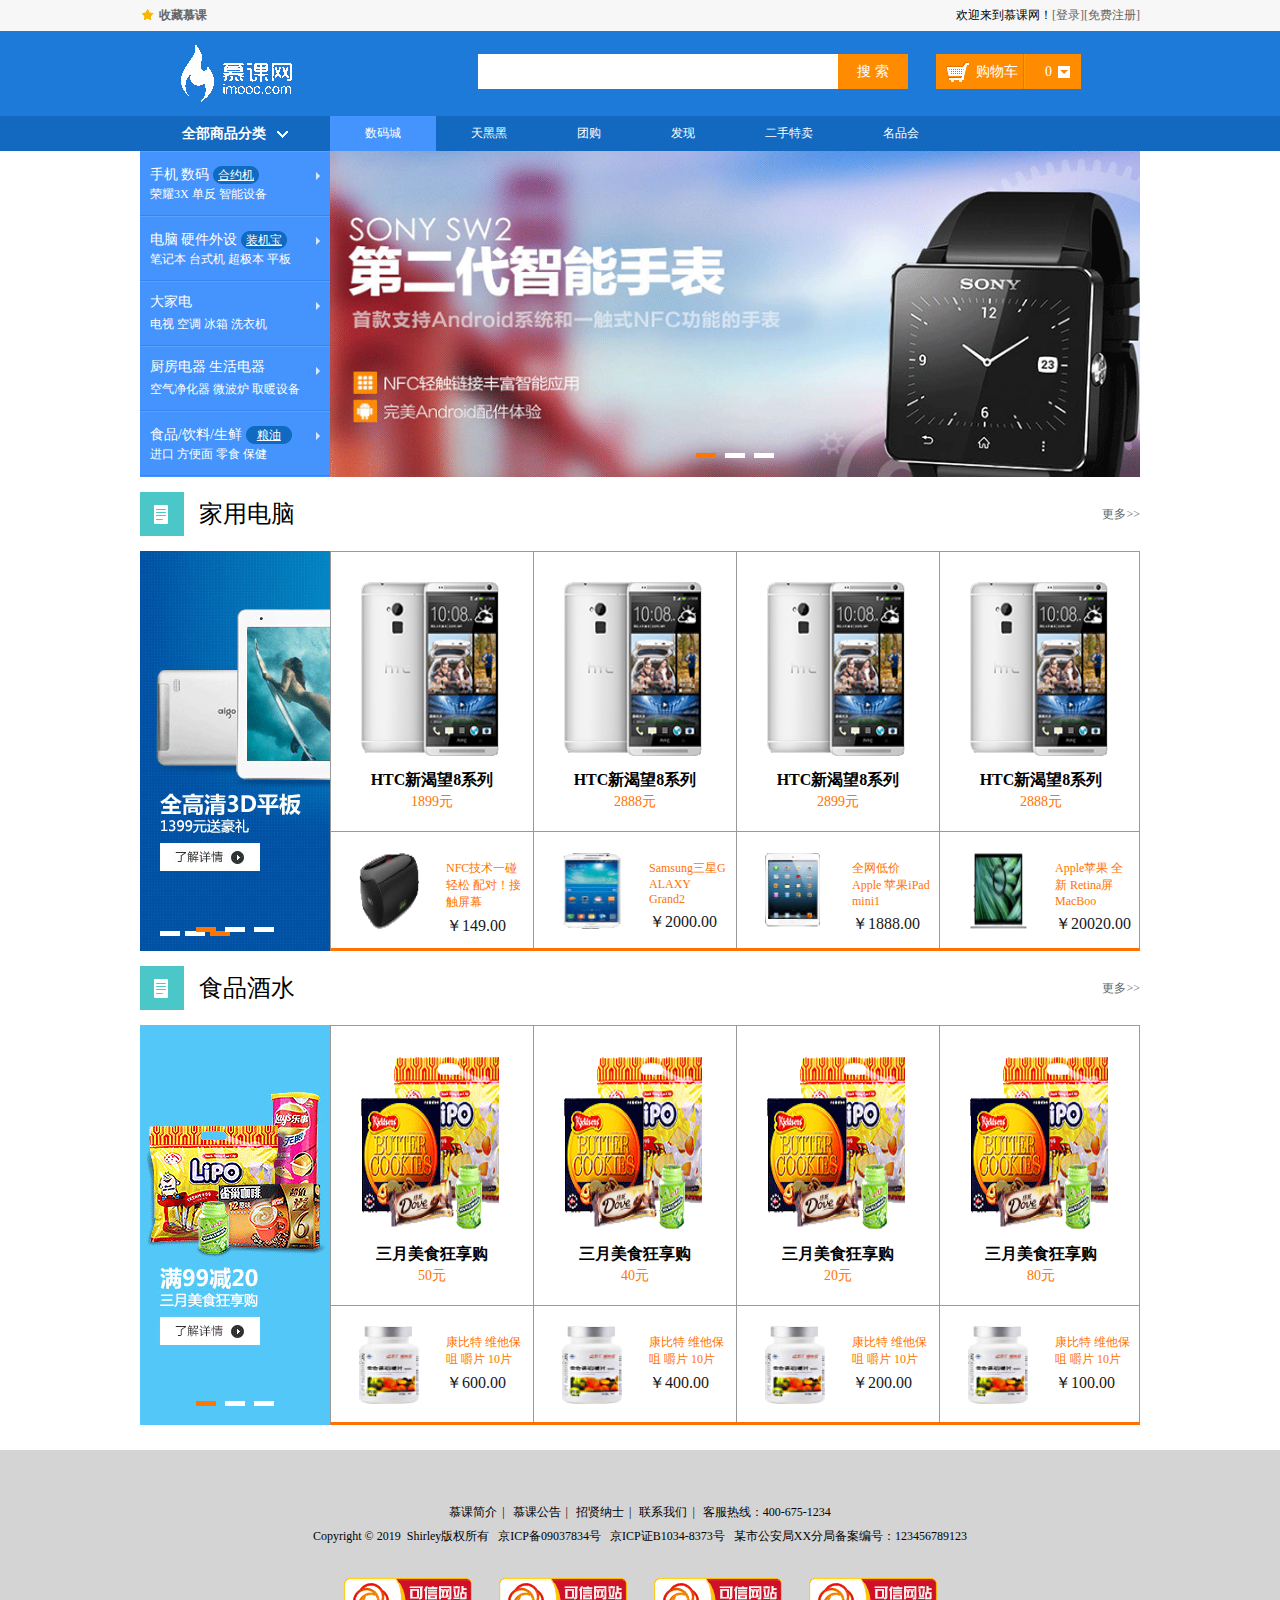
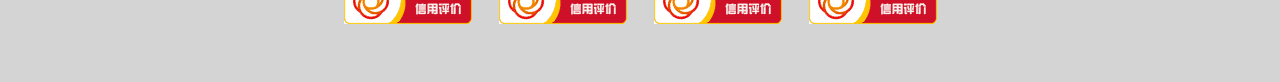
<file: index.html>
<!DOCTYPE html>
<html lang="en">
<head>
	<meta charset="UTF-8">
	<title>电商-首页</title>
	<link rel="stylesheet" type="text/css" href="css/base.css">
	<link rel="stylesheet" type="text/css" href="css/index.css">
	<!--[if IE 6]>
	<script type="text/javascript" src="js/ie6Fixpng.js"></script>
	<![endif]-->
	<script type="text/javascript" src="js/jquery-3.4.1.min.js"></script>
	<script type="text/javascript" src="js/active.js"></script>
	<script type="text/javascript" src="js/lunbo.js"></script>
</head>
<body>
<div class="headerBar">
	<div class="topBar">
		<div class="comWidth">
			<div class="leftArea">
				<a href="#" class="collection">收藏慕课</a>
			</div>
			<div class="rightArea">
				欢迎来到慕课网！<a href="denglu.html">[登录]</a><a href="zhuce.html">[免费注册]</a>
			</div>
		</div>
	</div>
	<div class="logoBar">
		<div class="comWidth">
			<div class="logo fl">
				<a href="#"><img src="images/logo.png" alt="慕课网"></a>
			</div>
			<div class="search_box fl">
				<input type="text" class="search_text fl">
				<input type="button" value="搜 索" class="search_btn fr">
			</div>
			<div class="shopCar fr">
				<a href="cart.html"><span class="shopText fl">购物车</span></a>
				<span class="shopNum fl">0</span>
			</div>
		</div>
	</div>
	<div class="navBox" id="navBox">
		<div class="comWidth">
			<!--一级-->
			<div class="shopClass fl">
				<h3>全部商品分类<i></i></h3>
				<!--二级-->
				<div class="shopClass_show show">
					<dl class="shopClass_item">
						<dt>
							<a href="#" class="b">手机</a>
							<a href="#" class="b">数码</a>
							<a href="#" class="aLink">合约机</a>
						</dt>
						<dd>
							<a href="#">荣耀3X</a> 
							<a href="#">单反</a> 
							<a href="#">智能设备</a>
						</dd>
							<!--三级-->
						<div class="shopClass_list hide">
							<div class="shopClass_cont">
								<dl class="shopList_item ">
									<dt>电脑整机</dt>
									<dd>
										<a href="#">笔记本</a>
										<a href="#">超极本</a>
										<a href="#">上网本</a>
										<a href="#">平板电脑</a>
										<a href="#">台式机</a>
									</dd>
								</dl>
								<dl class="shopList_item">
									<dt>装机配件</dt>
									<dd>
										<a href="#">CPU</a>
										<a href="#">硬盘</a>
										<a href="#">SSD固态硬盘</a>
										<a href="#">内存</a>
										<a href="#">显示</a>
										<a href="#">器智能显示器</a>
										<a href="#">主板</a>
										<a href="#">显卡</a>
										<a href="#">机箱</a>
										<a href="#">电源</a>
										<a href="#">散热器</a>
										<a href="#">刻录机/光驱</a>
										<a href="#">声卡</a>
										<a href="#">拓展卡</a>
										<a href="#">服务器配件</a>
										<a href="#">DIY小附件</a>
										<a href="#">装机/配件安装</a>
									</dd>
								</dl>
								<dl class="shopList_item">
									<dt>整机附件</dt>
									<dd>
										<a href="#">电脑包</a>
										<a href="#">电脑桌</a>
										<a href="#">电池</a>
										<a href="#">电源适配器</a>
										<a href="#">贴膜</a>
										<a href="#">清洁用品</a>
										<a href="#">笔记本散热器</a>
										<a href="#">USB拓展</a>
										<a href="#">平板配件</a>
										<a href="#">特色附件</a>
										<a href="#">插座网线/电话线</a>
										<a href="#">影音线材</a>
										<a href="#">电脑线材</a>
									</dd>
								</dl>
								<dl class="shopList_item">
									<dt>电脑外设</dt>
									<dd>
										<a href="#">鼠标</a>
										<a href="#">键盘</a>
										<a href="#">游戏外设</a>
										<a href="#">移动硬盘</a>
										<a href="#">摄像头</a>
										<a href="#">高清播放器</a>
										<a href="#">外置盒</a>
										<a href="#">移动硬盘包</a>
										<a href="#">手写板/绘图板</a>
									</dd>
								</dl>
								<dl class="shopList_item">
									<dt>网络设备</dt>
									<dd>
										<a href="#">路由器</a>
										<a href="#">网卡</a>
										<a href="#">3G无线上网</a>
										<a href="#">交换机</a>
										<a href="#">网络存储</a>
										<a href="#">布线工具</a>
										<a href="#">网络配件</a>
										<a href="#">正版软件</a>
									</dd>
								</dl>
								<dl class="shopList_item">
									<dt>音频设备</dt>
									<dd>
										<a href="#">音箱</a>
										<a href="#">耳机/耳麦</a>
										<a href="#">麦克风</a>
										<a href="#">声卡</a>
										<a href="#">音频附件</a>
										<a href="#">录音笔</a>
									</dd>
								</dl>
								<div class="shopList_links">
									<a href="#">电脑整机频道<span></span></a>
									<a href="#">硬件/外设频道<span></span></a>
								</div>
							</div>
						</div>
					</dl>
					<dl class="shopClass_item">
						<dt>
							<a href="#" class="b">电脑</a>
							<a href="#" class="b">硬件外设</a>
							<a href="#" class="aLink">装机宝</a>
						</dt>
						<dd>
							<a href="#">笔记本</a> 
							<a href="#">台式机</a> 
							<a href="#">超极本</a>
							<a href="#">平板</a>
						</dd>
					</dl>
					<dl class="shopClass_item">
						<dt>
							<a href="#" class="b">大家电</a>
						</dt>
						<dd>
							<a href="#">电视</a> 
							<a href="#">空调</a> 
							<a href="#">冰箱</a>
							<a href="#">洗衣机</a>
						</dd>
					</dl>
					<dl class="shopClass_item">
						<dt>
							<a href="#" class="b">厨房电器</a>
							<a href="#" class="b">生活电器</a>
						</dt>
						<dd>
							<a href="#">空气净化器</a> 
							<a href="#">微波炉</a> 
							<a href="#">取暖设备</a>
						</dd>
					</dl>
					<dl class="shopClass_item">
						<dt>
							<a href="#" class="b">食品/饮料/生鲜</a>
							<a href="#" class="aLink">粮油</a>
						</dt>
						<dd>
							<a href="#">进口</a> 
							<a href="#">方便面</a> 
							<a href="#">零食</a>
							<a href="#">保健</a>
						</dd>
					</dl>
				</div>				
			</div>
			<ul class="nav fl" id="nav">
				<li><a href="classification.html" class="navtypeList active">数码城</a></li>
				<li><a href="#" class="navtypeList">天黑黑</a></li>
				<li><a href="#" class="navtypeList">团购</a></li>
				<li><a href="#" class="navtypeList">发现</a></li>
				<li><a href="#" class="navtypeList">二手特卖</a></li>
				<li><a href="#" class="navtypeList">名品会</a></li>
			</ul>
		</div>
	</div>
</div>
<div class="banner comWidth clearfix">
	<div class="banner_bar banner_big" id="container">
	    <ul id="list" class="imgBox" style="left:0px;">
	    	<li><a href="introduce.html"><img src="images/banner3.png" alt="3"></a></li>
			<li><a href="introduce.html"><img src="images/banner1.png" alt="1"></a></li>
			<li><a href="introduce.html"><img src="images/banner2.jpg" alt="2"></a></li>
			<li><a href="introduce.html"><img src="images/banner3.png" alt="3"></a></li>
			<li><a href="introduce.html"><img src="images/banner1.png" alt="3"></a></li>
	    </ul>
	    <div id="buttons" class="imgNum">
	        <span index="1" class="on"></span>
	        <span index="2"></span>
	        <span index="3"></span>
	    </div>
	    <a href="javascript:;" id="prev" class="arrow">&lt;</a>
	    <a href="javascript:;" id="next" class="arrow">&gt;</a>
	</div>
</div>
<div class="shopTit comWidth">
	<span class="icon"></span>
	<h3>家用电脑</h3>
	<a href="#" class="more">更多&gt;&gt;</a>
</div>
<div class="shopList comWidth clearfix">
	<div class="leftArea">
		<div class="banner_bar banner_sm ">
			<ul class="imgBox">
				<li><a href="#"><img src="images/ad1.png" alt="ad"></a></li>
				<li><a href="#"><img src="images/ad2.png" alt="ad"></a></li>
			</ul>
			<div class="imgNum">
				<span index="1" class="on"></span>
				<span index="2"></span>
				<span index="3"></span>
			</div>
		</div>
	</div>
	<div class="rightArea">
		<div class="shopList_top clearfix">
			<div class="shop_item">
				<div class="shop_img">
					<a href="introduce.html"><img src="images/product01.png" alt=""></a>
				</div>
				<h3>HTC新渴望8系列</h3>
				<p>1899元</p>
			</div>
			<div class="shop_item">
				<div class="shop_img">
					<a href="introduce.html"><img src="images/product01.png" alt=""></a>
				</div>
				<h3>HTC新渴望8系列</h3>
				<p>2888元</p>
			</div>
			<div class="shop_item">
				<div class="shop_img">
					<a href="introduce.html"><img src="images/product01.png" alt=""></a>
				</div>
				<h3>HTC新渴望8系列</h3>
				<p>2899元</p>
			</div>
			<div class="shop_item">
				<div class="shop_img">
					<a href="introduce.html"><img src="images/product01.png" alt=""></a>
				</div>
				<h3>HTC新渴望8系列</h3>
				<p>2888元</p>
			</div>
		</div>
		<div class="shopList_sm clearfix">
			<div class="shopItem_sm">
				<div class="shopItem_smImg">
					<a href="introduce.html"><img src="images/product02.png" alt=""></a>
				</div>
				<div class="shopItem_text">
					<p>NFC技术一碰轻松 配对！接触屏幕</p>
					<h3>￥149.00</h3>
				</div>
			</div>
			<div class="shopItem_sm">
				<div class="shopItem_smImg">
					<a href="introduce.html"><img src="images/product03.png" alt=""></a>
				</div>
				<div class="shopItem_text">
					<p>Samsung三星G ALAXY Grand2</p>
					<h3>￥2000.00</h3>
				</div>
			</div>
			<div class="shopItem_sm">
				<div class="shopItem_smImg">
					<a href="introduce.html"><img src="images/product04.png" alt=""></a>
				</div>
				<div class="shopItem_text">
					<p>全网低价 Apple 苹果iPad mini1</p>
					<h3>￥1888.00</h3>
				</div>
			</div>
			<div class="shopItem_sm">
				<div class="shopItem_smImg">
					<a href="introduce.html"><img src="images/product05.png" alt=""></a>
				</div>
				<div class="shopItem_text">
					<p>Apple苹果 全新 Retina屏MacBoo</p>
					<h3>￥20020.00</h3>
				</div>
			</div>
		</div>
	</div>
</div>
<div class="shopTit comWidth">
	<span class="icon"></span>
	<h3>食品酒水</h3>
	<a href="#" class="more">更多&gt;&gt;</a>
</div>
<div class="shopList comWidth clearfix">
	<div class="leftArea">
		<div class="banner_bar banner_sm ">
			<ul class="imgBox">
				<li><a href="introduce.html"><img src="images/ad2.png" alt="ad"></a></li>
				<li><a href="#"><img src="images/ad1.png" alt="ad"></a></li>
			</ul>
			<div class="imgNum">
				<span index="1" class="on"></span>
				<span index="2"></span>
				<span index="3"></span>
			</div>
		</div>
	</div>
	<div class="rightArea">
		<div class="shopList_top clearfix">
			<div class="shop_item">
				<div class="shop_img">
					<a href="#"><img src="images/product06.png" alt=""></a>
				</div>
				<h3>三月美食狂享购</h3>
				<p>50元</p>
			</div>
			<div class="shop_item">
				<div class="shop_img">
					<a href="#"><img src="images/product06.png" alt=""></a>
				</div>
				<h3>三月美食狂享购</h3>
				<p>40元</p>
			</div>
			<div class="shop_item">
				<div class="shop_img">
					<a href="#"><img src="images/product06.png" alt=""></a>
				</div>
				<h3>三月美食狂享购</h3>
				<p>20元</p>
			</div>
			<div class="shop_item">
				<div class="shop_img">
					<a href="#"><img src="images/product06.png" alt=""></a>
				</div>
				<h3>三月美食狂享购</h3>
				<p>80元</p>
			</div>
		</div>
		<div class="shopList_sm clearfix">
			<div class="shopItem_sm">
				<div class="shopItem_smImg">
					<a href="#"><img src="images/product07.png" alt=""></a>
				</div>
				<div class="shopItem_text">
					<p>康比特 维他保咀 嚼片 10片</p>
					<h3>￥600.00</h3>
				</div>
			</div>
			<div class="shopItem_sm">
				<div class="shopItem_smImg">
					<a href="#"><img src="images/product07.png" alt=""></a>
				</div>
				<div class="shopItem_text">
					<p>康比特 维他保咀 嚼片 10片</p>
					<h3>￥400.00</h3>
				</div>
			</div>
			<div class="shopItem_sm">
				<div class="shopItem_smImg">
					<a href="#"><img src="images/product07.png" alt=""></a>
				</div>
				<div class="shopItem_text">
					<p>康比特 维他保咀 嚼片 10片</p>
					<h3>￥200.00</h3>
				</div>
			</div>
			<div class="shopItem_sm">
				<div class="shopItem_smImg">
					<a href="#"><img src="images/product07.png" alt=""></a>
				</div>
				<div class="shopItem_text">
					<p>康比特 维他保咀 嚼片 10片</p>
					<h3>￥100.00</h3>
				</div>
			</div>
		</div>
	</div>
</div>
<div class="hr_25"></div>
<div class="footer">
	<p>
		<a href="#">慕课简介</a><i>|</i>
		<a href="#">慕课公告</a><i>|</i>
		<a href="#">招贤纳士</a><i>|</i>
		<a href="#">联系我们</a><i>|</i>
		<a href="#">客服热线：400-675-1234</a>
	</p>
	<p>Copyright © 2019 &nbsp;Shirley版权所有 &nbsp;&nbsp;京ICP备09037834号 &nbsp;&nbsp;京ICP证B1034-8373号 &nbsp;&nbsp;某市公安局XX分局备案编号：123456789123</p>
	<p class="web">
		<a href="#"><img src="images/ad3.png" alt="logo"></a>
		<a href="#"><img src="images/ad3.png" alt="logo"></a>
		<a href="#"><img src="images/ad3.png" alt="logo"></a>
		<a href="#"><img src="images/ad3.png" alt="logo"></a>
	</p>
</div>
</body>
</html>
</file>
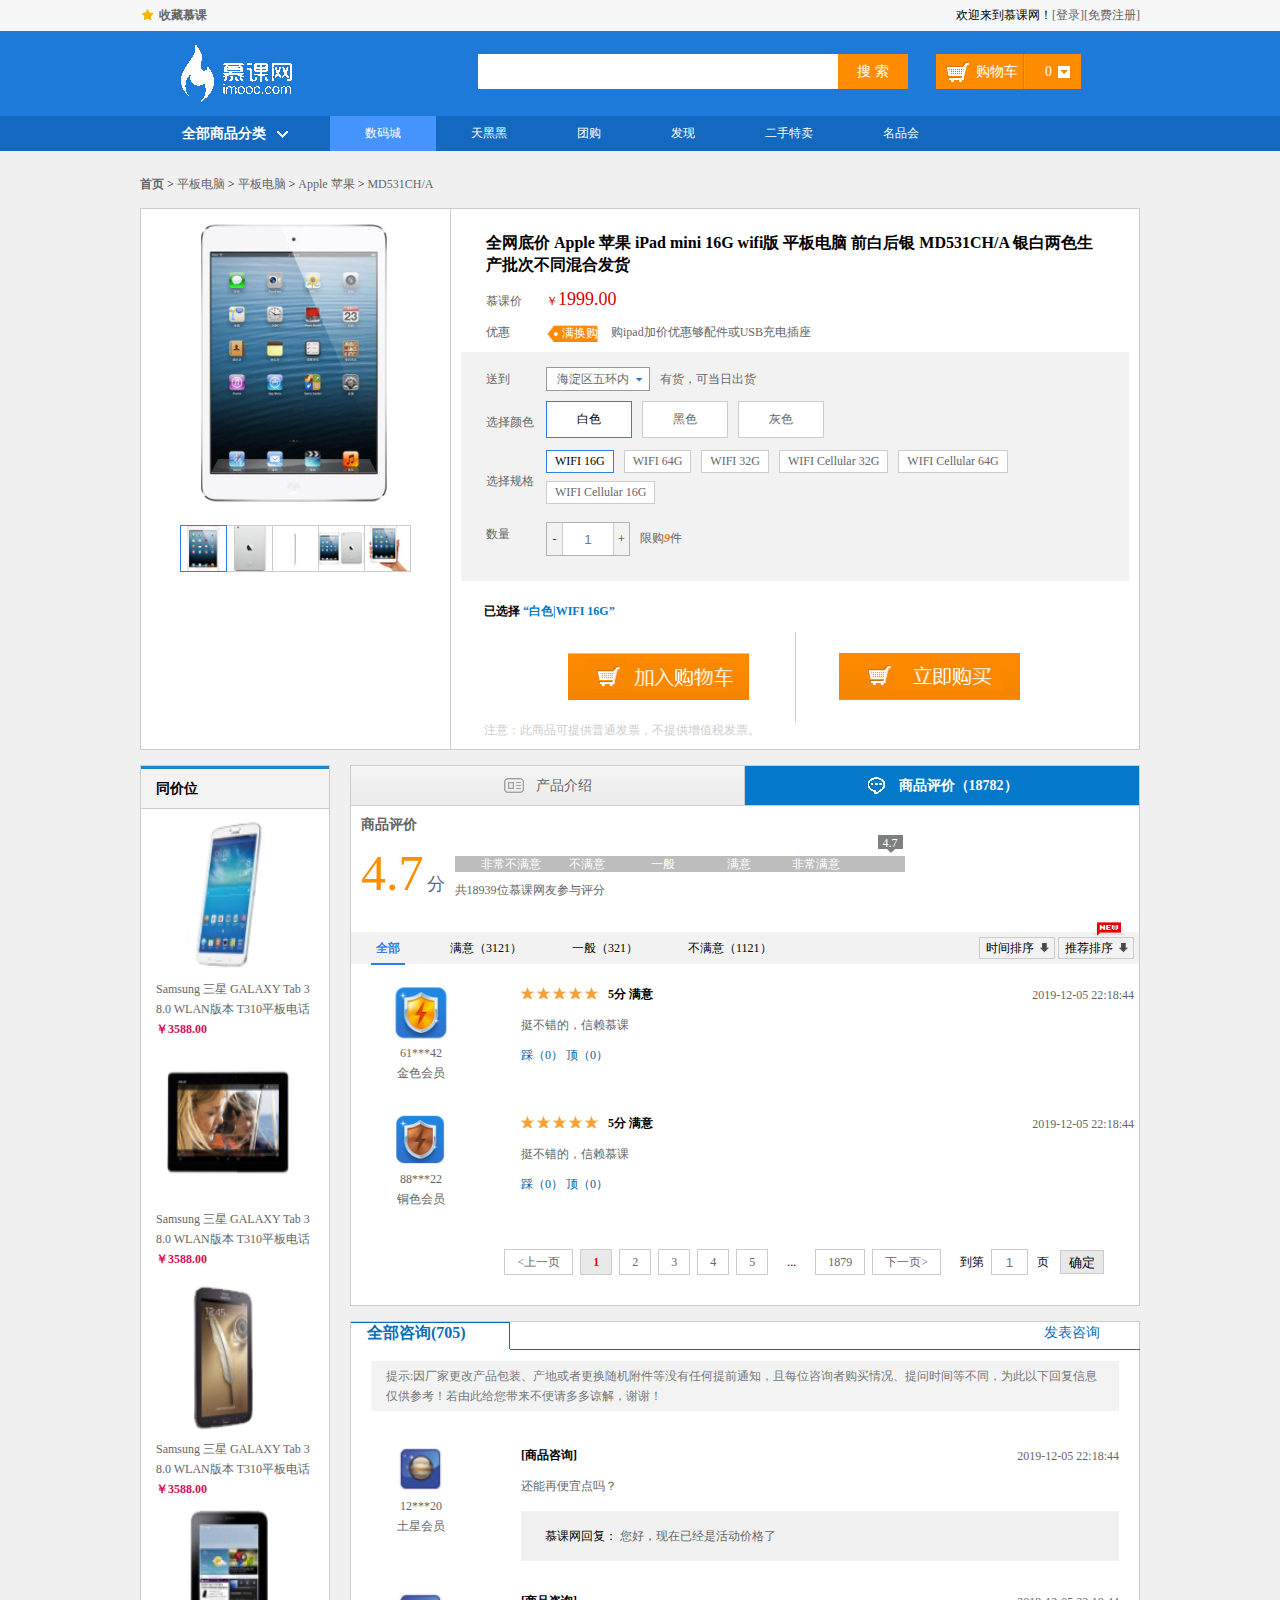
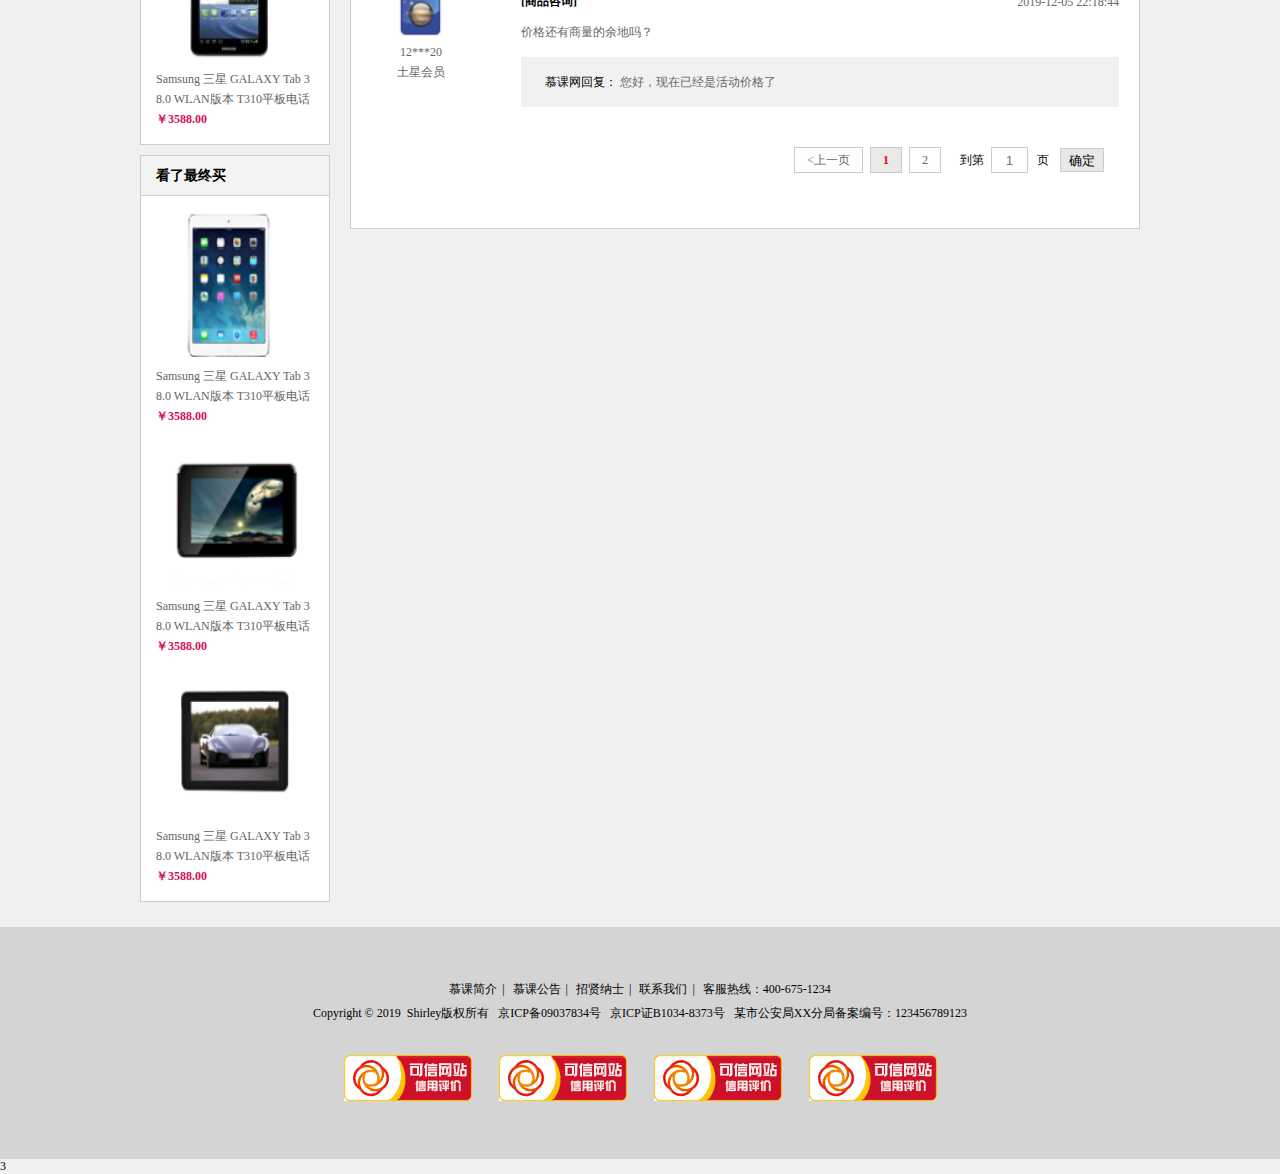
<file: avaluate.html>
<!DOCTYPE html>
<html lang="en">
<head>
	<meta charset="UTF-8">
	<title>电商-商品评价</title>
	<link rel="stylesheet" type="text/css" href="css/base.css">
	<link rel="stylesheet" type="text/css" href="css/index.css">
	<!--[if IE 6]>
	<script type="text/javascript" src="js/ie6Fixpng.js"></script>
	<![endif]-->
	<script type="text/javascript" src="js/jquery-3.4.1.min.js"></script>
	<script type="text/javascript" src="js/active.js"></script>
</head>
<body class="grey">
<div class="headerBar">
	<div class="topBar">
		<div class="comWidth">
			<div class="leftArea">
				<a href="#" class="collection">收藏慕课</a>
			</div>
			<div class="rightArea">
				欢迎来到慕课网！<a href="denglu.html">[登录]</a><a href="zhuce.html">[免费注册]</a>
			</div>
		</div>
	</div>
	<div class="logoBar">
		<div class="comWidth">
			<div class="logo fl">
				<a href="#"><img src="images/logo.png" alt="慕课网"></a>
			</div>
			<div class="search_box fl">
				<input type="text" class="search_text fl">
				<input type="button" value="搜 索" class="search_btn fr">
			</div>
			<div class="shopCar fr">
				<span class="shopText fl">购物车</span>
				<span class="shopNum fl">0</span>
			</div>
		</div>
	</div>
	<div class="navBox" id="navBox">
		<div class="comWidth">
			<!--一级-->
			<div class="shopClass fl">
				<h3>全部商品分类<i></i></h3>
				<!--二级-->
				<div class="shopClass_show hide">
					<dl class="shopClass_item">
						<dt>
							<a href="#" class="b">手机</a>
							<a href="#" class="b">数码</a>
							<a href="#" class="aLink">合约机</a>
						</dt>
						<dd>
							<a href="#">荣耀3X</a> 
							<a href="#">单反</a> 
							<a href="#">智能设备</a>
						</dd>
							<!--三级-->
						<div class="shopClass_list hide">
							<div class="shopClass_cont">
								<dl class="shopList_item ">
									<dt>电脑整机</dt>
									<dd>
										<a href="#">笔记本</a>
										<a href="#">超极本</a>
										<a href="#">上网本</a>
										<a href="#">平板电脑</a>
										<a href="#">台式机</a>
									</dd>
								</dl>
								<dl class="shopList_item">
									<dt>装机配件</dt>
									<dd>
										<a href="#">CPU</a>
										<a href="#">硬盘</a>
										<a href="#">SSD固态硬盘</a>
										<a href="#">内存</a>
										<a href="#">显示</a>
										<a href="#">器智能显示器</a>
										<a href="#">主板</a>
										<a href="#">显卡</a>
										<a href="#">机箱</a>
										<a href="#">电源</a>
										<a href="#">散热器</a>
										<a href="#">刻录机/光驱</a>
										<a href="#">声卡</a>
										<a href="#">拓展卡</a>
										<a href="#">服务器配件</a>
										<a href="#">DIY小附件</a>
										<a href="#">装机/配件安装</a>
									</dd>
								</dl>
								<dl class="shopList_item">
									<dt>整机附件</dt>
									<dd>
										<a href="#">电脑包</a>
										<a href="#">电脑桌</a>
										<a href="#">电池</a>
										<a href="#">电源适配器</a>
										<a href="#">贴膜</a>
										<a href="#">清洁用品</a>
										<a href="#">笔记本散热器</a>
										<a href="#">USB拓展</a>
										<a href="#">平板配件</a>
										<a href="#">特色附件</a>
										<a href="#">插座网线/电话线</a>
										<a href="#">影音线材</a>
										<a href="#">电脑线材</a>
									</dd>
								</dl>
								<dl class="shopList_item">
									<dt>电脑外设</dt>
									<dd>
										<a href="#">鼠标</a>
										<a href="#">键盘</a>
										<a href="#">游戏外设</a>
										<a href="#">移动硬盘</a>
										<a href="#">摄像头</a>
										<a href="#">高清播放器</a>
										<a href="#">外置盒</a>
										<a href="#">移动硬盘包</a>
										<a href="#">手写板/绘图板</a>
									</dd>
								</dl>
								<dl class="shopList_item">
									<dt>网络设备</dt>
									<dd>
										<a href="#">路由器</a>
										<a href="#">网卡</a>
										<a href="#">3G无线上网</a>
										<a href="#">交换机</a>
										<a href="#">网络存储</a>
										<a href="#">布线工具</a>
										<a href="#">网络配件</a>
										<a href="#">正版软件</a>
									</dd>
								</dl>
								<dl class="shopList_item">
									<dt>音频设备</dt>
									<dd>
										<a href="#">音箱</a>
										<a href="#">耳机/耳麦</a>
										<a href="#">麦克风</a>
										<a href="#">声卡</a>
										<a href="#">音频附件</a>
										<a href="#">录音笔</a>
									</dd>
								</dl>
								<div class="shopList_links">
									<a href="#">电脑整机频道<span></span></a>
									<a href="#">硬件/外设频道<span></span></a>
								</div>
							</div>
						</div>
					</dl>
					<dl class="shopClass_item">
						<dt>
							<a href="#" class="b">电脑</a>
							<a href="#" class="b">硬件外设</a>
							<a href="#" class="aLink">装机宝</a>
						</dt>
						<dd>
							<a href="#">笔记本</a> 
							<a href="#">台式机</a> 
							<a href="#">超极本</a>
							<a href="#">平板</a>
						</dd>
					</dl>
					<dl class="shopClass_item">
						<dt>
							<a href="#" class="b">大家电</a>
						</dt>
						<dd>
							<a href="#">电视</a> 
							<a href="#">空调</a> 
							<a href="#">冰箱</a>
							<a href="#">洗衣机</a>
						</dd>
					</dl>
					<dl class="shopClass_item">
						<dt>
							<a href="#" class="b">厨房电器</a>
							<a href="#" class="b">生活电器</a>
						</dt>
						<dd>
							<a href="#">空气净化器</a> 
							<a href="#">微波炉</a> 
							<a href="#">取暖设备</a>
						</dd>
					</dl>
					<dl class="shopClass_item">
						<dt>
							<a href="#" class="b">食品/饮料/生鲜</a>
							<a href="#" class="aLink">粮油</a>
						</dt>
						<dd>
							<a href="#">进口</a> 
							<a href="#">方便面</a> 
							<a href="#">零食</a>
							<a href="#">保健</a>
						</dd>
					</dl>
				</div>				
			</div>
			<ul class="nav fl" id="nav">
				<li><a href="classification.html" class="navtypeList active">数码城</a></li>
				<li><a href="#" class="navtypeList">天黑黑</a></li>
				<li><a href="#" class="navtypeList">团购</a></li>
				<li><a href="#" class="navtypeList">发现</a></li>
				<li><a href="#" class="navtypeList">二手特卖</a></li>
				<li><a href="#" class="navtypeList">名品会</a></li>
			</ul>
		</div>
	</div>
</div>
<div class="userPosition comWidth">
	<strong><a href="#">首页</a></strong>
	<span>&nbsp;&gt;&nbsp;</span>
	<a href="#">平板电脑</a>
	<span>&nbsp;&gt;&nbsp;</span>
	<a href="#">平板电脑</a>
	<span>&nbsp;&gt;&nbsp;</span>
	<a href="#">Apple 苹果</a>
	<span>&nbsp;&gt;&nbsp;</span>
	<a href="#">MD531CH/A</a>
</div>
<div class="description_info comWidth">
	<div class="description clearfix">
		<div class="leftArea">
			<div class="description_imgs">
				<div class="big">
					<img src="images/product35.png" alt="">
				</div>
				<ul class="des_smimg clearfix">
					<li><a href="#"><img src="images/product36.png" class="active" alt=""></a></li>
					<li><a href="#"><img src="images/product37.png" alt=""></a></li>
					<li><a href="#"><img src="images/product38.png" alt=""></a></li>
					<li><a href="#"><img src="images/product39.png" alt=""></a></li>
					<li><a href="#"><img src="images/product40.png" alt=""></a></li>
				</ul>
			</div>
		</div>
		<div class="rightArea">
			<div class="des_content">
				<h3 class="des_content_tit">全网底价 Apple 苹果 iPad mini 16G wifi版 平板电脑 前白后银 MD531CH/A 银白两色生 产批次不同混合发货</h3>
				<div class="dl clearfix">
					<div class="dt">慕课价</div>
					<div class="dd"><span class="des_money"><em>￥</em>1999.00</span></div>
				</div>
				<div class="dl clearfix">
					<div class="dt">优惠</div>
					<div class="dd"><span class="hg"><i class="hg_icon">满换购</i>购ipad加价优惠够配件或USB充电插座</span></div>
				</div>
				<div class="des_position">
					<div class="dl clearfix">
						<div class="dt">送到</div>
						<div class="dd clearfix">
							<div class="select">
								<h3>海淀区五环内</h3>
								<span></span>
								<ul class="show_select">
									<li>一环</li>
									<li>二环</li>
									<li>三环</li>
									<li>四环</li>
									<li>五环</li>
								</ul>
							</div>
							<span class="theGoods">有货，可当日出货</span>
						</div>
					</div>
					<div class="dl clearfix">
						<div class="dt colorSelect">选择颜色</div>
						<div class="dd clearfix">
							<div class="des_item des_item_active">白色</div>
							<div class="des_item">黑色</div>
							<div class="des_item">灰色</div>
						</div>
					</div>
					<div class="dl clearfix">
						<div class="dt des_select_more colorSelect">选择规格</div>
						<div class="dd clearfix">
							<div class="des_item des_item_sm des_item_active">WIFI 16G</div>
							<div class="des_item des_item_sm">WIFI 64G</div>
							<div class="des_item des_item_sm">WIFI 32G</div>
							<div class="des_item des_item_sm">WIFI Cellular 32G</div>
							<div class="des_item des_item_sm">WIFI Cellular 64G</div>
							<div class="des_item des_item_sm">WIFI Cellular 16G</div>
						</div>
					</div>
					<div class="dl clearfix">
						<div class="dt des_item_nmber">数量</div>
						<div class="dd clearfix">
							<div class="des_number">
								<div class="reduction">
									-	
								</div>
								<div class="des_input">
									<input type="text" placeholder="1">
								</div>
								<div class="plus">
										+
								</div>
							</div>
							<span class="xg">限购<em>9</em>件</span>
						</div>
					</div>
				</div>
				<div class="des_select">
					已选择
					<span>“白色|WIFI 16G”</span>
				</div>
				<div class="shop_buy">
					<a href="cart.html" class="shopping_btn"></a>
					<span class="line"></span>
					<a href="cart.html" class="buy_btn"></a>
				</div>
				<div class="notes">
					注意：此商品可提供普通发票，不提供增值税发票。
				</div>
			</div>
		</div>
	</div>
</div>
<div class="hr_15"></div>
<div class="des_info comWidth clearfix">
	<div class="leftArea">
		<div class="recommend">
			<h3 class="tit bluetit">同价位</h3>
			<div class="item">
				<div class="item_cont">
					<div class="img_item">
						<a href="#"><img src="images/product41.png" alt=""></a>
					</div>
					<p><a href="#">Samsung 三星 GALAXY Tab 3 8.0 WLAN版本 T310平板电话</a></p>
					<p class="money">￥3588.00</p>
				</div>
			</div>
			<div class="item">
				<div class="item_cont">
					<div class="img_item">
						<a href="#"><img src="images/product42.png" alt=""></a>
					</div>
					<p><a href="#">Samsung 三星 GALAXY Tab 3 8.0 WLAN版本 T310平板电话</a></p>
					<p class="money">￥3588.00</p>
				</div>
			</div>
			<div class="item">
				<div class="item_cont">
					<div class="img_item">
						<a href="#"><img src="images/product43.png" alt=""></a>
					</div>
					<p><a href="#">Samsung 三星 GALAXY Tab 3 8.0 WLAN版本 T310平板电话</a></p>
					<p class="money">￥3588.00</p>
				</div>
			</div>
			<div class="item">
				<div class="item_cont">
					<div class="img_item">
						<a href="#"><img src="images/product44.png" alt=""></a>
					</div>
					<p><a href="#">Samsung 三星 GALAXY Tab 3 8.0 WLAN版本 T310平板电话</a></p>
					<p class="money">￥3588.00</p>
				</div>
			</div>
		</div>
		<div class="recommend recommend_top">
			<h3 class="tit">看了最终买</h3>
			<div class="item">
				<div class="item_cont">
					<div class="img_item">
						<a href="#"><img src="images/product45.png" alt=""></a>
					</div>
					<p><a href="#">Samsung 三星 GALAXY Tab 3 8.0 WLAN版本 T310平板电话</a></p>
					<p class="money">￥3588.00</p>
				</div>
			</div>
			<div class="item">
				<div class="item_cont">
					<div class="img_item">
						<a href="#"><img src="images/product46.png" alt=""></a>
					</div>
					<p><a href="#">Samsung 三星 GALAXY Tab 3 8.0 WLAN版本 T310平板电话</a></p>
					<p class="money">￥3588.00</p>
				</div>
			</div>
			<div class="item">
				<div class="item_cont">
					<div class="img_item">
						<a href="#"><img src="images/product47.png" alt=""></a>
					</div>
					<p><a href="#">Samsung 三星 GALAXY Tab 3 8.0 WLAN版本 T310平板电话</a></p>
					<p class="money">￥3588.00</p>
				</div>
			</div>
		</div>
	</div>
	<div class="rightArea">
		<div class="des_infoContent">
			<ul class="des_tit">
				<a href="introduce.html"><li><span class="des_tit_introduce">产品介绍</span></li></a>
				<a href="avaluate.html"><li class="active"><span class="des_tit_evaluate">商品评价（18782）</span></li>	</a>		
			</ul>	
		</div>	
		<div class="des_infoContent des_infoContent_avaluate">
			<h3 class="shopDes_tit">商品评价</h3>
			<div class="score_box clearfix">
				<div class="score">
					<span>4.7</span>
					<em>分</em>
				</div>
				<div class="score_speed">
					<ul class="score_speed_text">
						<li class="speed_01">非常不满意</li>
						<li class="speed_02">不满意</li>
						<li class="speed_03">一般</li>
						<li class="speed_04">满意</li>
						<li class="speed_05">非常满意</li>
					</ul>
					<div class="score_num">
						4.7<i></i>
					</div>
					<p>共18939位慕课网友参与评分</p>
				</div>
			</div>
			<div class="review_tab">
				<ul class="review fl">
					<li><a class="review_active" href="#">全部</a></li>
					<li><a href="#">满意（3121）</a></li>
					<li><a href="#">一般（321）</a></li>
					<li><a href="#">不满意（1121）</a></li>
				</ul>
				<div class="review_sort fr">
					<a href="#" class="review_time">时间排序</a>
					<a href="#" class="review_reco">推荐排序</a>
					<span></span>
				</div>
			</div>
			<div class="review_listBox">
				<div class="review_list clearfix">
					<div class="review_userHead fl">
						<div class="review_user">
							<img src="images/head1.png" alt="">
							<p>61***42</p>
							<p>金色会员</p>
						</div>
					</div>
					<div class="review_cont">
						<div class="review_t clearfix">
							<div class="starsBox fl">
								<span class="stars"></span>
								<span class="stars"></span>
								<span class="stars"></span>
								<span class="stars"></span>
								<span class="stars"></span>
							</div>
							<span class="stars_text fl">5分 满意</span>
							<span class="stars_time fr">2019-12-05 22:18:44</span>
						</div>
						<p>挺不错的，信赖慕课</p>
						<p>
							<a class="cai" href="#">踩（0）</a>
							<a class="ding" href="#">顶（0）</a>
						</p>
					</div>
				</div>
				<div class="review_list clearfix">
					<div class="review_userHead fl">
						<div class="review_user">
							<img src="images/head2.png" alt="">
							<p>88***22</p>
							<p>铜色会员</p>
						</div>
					</div>
					<div class="review_cont">
						<div class="review_t clearfix">
							<div class="starsBox fl">
								<span class="stars"></span>
								<span class="stars"></span>
								<span class="stars"></span>
								<span class="stars"></span>
								<span class="stars"></span>
							</div>
							<span class="stars_text fl">5分 满意</span>
							<span class="stars_time fr">2019-12-05 22:18:44</span>
						</div>
						<p>挺不错的，信赖慕课</p>
						<p>
							<a class="cai" href="#">踩（0）</a>
							<a class="ding" href="#">顶（0）</a>
						</p>
					</div>
				</div>	
			</div>
			<div class="page pageFirst">
				<a href="#">&lt上一页</a>
				<a class="pageFirst_on" href="#">1</a>
				<a href="#">2</a>
				<a href="#">3</a>
				<a href="#">4</a>
				<a href="#">5</a>
				<span class="shenlue">...</span>
				<a href="#">1879</a>
				<a href="#">下一页&gt</a>
				<span class="morePage">到第</span>
				<input class="pageNum" type="text" placeholder="1">
				<span class="pageYe">页</span>
				<input class="pageButton" type="button" value="确定">
			</div>
		</div>
		<div class="hr_15"></div>
		<div class="des_infoContent clearfix">
			<div class="shopDesNav_title clearfix">
				<h3 class="shopDes_title fl">全部咨询(705)</h3>
				<h4 class="shopeDes_titleOut fr"><span>发表咨询</span></h4>
			</div>
			<div class="shopDesBanner"><span>提示:因厂家更改产品包装、产地或者更换随机附件等没有任何提前通知，且每位咨询者购买情况、提问时间等不同，为此以下回复信息仅供参考！若由此给您带来不便请多多谅解，谢谢！</span></div>
			<div class="review_listBox">
				<div class="review_list clearfix">
					<div class="review_userHead fl">
						<div class="review_user">
							<img src="images/head3.png" alt="">
							<p>12***20</p>
							<p>土星会员</p>
						</div>
					</div>
					<div class="review_cont">
						<div class="review_t clearfix">
							<span class="stars_text stars-info fl">[商品咨询]</span>
							<span class="stars_time stars-info-time fr">2019-12-05 22:18:44</span>
						</div>
						<p>还能再便宜点吗？</p>
						<p class="review_huiFu">
							<span>慕课网回复：</span>
							您好，现在已经是活动价格了
						</p>
					</div>
				</div>
				<div class="review_list clearfix">
					<div class="review_userHead fl">
						<div class="review_user">
							<img src="images/head3.png" alt="">
							<p>12***20</p>
							<p>土星会员</p>
						</div>
					</div>
					<div class="review_cont">
						<div class="review_t clearfix">
							<span class="stars_text stars-info fl">[商品咨询]</span>
							<span class="stars_time stars-info-time fr">2019-12-05 22:18:44</span>
						</div>
						<p>价格还有商量的余地吗？</p>
						<p class="review_huiFu">
							<span>慕课网回复：</span>
							您好，现在已经是活动价格了
						</p>
					</div>
				</div>
			</div>
			<div class="page pageFirst">
				<a href="#">&lt上一页</a>
				<a class="pageFirst_on" href="#">1</a>
				<a href="#">2</a>
				<span class="morePage">到第</span>
				<input class="pageNum" type="text" placeholder="1">
				<span class="pageYe">页</span>
				<input class="pageButton" type="button" value="确定">
			</div>
			<div class="hr_25"></div>
		</div>
	</div>
</div>
<div class="hr_25"></div>
<div class="footer">
	<p>
		<a href="#">慕课简介</a><i>|</i>
		<a href="#">慕课公告</a><i>|</i>
		<a href="#">招贤纳士</a><i>|</i>
		<a href="#">联系我们</a><i>|</i>
		<a href="#">客服热线：400-675-1234</a>
	</p>
	<p>Copyright © 2019 &nbsp;Shirley版权所有 &nbsp;&nbsp;京ICP备09037834号 &nbsp;&nbsp;京ICP证B1034-8373号 &nbsp;&nbsp;某市公安局XX分局备案编号：123456789123</p>
	<p class="web">
		<a href="#"><img src="images/ad3.png" alt="logo"></a>
		<a href="#"><img src="images/ad3.png" alt="logo"></a>
		<a href="#"><img src="images/ad3.png" alt="logo"></a>
		<a href="#"><img src="images/ad3.png" alt="logo"></a>
	</p>
</div>
</body>
</html>	3
</file>
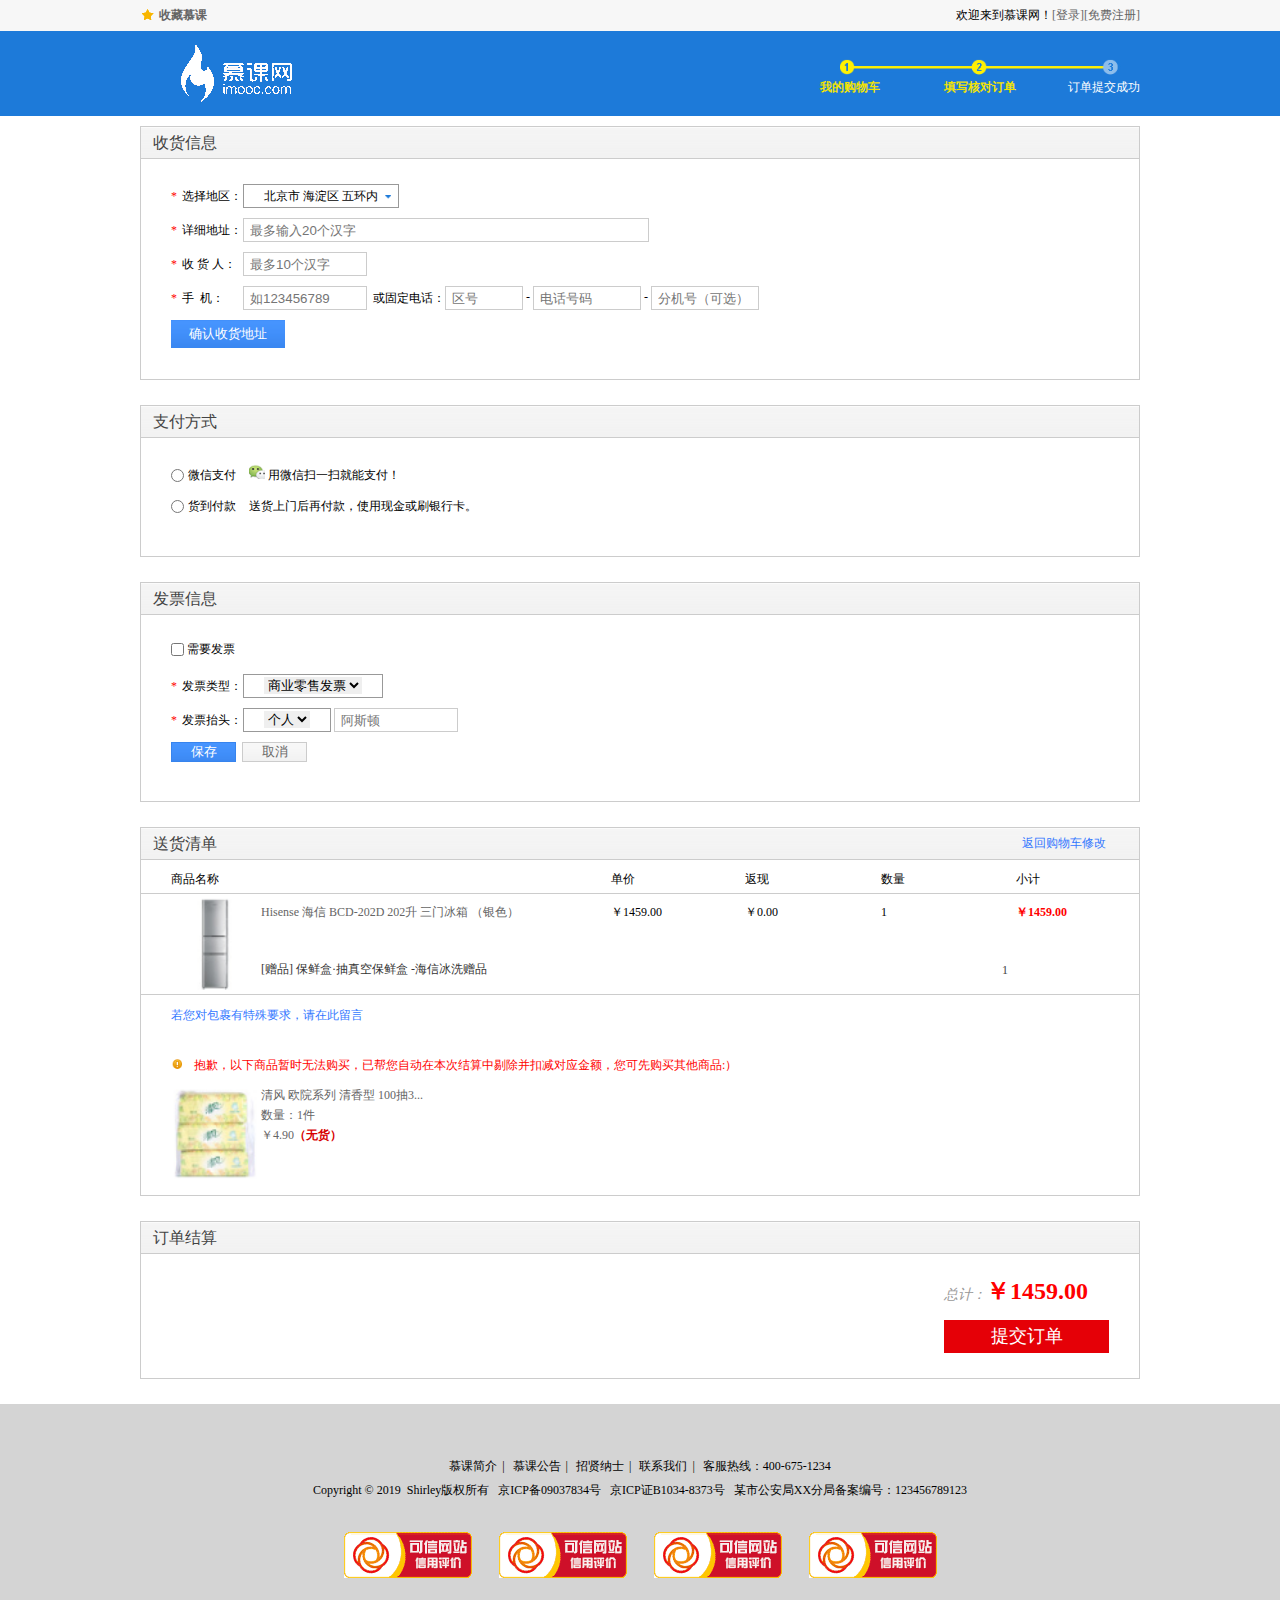
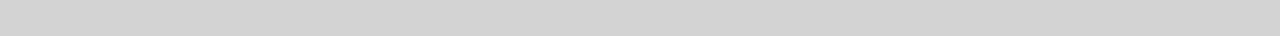
<file: cart.html>
<!DOCTYPE html>
<html lang="en">
<head>
	<meta charset="UTF-8">
	<title>电商-购物车</title>
	<link rel="stylesheet" type="text/css" href="css/base.css">
	<link rel="stylesheet" type="text/css" href="css/index.css">
	<!--[if IE 6]>
	<script type="text/javascript" src="js/ie6Fixpng.js"></script>
	<![endif]-->
	<script type="text/javascript" src="js/jquery-3.4.1.min.js"></script>
	<script type="text/javascript" src="js/active.js"></script>
	<script type="text/javascript" src="js/xialakuang.js"></script>
</head>
<body>
<div class="headerBar">
	<div class="topBar">
		<div class="comWidth">
			<div class="leftArea">
				<a href="#" class="collection">收藏慕课</a>
			</div>
			<div class="rightArea">
				欢迎来到慕课网！<a href="denglu.html">[登录]</a><a href="zhuce.html">[免费注册]</a>
			</div>
		</div>
	</div>
	<div class="logoBar">
		<div class="comWidth">
			<div class="logo fl">
				<a href="#"><img src="images/logo.png" alt="慕课网"></a>
			</div>
			<div class="stepBox fr">
				<div class="step">
					<ul class="step_text">
						<li class="s01 step_text_active">我的购物车</li>
						<li class="s02 step_text_active">填写核对订单</li>
						<li class="s03">订单提交成功</li>
					</ul>
				</div>
			</div>
		</div>
	</div>
</div>
<div class="shoppingCart comWidth">
	<div class="shopping_item">
		<h3 class="shopping_tit">收货信息</h3>
		<div class="shopping_cont padding_shop">
			<ul class="shopping_list">
				<li><span class="shopping_list_text"><em>*</em>选择地区：</span>
					<div class="select">
						<h3>北京市 海淀区 五环内</h3><span></span>
						<ul class="show_select">
							<li>一环</li>
							<li>二环</li>
							<li>三环</li>
							<li>四环</li>
							<li>五环</li>
						</ul>
					</div>
				</li>
				<li><span class="shopping_list_text"><em>*</em>详细地址：</span><input type="text" placeholder="最多输入20个汉字" class="input input_b"></li>
				<li><span class="shopping_list_text"><em>*</em>收 货 人：</span><input type="text" placeholder="最多10个汉字" class="input"></li>
				<li><span class="shopping_list_text"><em>*</em>手&nbsp;&nbsp;机：</span><input type="text" placeholder="如123456789" class="input">
				<span class="cart_tel">&nbsp;或固定电话：</span><input type="text" placeholder="区号" class="input input_s"><span class="jian">-</span><input type="text" placeholder="电话号码" class="input input_s2"><span class="jian">-</span><input type="text" placeholder="分机号（可选）" class="input input_s2">
				</li>
				<li><input type="button" value="确认收货地址" class="affirm"></li>
			</ul>	
		</div>	
	</div>
	<div class="hr_25"></div>
	<div class="shopping_item">
		<h3 class="shopping_tit">支付方式</h3>
		<div class="shopping_cont padding_shop">
			<ul class="shopping_list">
				<li><input type="radio" class="radio" id="r1"><label for="r1">微信支付</label>
				<p class="shopping_list_tubiao"></p>
				用微信扫一扫就能支付！
				</li>
				<li><input type="radio" class="radio" id="r2"><label for="r2">货到付款</label>
				<p class="shopping_list_wenzi"></p>送货上门后再付款，使用现金或刷银行卡。
				</li>
			</ul>	
		</div>	
	</div>
	<div class="hr_25"></div>
	<div class="shopping_item">
		<h3 class="shopping_tit">发票信息</h3>
		<div class="shopping_cont padding_shop">
			<ul class="shopping_list">
				<li><input type="checkbox" id="r3" class="checked"><label for="r3">需要发票</label></li>
				<li><span class="shopping_list_text"><em>*</em>发票类型：</span>
					<div class="select">
						<form action="" method="get">
						    <select name="jumpMenu" id="jumpMenu" onchange="MM_jumpMenu('parent',this,0)">
							    <option value="zhuce.html">商业零售发票</option>
							    <option value="zhuce.html">目前没时间做</option>
							    <option value="zhuce.html">零售发票页</option>
							    <option value="zhuce.html">所以就先跳</option>
							    <option value="zhuce.html">转到注册页</option>
							    <option value="zhuce.html">by Shirley</option>
						    </select>
						</form>
					</div>
				</li>
				<li><span class="shopping_list_text"><em>*</em>发票抬头：</span>
					<div class="select">
						<form action="" method="get">
						    <select name="jumpMenu" id="jumpMenu" onchange="MM_jumpMenu('parent',this,0)">
							    <option value="denglu.html">个人</option>
							    <option value="denglu.html">同理</option>
							    <option value="denglu.html">跳转</option>
							    <option value="zhuce.html">登录</option>
							    <option value="zhuce.html">页面</option>
						    </select>
						</form>
					</div>
					&nbsp;<input type="text" placeholder="阿斯顿" class="input">
				</li>
				<li><input type="button" value="保存" class="affirm_on">
				&nbsp;<input type="button" value="取消" class="affirm_off">
				</li>
			</ul>	
		</div>	
	</div>
	<div class="hr_25"></div>
	<div class="shopping_item">
		<h3 class="shopping_tit">送货清单<a href="#" class="backCar">返回购物车修改</a></h3>
		<div class="shopping_cont pb_10">
			<div class="cart_inner">
				<div class="cart_head clearfix">
					<div class="cart_item t_name">商品名称</div>
					<div class="cart_item t_price">单价</div>
					<div class="cart_item t_return">返现</div>
					<div class="cart_item t_num">数量</div>
					<div class="cart_item t_subtotal">小计</div>
				</div>
				<div class="cart_cont clearfix">
					<div class="cart_item t_name">
						<div class="cart_shopInfo clearfix">
							<img src="images/product48.png" alt="">
							<div class="cart_shopInfo_cont">
								<p class="cart_link"><a href="#">Hisense 海信 BCD-202D 202升 三门冰箱 （银色）</a></p>
								<p class="cart_info">[赠品] 保鲜盒·抽真空保鲜盒 -海信冰洗赠品</p>
								<p class="cart_info_num">1</p>
							</div>
						</div>
					</div>
					<div class="cart_item t_price">￥1459.00</div>
					<div class="cart_item t_return">￥0.00</div>
					<div class="cart_item t_num">1</div>
					<div class="cart_item t_subtotal t_red">￥1459.00</div>
				</div>
				<div class="cart_message"><a href="#">若您对包裹有特殊要求，请在此留言</a></div>
				<div class="cart_prompt"><i class="cart_prompt_icon"></i>抱歉，以下商品暂时无法购买，已帮您自动在本次结算中剔除并扣减对应金额，您可先购买其他商品:）</div>
				<div class="cart_cont cart_no_bor clearfix">
					<div class="cart_item t_name">
						<div class="cart_shopInfo clearfix">
							<img src="images/product49.png" alt="">
							<div class="cart_shopInfo_cont">
								<p class="cart_link_info"><a href="#">清风 欧院系列 清香型 100抽3...<br/>数量：1件<br/>￥4.90<span>（无货）</span></a></p>
								
							</div>
						</div>
					</div>
				</div>
			</div>
		</div>	
	</div>
	<div class="hr_25"></div>
	<div class="shopping_item">
		<h3 class="shopping_tit">订单结算</h3>
		<div class="shopping_cont padding_shop clearfix">
			<div class="cart_count fr">
				<div class="cart_rmb">
					<i>总计：</i><span>￥1459.00</span>
				</div>
				<div class="cart_btnBox">
					<input type="button" value="提交订单" class="cart_btn">
				</div>
			</div>
		</div>	
	</div>
</div>
<div class="hr_25"></div>
<div class="footer">
	<p>
		<a href="#">慕课简介</a><i>|</i>
		<a href="#">慕课公告</a><i>|</i>
		<a href="#">招贤纳士</a><i>|</i>
		<a href="#">联系我们</a><i>|</i>
		<a href="#">客服热线：400-675-1234</a>
	</p>
	<p>Copyright © 2019 &nbsp;Shirley版权所有 &nbsp;&nbsp;京ICP备09037834号 &nbsp;&nbsp;京ICP证B1034-8373号 &nbsp;&nbsp;某市公安局XX分局备案编号：123456789123</p>
	<p class="web">
		<a href="#"><img src="images/ad3.png" alt="logo"></a>
		<a href="#"><img src="images/ad3.png" alt="logo"></a>
		<a href="#"><img src="images/ad3.png" alt="logo"></a>
		<a href="#"><img src="images/ad3.png" alt="logo"></a>
	</p>
</div>
</body>
</html>
</file>
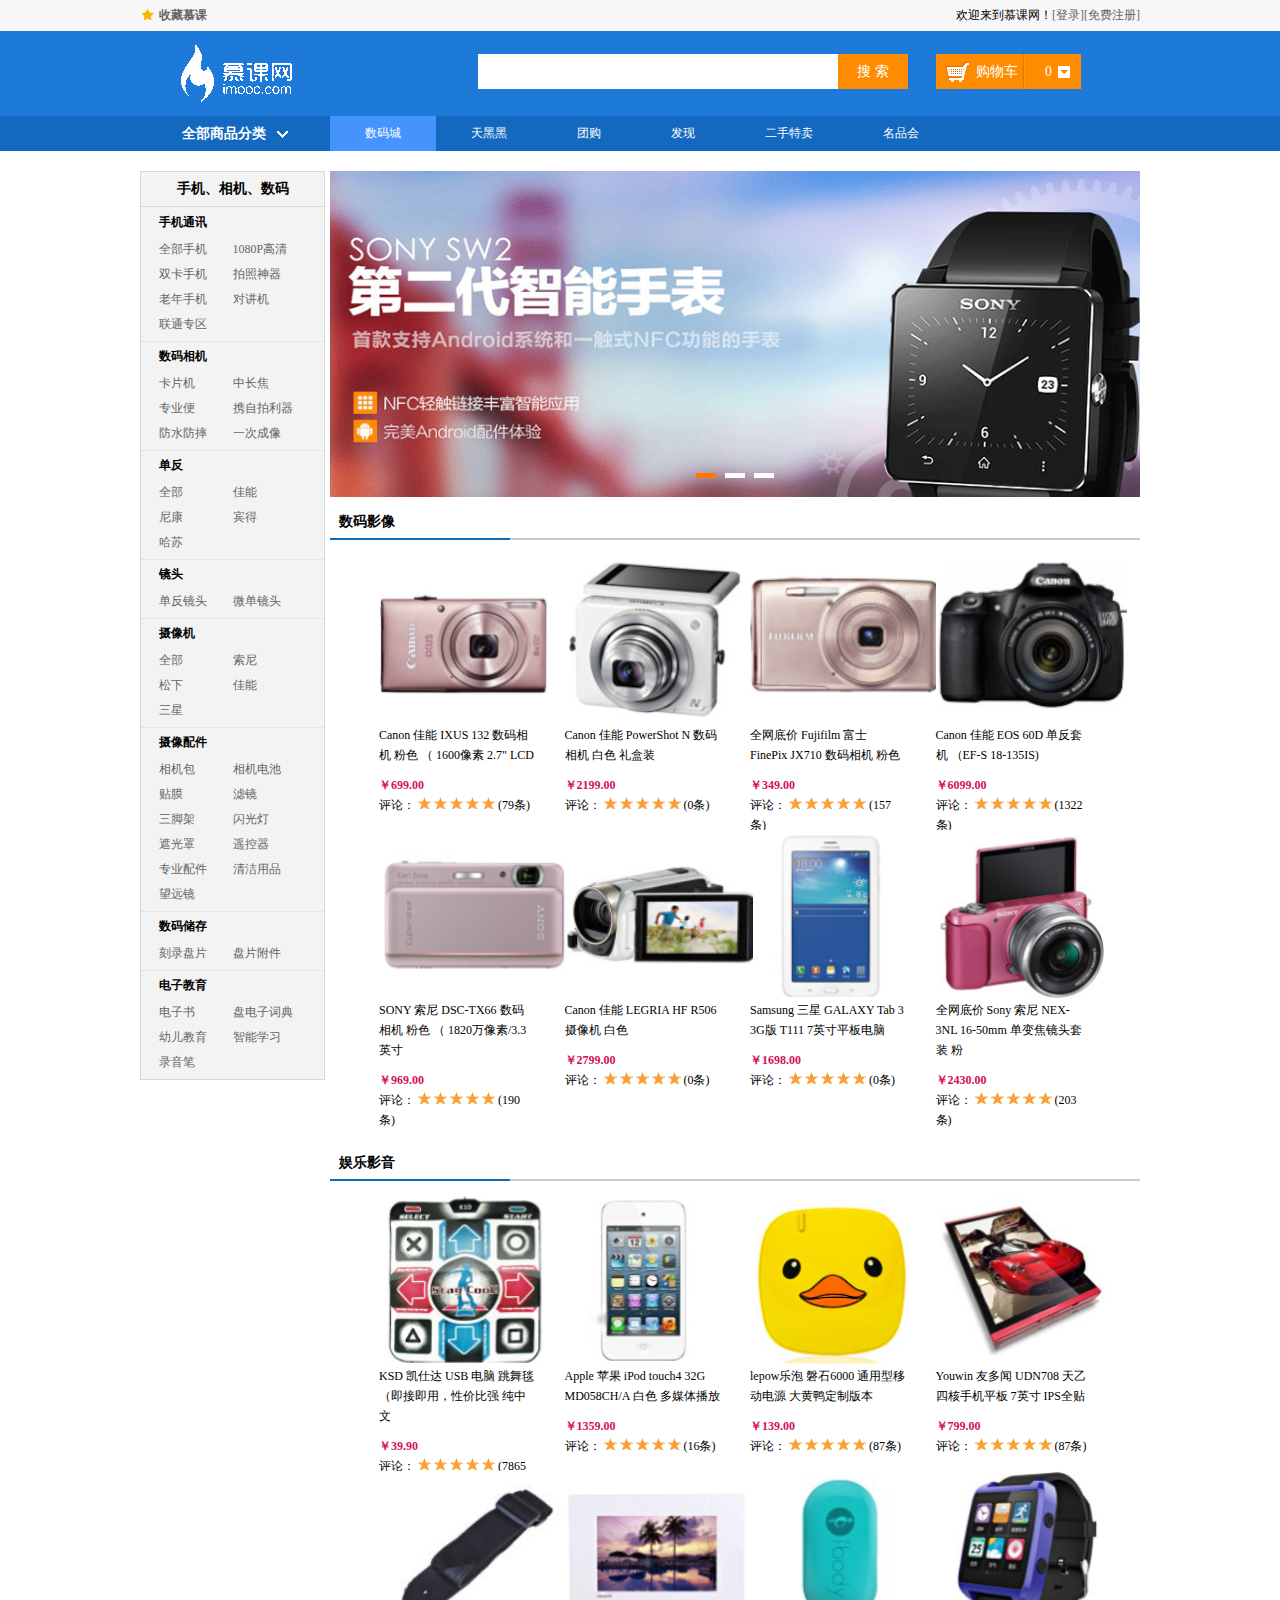
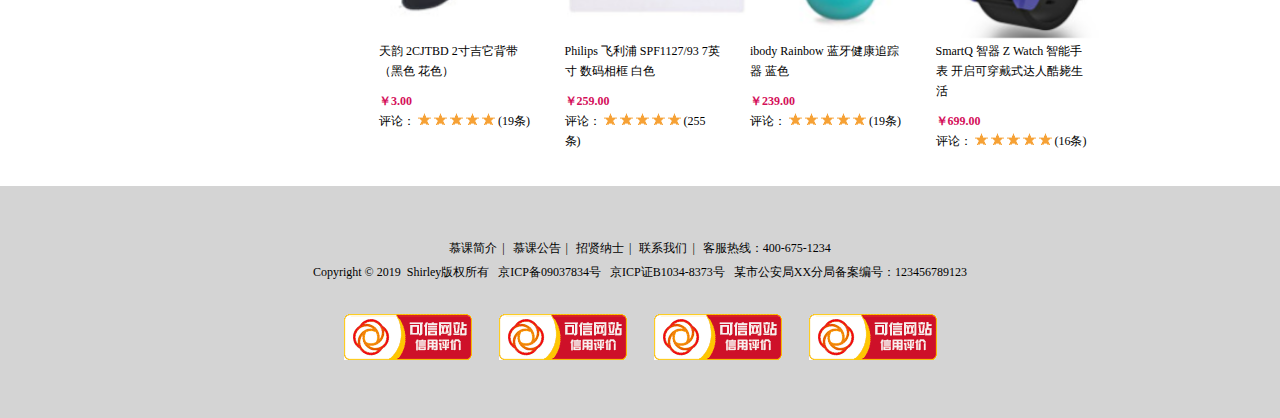
<file: classification.html>
<!DOCTYPE html>
<html lang="en">
<head>
	<meta charset="UTF-8">
	<title>电商-产品分类</title>
	<link rel="stylesheet" type="text/css" href="css/base.css">
	<link rel="stylesheet" type="text/css" href="css/index.css">
	<!--[if IE 6]>
	<script type="text/javascript" src="js/ie6Fixpng.js"></script>
	<![endif]-->
	<script type="text/javascript" src="js/jquery-3.4.1.min.js"></script>
	<script type="text/javascript" src="js/active.js"></script>
	<script type="text/javascript" src="js/lunbo.js"></script>
</head>
<body>
<div class="headerBar">
	<div class="topBar">
		<div class="comWidth">
			<div class="leftArea">
				<a href="#" class="collection">收藏慕课</a>
			</div>
			<div class="rightArea">
				欢迎来到慕课网！<a href="denglu.html">[登录]</a><a href="zhuce.html">[免费注册]</a>
			</div>
		</div>
	</div>
	<div class="logoBar">
		<div class="comWidth">
			<div class="logo fl">
				<a href="#"><img src="images/logo.png" alt="慕课网"></a>
			</div>
			<div class="search_box fl">
				<input type="text" class="search_text fl">
				<input type="button" value="搜 索" class="search_btn fr">
			</div>
			<div class="shopCar fr">
				<span class="shopText fl">购物车</span>
				<span class="shopNum fl">0</span>
			</div>
		</div>
	</div>
	<div class="navBox" id="navBox">
		<div class="comWidth">
			<!--一级-->
			<div class="shopClass fl">
				<h3>全部商品分类<i></i></h3>
				<!--二级-->
				<div class="shopClass_show hide">
					<dl class="shopClass_item">
						<dt>
							<a href="#" class="b">手机</a>
							<a href="#" class="b">数码</a>
							<a href="#" class="aLink">合约机</a>
						</dt>
						<dd>
							<a href="#">荣耀3X</a> 
							<a href="#">单反</a> 
							<a href="#">智能设备</a>
						</dd>
							<!--三级-->
						<div class="shopClass_list hide">
							<div class="shopClass_cont">
								<dl class="shopList_item ">
									<dt>电脑整机</dt>
									<dd>
										<a href="#">笔记本</a>
										<a href="#">超极本</a>
										<a href="#">上网本</a>
										<a href="#">平板电脑</a>
										<a href="#">台式机</a>
									</dd>
								</dl>
								<dl class="shopList_item">
									<dt>装机配件</dt>
									<dd>
										<a href="#">CPU</a>
										<a href="#">硬盘</a>
										<a href="#">SSD固态硬盘</a>
										<a href="#">内存</a>
										<a href="#">显示</a>
										<a href="#">器智能显示器</a>
										<a href="#">主板</a>
										<a href="#">显卡</a>
										<a href="#">机箱</a>
										<a href="#">电源</a>
										<a href="#">散热器</a>
										<a href="#">刻录机/光驱</a>
										<a href="#">声卡</a>
										<a href="#">拓展卡</a>
										<a href="#">服务器配件</a>
										<a href="#">DIY小附件</a>
										<a href="#">装机/配件安装</a>
									</dd>
								</dl>
								<dl class="shopList_item">
									<dt>整机附件</dt>
									<dd>
										<a href="#">电脑包</a>
										<a href="#">电脑桌</a>
										<a href="#">电池</a>
										<a href="#">电源适配器</a>
										<a href="#">贴膜</a>
										<a href="#">清洁用品</a>
										<a href="#">笔记本散热器</a>
										<a href="#">USB拓展</a>
										<a href="#">平板配件</a>
										<a href="#">特色附件</a>
										<a href="#">插座网线/电话线</a>
										<a href="#">影音线材</a>
										<a href="#">电脑线材</a>
									</dd>
								</dl>
								<dl class="shopList_item">
									<dt>电脑外设</dt>
									<dd>
										<a href="#">鼠标</a>
										<a href="#">键盘</a>
										<a href="#">游戏外设</a>
										<a href="#">移动硬盘</a>
										<a href="#">摄像头</a>
										<a href="#">高清播放器</a>
										<a href="#">外置盒</a>
										<a href="#">移动硬盘包</a>
										<a href="#">手写板/绘图板</a>
									</dd>
								</dl>
								<dl class="shopList_item">
									<dt>网络设备</dt>
									<dd>
										<a href="#">路由器</a>
										<a href="#">网卡</a>
										<a href="#">3G无线上网</a>
										<a href="#">交换机</a>
										<a href="#">网络存储</a>
										<a href="#">布线工具</a>
										<a href="#">网络配件</a>
										<a href="#">正版软件</a>
									</dd>
								</dl>
								<dl class="shopList_item">
									<dt>音频设备</dt>
									<dd>
										<a href="#">音箱</a>
										<a href="#">耳机/耳麦</a>
										<a href="#">麦克风</a>
										<a href="#">声卡</a>
										<a href="#">音频附件</a>
										<a href="#">录音笔</a>
									</dd>
								</dl>
								<div class="shopList_links">
									<a href="#">电脑整机频道<span></span></a>
									<a href="#">硬件/外设频道<span></span></a>
								</div>
							</div>
						</div>
					</dl>
					<dl class="shopClass_item">
						<dt>
							<a href="#" class="b">电脑</a>
							<a href="#" class="b">硬件外设</a>
							<a href="#" class="aLink">装机宝</a>
						</dt>
						<dd>
							<a href="#">笔记本</a> 
							<a href="#">台式机</a> 
							<a href="#">超极本</a>
							<a href="#">平板</a>
						</dd>
					</dl>
					<dl class="shopClass_item">
						<dt>
							<a href="#" class="b">大家电</a>
						</dt>
						<dd>
							<a href="#">电视</a> 
							<a href="#">空调</a> 
							<a href="#">冰箱</a>
							<a href="#">洗衣机</a>
						</dd>
					</dl>
					<dl class="shopClass_item">
						<dt>
							<a href="#" class="b">厨房电器</a>
							<a href="#" class="b">生活电器</a>
						</dt>
						<dd>
							<a href="#">空气净化器</a> 
							<a href="#">微波炉</a> 
							<a href="#">取暖设备</a>
						</dd>
					</dl>
					<dl class="shopClass_item">
						<dt>
							<a href="#" class="b">食品/饮料/生鲜</a>
							<a href="#" class="aLink">粮油</a>
						</dt>
						<dd>
							<a href="#">进口</a> 
							<a href="#">方便面</a> 
							<a href="#">零食</a>
							<a href="#">保健</a>
						</dd>
					</dl>
				</div>				
			</div>
			<ul class="nav fl" id="nav">
				<li><a href="classification.html" class="navtypeList active">数码城</a></li>
				<li><a href="#" class="navtypeList">天黑黑</a></li>
				<li><a href="#" class="navtypeList">团购</a></li>
				<li><a href="#" class="navtypeList">发现</a></li>
				<li><a href="#" class="navtypeList">二手特卖</a></li>
				<li><a href="#" class="navtypeList">名品会</a></li>
			</ul>
		</div>
	</div>
</div>
<div class="comWidth clearfix classification">
	<div class="leftArea">
		<div class="leftNav">
			<h3 class="nav_title">手机、相机、数码</h3>
			<div class="nav_cont">
				<h3>手机通讯</h3>
				<ul class="navCont_list clearfix">
					<li><a href="sieve.html">全部手机</a></li>
					<li><a href="#">1080P高清</a></li>
					<li><a href="#">双卡手机</a></li>
					<li><a href="#">拍照神器</a></li>
					<li><a href="#">老年手机</a></li>
					<li><a href="#">对讲机</a></li>
					<li><a href="#">联通专区</a></li>
				</ul>
			</div>
			<div class="nav_cont">
				<h3>数码相机</h3>
				<ul class="navCont_list clearfix">
					<li><a href="#">卡片机</a></li>
					<li><a href="#">中长焦</a></li>
					<li><a href="#">专业便</a></li>
					<li><a href="#">携自拍利器</a></li>
					<li><a href="#">防水防摔</a></li>
					<li><a href="#">一次成像</a></li>
				</ul>
			</div>
			<div class="nav_cont">
				<h3>单反</h3>
				<ul class="navCont_list clearfix">
					<li><a href="#">全部</a></li>
					<li><a href="#">佳能</a></li>
					<li><a href="#">尼康</a></li>
					<li><a href="#">宾得</a></li>
					<li><a href="#">哈苏</a></li>
				</ul>
			</div>
			<div class="nav_cont">
				<h3>镜头</h3>
				<ul class="navCont_list clearfix">
					<li><a href="#">单反镜头</a></li>
					<li><a href="#">微单镜头</a></li>
				</ul>
			</div>
			<div class="nav_cont">
				<h3>摄像机</h3>
				<ul class="navCont_list clearfix">
					<li><a href="#">全部</a></li>
					<li><a href="#">索尼</a></li>
					<li><a href="#">松下</a></li>
					<li><a href="#">佳能</a></li>
					<li><a href="#">三星</a></li>
				</ul>
			</div>
			<div class="nav_cont">
				<h3>摄像配件</h3>
				<ul class="navCont_list clearfix">
					<li><a href="#">相机包</a></li>
					<li><a href="#">相机电池</a></li>
					<li><a href="#">贴膜</a></li>
					<li><a href="#">滤镜</a></li>
					<li><a href="#">三脚架</a></li>
					<li><a href="#">闪光灯</a></li>
					<li><a href="#">遮光罩</a></li>
					<li><a href="#">遥控器</a></li>
					<li><a href="#">专业配件</a></li>
					<li><a href="#">清洁用品</a></li>
					<li><a href="#">望远镜</a></li>
				</ul>
			</div>
			<div class="nav_cont">
				<h3>数码储存</h3>
				<ul class="navCont_list clearfix">
					<li><a href="#">刻录盘片</a></li>
					<li><a href="#">盘片附件</a></li>
				</ul>
			</div>
			<div class="nav_cont">
				<h3>电子教育</h3>
				<ul class="navCont_list clearfix">
					<li><a href="#">电子书</a></li>
					<li><a href="#">盘电子词典</a></li>
					<li><a href="#">幼儿教育</a></li>
					<li><a href="#">智能学习</a></li>
					<li><a href="#">录音笔</a></li>
				</ul>
			</div>
		</div>
	</div>
	<div class="rightArea">
		<div class="banner_bar banner_big" id="container">
		    <ul id="list" class="imgBox" style="left:0px;">
		    	<li><a href="introduce.html"><img src="images/banner3.png" alt="3"></a></li>
				<li><a href="introduce.html"><img src="images/banner1.png" alt="1"></a></li>
				<li><a href="introduce.html"><img src="images/banner2.jpg" alt="2"></a></li>
				<li><a href="introduce.html"><img src="images/banner3.png" alt="3"></a></li>
				<li><a href="introduce.html"><img src="images/banner1.png" alt="3"></a></li>
		    </ul>
		    <div id="buttons" class="imgNum">
		        <span index="1" class="on"></span>
		        <span index="2"></span>
		        <span index="3"></span>
		    </div>
		    <a href="javascript:;" id="prev" class="arrow">&lt;</a>
		    <a href="javascript:;" id="next" class="arrow">&gt;</a>
		</div>
		<div class="hr_7"></div>
		<div class="classification_title">
			<h3>数码影像</h3>
		</div>
		<div class="classification_list clearfix">
			<div class="item">
				<div class="item_cont">
					<div class="img_item">
						<a href="#"><img src="images/product08.png" alt=""></a>
					</div>
					<p>Canon 佳能 IXUS 132 数码相机 粉色 （ 1600像素 2.7" LCD</p>
					<p class="money">￥699.00</p>
					<p>评论：
						<span class="stars"></span>
						<span class="stars"></span>
						<span class="stars"></span>
						<span class="stars"></span>
						<span class="stars"></span>
					(79条)</p>
				</div>
			</div>
			<div class="item">
				<div class="item_cont">
					<div class="img_item">
						<a href="#"><img src="images/product09.png" alt=""></a>
					</div>
					<p>Canon 佳能 PowerShot N 数码相机 白色 礼盒装</p>
					<p class="money">￥2199.00</p>
					<p>评论：
						<span class="stars"></span>
						<span class="stars"></span>
						<span class="stars"></span>
						<span class="stars"></span>
						<span class="stars"></span>
					(0条)</p>
				</div>
			</div>
			<div class="item">
				<div class="item_cont">
					<div class="img_item">
						<a href="#"><img src="images/product10.png" alt=""></a>
					</div>
					<p>全网底价 Fujifilm 富士 FinePix JX710 数码相机 粉色</p>
					<p class="money">￥349.00</p>
					<p>评论：
						<span class="stars"></span>
						<span class="stars"></span>
						<span class="stars"></span>
						<span class="stars"></span>
						<span class="stars"></span>
					(157条)</p>
				</div>
			</div>
			<div class="item">
				<div class="item_cont">
					<div class="img_item">
						<a href="#"><img src="images/product11.png" alt=""></a>
					</div>
					<p>Canon 佳能 EOS 60D 单反套机 （EF-S 18-135IS)</p>
					<p class="money">￥6099.00</p>
					<p>评论：
						<span class="stars"></span>
						<span class="stars"></span>
						<span class="stars"></span>
						<span class="stars"></span>
						<span class="stars"></span>
					(1322条)</p>
				</div>
			</div>
			<div class="item">
				<div class="item_cont">
					<div class="img_item">
						<a href="#"><img src="images/product12.png" alt=""></a>
					</div>
					<p>SONY 索尼 DSC-TX66 数码相机 粉色 （ 1820万像素/3.3英寸</p>
					<p class="money">￥969.00</p>
					<p>评论：
						<span class="stars"></span>
						<span class="stars"></span>
						<span class="stars"></span>
						<span class="stars"></span>
						<span class="stars"></span>
					(190条)</p>
				</div>
			</div>
			<div class="item">
				<div class="item_cont">
					<div class="img_item">
						<a href="#"><img src="images/product13.png" alt=""></a>
					</div>
					<p>Canon 佳能 LEGRIA HF R506 摄像机 白色</p>
					<p class="money">￥2799.00</p>
					<p>评论：
						<span class="stars"></span>
						<span class="stars"></span>
						<span class="stars"></span>
						<span class="stars"></span>
						<span class="stars"></span>
					(0条)</p>
				</div>
			</div>
			<div class="item">
				<div class="item_cont">
					<div class="img_item">
						<a href="#"><img src="images/product14.png" alt=""></a>
					</div>
					<p>Samsung 三星 GALAXY Tab 3 3G版 T111 7英寸平板电脑</p>
					<p class="money">￥1698.00</p>
					<p>评论：
						<span class="stars"></span>
						<span class="stars"></span>
						<span class="stars"></span>
						<span class="stars"></span>
						<span class="stars"></span>
					(0条)</p>
				</div>
			</div>
			<div class="item">
				<div class="item_cont">
					<div class="img_item">
						<a href="#"><img src="images/product15.png" alt=""></a>
					</div>
					<p>全网底价 Sony 索尼 NEX-3NL 16-50mm 单变焦镜头套装 粉</p>
					<p class="money">￥2430.00</p>
					<p>评论：
						<span class="stars"></span>
						<span class="stars"></span>
						<span class="stars"></span>
						<span class="stars"></span>
						<span class="stars"></span>
					(203条)</p>
				</div>
			</div>
		</div>
		<div class="hr_25"></div>
		<div class="classification_title">
			<h3>娱乐影音</h3>
		</div>
		<div class="classification_list clearfix">
			<div class="item">
				<div class="item_cont">
					<div class="img_item">
						<a href="#"><img src="images/product16.png" alt=""></a>
					</div>
					<p>KSD 凯仕达 USB 电脑 跳舞毯（即接即用，性价比强 纯中文</p>
					<p class="money">￥39.90</p>
					<p>评论：
						<span class="stars"></span>
						<span class="stars"></span>
						<span class="stars"></span>
						<span class="stars"></span>
						<span class="stars"></span>
					(7865条)</p>
				</div>
			</div>
			<div class="item">
				<div class="item_cont">
					<div class="img_item">
						<a href="#"><img src="images/product17.png" alt=""></a>
					</div>
					<p>Apple 苹果 iPod touch4 32G MD058CH/A 白色 多媒体播放</p>
					<p class="money">￥1359.00</p>
					<p>评论：
						<span class="stars"></span>
						<span class="stars"></span>
						<span class="stars"></span>
						<span class="stars"></span>
						<span class="stars"></span>
					(16条)</p>
				</div>
			</div>
			<div class="item">
				<div class="item_cont">
					<div class="img_item">
						<a href="#"><img src="images/product18.png" alt=""></a>
					</div>
					<p>lepow乐泡 磐石6000 通用型移动电源 大黄鸭定制版本</p>
					<p class="money">￥139.00</p>
					<p>评论：
						<span class="stars"></span>
						<span class="stars"></span>
						<span class="stars"></span>
						<span class="stars"></span>
						<span class="stars"></span>
					(87条)</p>
				</div>
			</div>
			<div class="item">
				<div class="item_cont">
					<div class="img_item">
						<a href="#"><img src="images/product19.png" alt=""></a>
					</div>
					<p>Youwin 友多闻 UDN708 天乙四核手机平板 7英寸 IPS全贴</p>
					<p class="money">￥799.00</p>
					<p>评论：
						<span class="stars"></span>
						<span class="stars"></span>
						<span class="stars"></span>
						<span class="stars"></span>
						<span class="stars"></span>
					(87条)</p>
				</div>
			</div>
			<div class="item">
				<div class="item_cont">
					<div class="img_item">
						<a href="#"><img src="images/product20.png" alt=""></a>
					</div>
					<p>天韵 2CJTBD 2寸吉它背带（黑色 花色）</p>
					<p class="money">￥3.00</p>
					<p>评论：
						<span class="stars"></span>
						<span class="stars"></span>
						<span class="stars"></span>
						<span class="stars"></span>
						<span class="stars"></span>
					(19条)</p>
				</div>
			</div>
			<div class="item">
				<div class="item_cont">
					<div class="img_item">
						<a href="#"><img src="images/product21.png" alt=""></a>
					</div>
					<p>Philips 飞利浦 SPF1127/93 7英寸 数码相框 白色</p>
					<p class="money">￥259.00</p>
					<p>评论：
						<span class="stars"></span>
						<span class="stars"></span>
						<span class="stars"></span>
						<span class="stars"></span>
						<span class="stars"></span>
					(255条)</p>
				</div>
			</div>
			<div class="item">
				<div class="item_cont">
					<div class="img_item">
						<a href="#"><img src="images/product22.png" alt=""></a>
					</div>
					<p>ibody Rainbow 蓝牙健康追踪器 蓝色</p>
					<p class="money">￥239.00</p>
					<p>评论：
						<span class="stars"></span>
						<span class="stars"></span>
						<span class="stars"></span>
						<span class="stars"></span>
						<span class="stars"></span>
					(19条)</p>
				</div>
			</div>
			<div class="item">
				<div class="item_cont">
					<div class="img_item">
						<a href="#"><img src="images/product23.png" alt=""></a>
					</div>
					<p>SmartQ 智器 Z Watch 智能手表 开启可穿戴式达人酷毙生活</p>
					<p class="money">￥699.00</p>
					<p>评论：
						<span class="stars"></span>
						<span class="stars"></span>
						<span class="stars"></span>
						<span class="stars"></span>
						<span class="stars"></span>
					(16条)</p>
				</div>
			</div>
		</div>
	</div>
</div>
<div class="hr_25"></div>
<div class="footer">
	<p>
		<a href="#">慕课简介</a><i>|</i>
		<a href="#">慕课公告</a><i>|</i>
		<a href="#">招贤纳士</a><i>|</i>
		<a href="#">联系我们</a><i>|</i>
		<a href="#">客服热线：400-675-1234</a>
	</p>
	<p>Copyright © 2019 &nbsp;Shirley版权所有 &nbsp;&nbsp;京ICP备09037834号 &nbsp;&nbsp;京ICP证B1034-8373号 &nbsp;&nbsp;某市公安局XX分局备案编号：123456789123</p>
	<p class="web">
		<a href="#"><img src="images/ad3.png" alt="logo"></a>
		<a href="#"><img src="images/ad3.png" alt="logo"></a>
		<a href="#"><img src="images/ad3.png" alt="logo"></a>
		<a href="#"><img src="images/ad3.png" alt="logo"></a>
	</p>
</div>
</body>
</html>
</file>
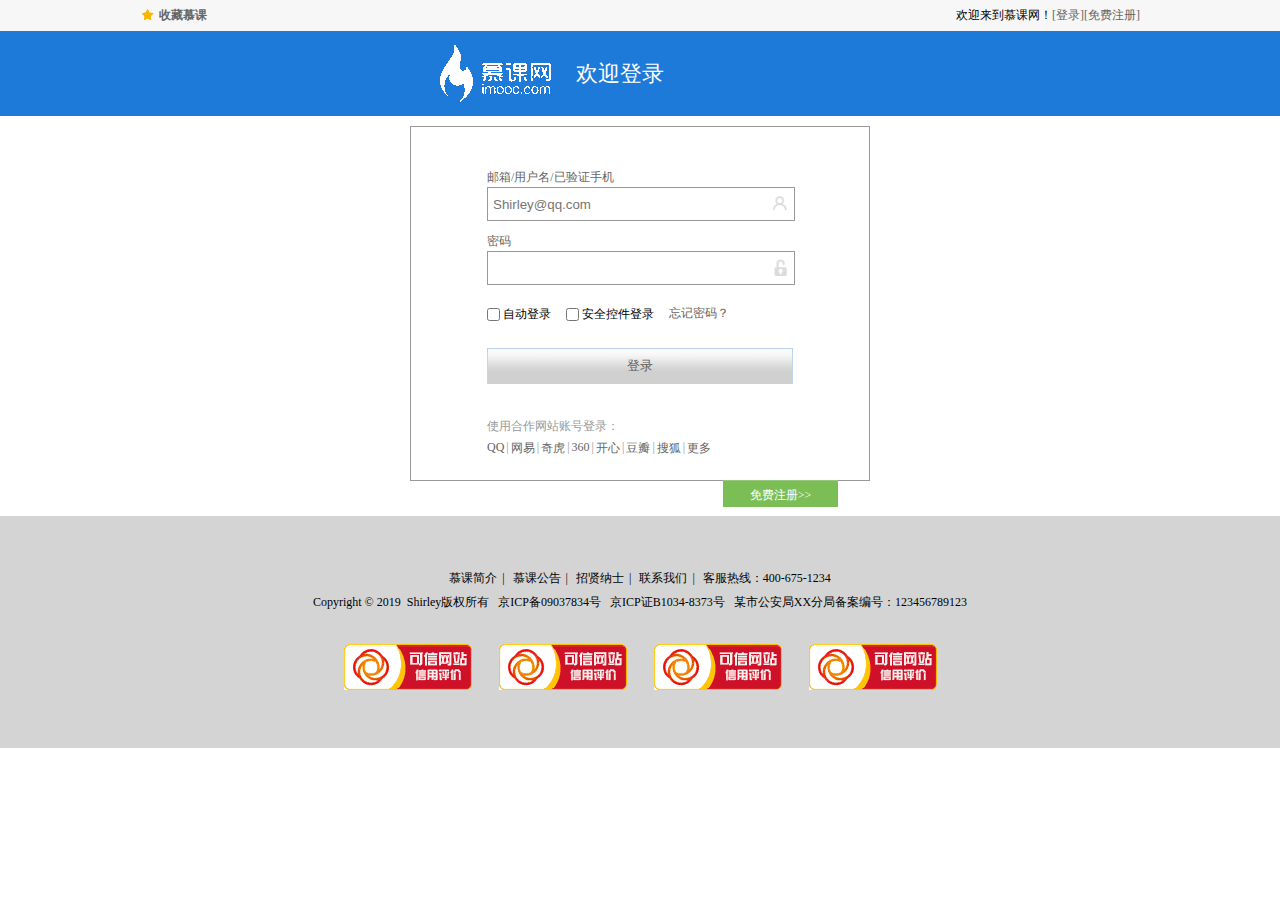
<file: denglu.html>
<!DOCTYPE html>
<html lang="en">
<head>
	<meta charset="UTF-8">
	<title>电商-登录</title>
	<link rel="stylesheet" type="text/css" href="css/base.css">
	<link rel="stylesheet" type="text/css" href="css/index.css">
	<!--[if IE 6]>
	<script type="text/javascript" src="js/ie6Fixpng.js"></script>
	<![endif]-->
	<script type="text/javascript" src="js/jquery-3.4.1.min.js"></script>
	<script type="text/javascript" src="js/active.js"></script>
</head>
<body>
<div class="headerBar">
	<div class="topBar">
		<div class="comWidth">
			<div class="leftArea">
				<a href="#" class="collection">收藏慕课</a>
			</div>
			<div class="rightArea">
				欢迎来到慕课网！<a href="denglu.html">[登录]</a><a href="zhuce.html">[免费注册]</a>
			</div>
		</div>
	</div>
	<div class="logoBar login_logo">
		<div class="comWidth">
			<div class="logo fl">
				<a href="#"><img src="images/logo.png" alt="慕课网"></a>
			</div>
			<h3 class="welcome_title">欢迎登录</h3>
		</div>
	</div>
</div>
<div class="loginBox">
	<div class="login_cont">	
		<ul class="login clearfix">
			<li class="l_tit">邮箱/用户名/已验证手机</li>
			<li class="mb_10"><input type="text" class="login_input user_icon" placeholder="Shirley@qq.com"></li>
			<li class="l_tit">密码</li>
			<li class="mb_10"><input type="text" class="login_input user_lock"></li>
			<li class="autoLogin"><input type="checkbox" id="a1" class="checked"><label for="a1">自动登录</label></li>
			<li class="autoLogin"><input type="checkbox" id="a1" class="checked"><label for="a1">安全控件登录</label></li>
			<a class="forgetkey" href="#">忘记密码？</a>
			<li><a href="index.html"><input type="button" value="登录" class="login_btn"></a></li>
		</ul>
		<div class="login_partners">
			<p>使用合作网站账号登录：</p>
			<ul class="login_list">
				<li><a href="#">QQ</a></li>
				<li><span>|</span></li>
				<li><a href="#">网易</a></li>
				<li><span>|</span></li>
				<li><a href="#">奇虎</a></li>
				<li><span>|</span></li>
				<li><a href="#">360</a></li>
				<li><span>|</span></li>
				<li><a href="#">开心</a></li>
				<li><span>|</span></li>
				<li><a href="#">豆瓣</a></li>
				<li><span>|</span></li>
				<li><a href="#">搜狐</a></li>
				<li><span>|</span></li>
				<li><a href="#">更多</a></li>
			</ul>
		</div>
	</div>
	<a href="zhuce.html" class="reg_link">免费注册&gt;&gt;</a>
</div>

<div class="hr_25"></div>
<div class="footer">
	<p>
		<a href="#">慕课简介</a><i>|</i>
		<a href="#">慕课公告</a><i>|</i>
		<a href="#">招贤纳士</a><i>|</i>
		<a href="#">联系我们</a><i>|</i>
		<a href="#">客服热线：400-675-1234</a>
	</p>
	<p>Copyright © 2019 &nbsp;Shirley版权所有 &nbsp;&nbsp;京ICP备09037834号 &nbsp;&nbsp;京ICP证B1034-8373号 &nbsp;&nbsp;某市公安局XX分局备案编号：123456789123</p>
	<p class="web">
		<a href="#"><img src="images/ad3.png" alt="logo"></a>
		<a href="#"><img src="images/ad3.png" alt="logo"></a>
		<a href="#"><img src="images/ad3.png" alt="logo"></a>
		<a href="#"><img src="images/ad3.png" alt="logo"></a>
	</p>
</div>
</body>
</html>
</file>
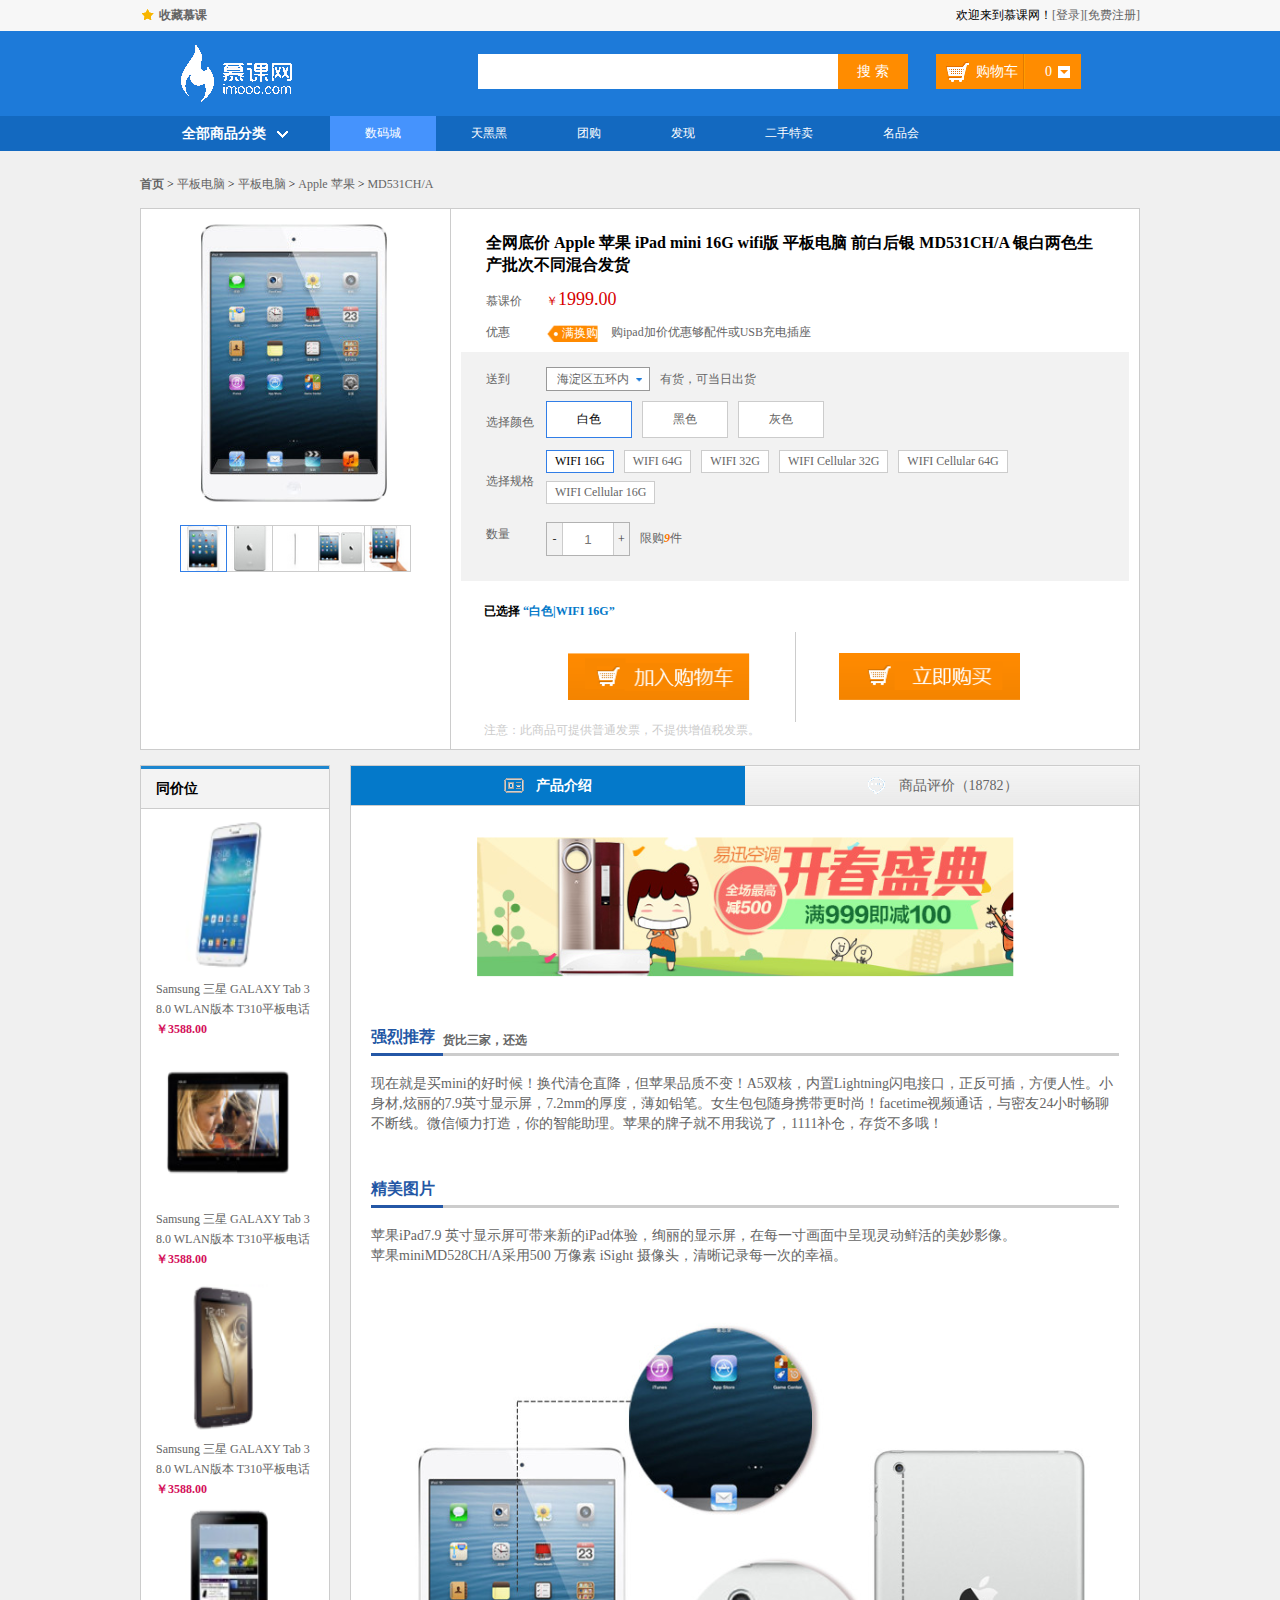
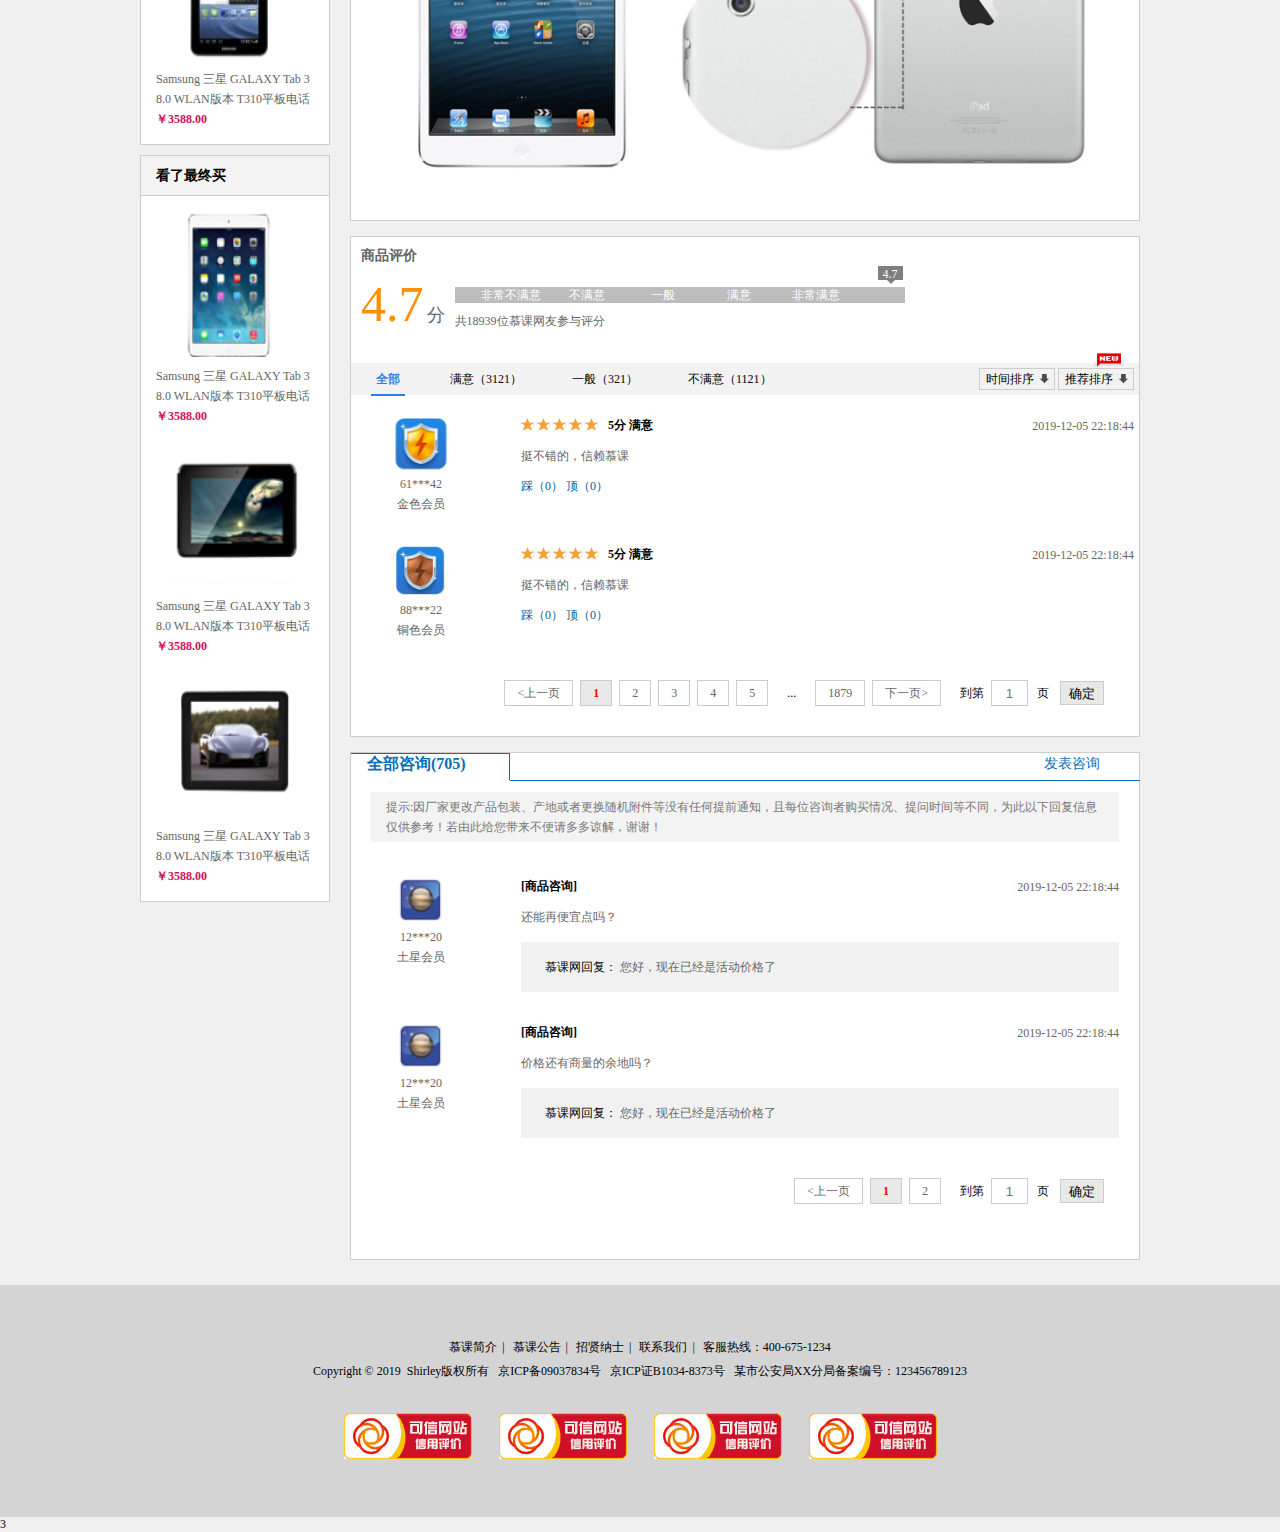
<file: introduce.html>
<!DOCTYPE html>
<html lang="en">
<head>
	<meta charset="UTF-8">
	<title>电商-商品介绍</title>
	<link rel="stylesheet" type="text/css" href="css/base.css">
	<link rel="stylesheet" type="text/css" href="css/index.css">
	<!--[if IE 6]>
	<script type="text/javascript" src="js/ie6Fixpng.js"></script>
	<![endif]-->
	<script type="text/javascript" src="js/jquery-3.4.1.min.js"></script>
	<script type="text/javascript" src="js/active.js"></script>
</head>
<body class="grey">
<div class="headerBar">
	<div class="topBar">
		<div class="comWidth">
			<div class="leftArea">
				<a href="#" class="collection">收藏慕课</a>
			</div>
			<div class="rightArea">
				欢迎来到慕课网！<a href="denglu.html">[登录]</a><a href="zhuce.html">[免费注册]</a>
			</div>
		</div>
	</div>
	<div class="logoBar">
		<div class="comWidth">
			<div class="logo fl">
				<a href="#"><img src="images/logo.png" alt="慕课网"></a>
			</div>
			<div class="search_box fl">
				<input type="text" class="search_text fl">
				<input type="button" value="搜 索" class="search_btn fr">
			</div>
			<div class="shopCar fr">
				<span class="shopText fl">购物车</span>
				<span class="shopNum fl">0</span>
			</div>
		</div>
	</div>
	<div class="navBox" id="navBox">
		<div class="comWidth">
			<!--一级-->
			<div class="shopClass fl">
				<h3>全部商品分类<i></i></h3>
				<!--二级-->
				<div class="shopClass_show hide">
					<dl class="shopClass_item">
						<dt>
							<a href="#" class="b">手机</a>
							<a href="#" class="b">数码</a>
							<a href="#" class="aLink">合约机</a>
						</dt>
						<dd>
							<a href="#">荣耀3X</a> 
							<a href="#">单反</a> 
							<a href="#">智能设备</a>
						</dd>
							<!--三级-->
						<div class="shopClass_list hide">
							<div class="shopClass_cont">
								<dl class="shopList_item ">
									<dt>电脑整机</dt>
									<dd>
										<a href="#">笔记本</a>
										<a href="#">超极本</a>
										<a href="#">上网本</a>
										<a href="#">平板电脑</a>
										<a href="#">台式机</a>
									</dd>
								</dl>
								<dl class="shopList_item">
									<dt>装机配件</dt>
									<dd>
										<a href="#">CPU</a>
										<a href="#">硬盘</a>
										<a href="#">SSD固态硬盘</a>
										<a href="#">内存</a>
										<a href="#">显示</a>
										<a href="#">器智能显示器</a>
										<a href="#">主板</a>
										<a href="#">显卡</a>
										<a href="#">机箱</a>
										<a href="#">电源</a>
										<a href="#">散热器</a>
										<a href="#">刻录机/光驱</a>
										<a href="#">声卡</a>
										<a href="#">拓展卡</a>
										<a href="#">服务器配件</a>
										<a href="#">DIY小附件</a>
										<a href="#">装机/配件安装</a>
									</dd>
								</dl>
								<dl class="shopList_item">
									<dt>整机附件</dt>
									<dd>
										<a href="#">电脑包</a>
										<a href="#">电脑桌</a>
										<a href="#">电池</a>
										<a href="#">电源适配器</a>
										<a href="#">贴膜</a>
										<a href="#">清洁用品</a>
										<a href="#">笔记本散热器</a>
										<a href="#">USB拓展</a>
										<a href="#">平板配件</a>
										<a href="#">特色附件</a>
										<a href="#">插座网线/电话线</a>
										<a href="#">影音线材</a>
										<a href="#">电脑线材</a>
									</dd>
								</dl>
								<dl class="shopList_item">
									<dt>电脑外设</dt>
									<dd>
										<a href="#">鼠标</a>
										<a href="#">键盘</a>
										<a href="#">游戏外设</a>
										<a href="#">移动硬盘</a>
										<a href="#">摄像头</a>
										<a href="#">高清播放器</a>
										<a href="#">外置盒</a>
										<a href="#">移动硬盘包</a>
										<a href="#">手写板/绘图板</a>
									</dd>
								</dl>
								<dl class="shopList_item">
									<dt>网络设备</dt>
									<dd>
										<a href="#">路由器</a>
										<a href="#">网卡</a>
										<a href="#">3G无线上网</a>
										<a href="#">交换机</a>
										<a href="#">网络存储</a>
										<a href="#">布线工具</a>
										<a href="#">网络配件</a>
										<a href="#">正版软件</a>
									</dd>
								</dl>
								<dl class="shopList_item">
									<dt>音频设备</dt>
									<dd>
										<a href="#">音箱</a>
										<a href="#">耳机/耳麦</a>
										<a href="#">麦克风</a>
										<a href="#">声卡</a>
										<a href="#">音频附件</a>
										<a href="#">录音笔</a>
									</dd>
								</dl>
								<div class="shopList_links">
									<a href="#">电脑整机频道<span></span></a>
									<a href="#">硬件/外设频道<span></span></a>
								</div>
							</div>
						</div>
					</dl>
					<dl class="shopClass_item">
						<dt>
							<a href="#" class="b">电脑</a>
							<a href="#" class="b">硬件外设</a>
							<a href="#" class="aLink">装机宝</a>
						</dt>
						<dd>
							<a href="#">笔记本</a> 
							<a href="#">台式机</a> 
							<a href="#">超极本</a>
							<a href="#">平板</a>
						</dd>
					</dl>
					<dl class="shopClass_item">
						<dt>
							<a href="#" class="b">大家电</a>
						</dt>
						<dd>
							<a href="#">电视</a> 
							<a href="#">空调</a> 
							<a href="#">冰箱</a>
							<a href="#">洗衣机</a>
						</dd>
					</dl>
					<dl class="shopClass_item">
						<dt>
							<a href="#" class="b">厨房电器</a>
							<a href="#" class="b">生活电器</a>
						</dt>
						<dd>
							<a href="#">空气净化器</a> 
							<a href="#">微波炉</a> 
							<a href="#">取暖设备</a>
						</dd>
					</dl>
					<dl class="shopClass_item">
						<dt>
							<a href="#" class="b">食品/饮料/生鲜</a>
							<a href="#" class="aLink">粮油</a>
						</dt>
						<dd>
							<a href="#">进口</a> 
							<a href="#">方便面</a> 
							<a href="#">零食</a>
							<a href="#">保健</a>
						</dd>
					</dl>
				</div>				
			</div>
			<ul class="nav fl" id="nav">
				<li><a href="classification.html" class="navtypeList active">数码城</a></li>
				<li><a href="#" class="navtypeList">天黑黑</a></li>
				<li><a href="#" class="navtypeList">团购</a></li>
				<li><a href="#" class="navtypeList">发现</a></li>
				<li><a href="#" class="navtypeList">二手特卖</a></li>
				<li><a href="#" class="navtypeList">名品会</a></li>
			</ul>
		</div>
	</div>
</div>
<div class="userPosition comWidth">
	<strong><a href="#">首页</a></strong>
	<span>&nbsp;&gt;&nbsp;</span>
	<a href="#">平板电脑</a>
	<span>&nbsp;&gt;&nbsp;</span>
	<a href="#">平板电脑</a>
	<span>&nbsp;&gt;&nbsp;</span>
	<a href="#">Apple 苹果</a>
	<span>&nbsp;&gt;&nbsp;</span>
	<a href="#">MD531CH/A</a>
</div>
<div class="description_info comWidth">
	<div class="description clearfix">
		<div class="leftArea">
			<div class="description_imgs">
				<div class="big">
					<img src="images/product35.png" alt="">
				</div>
				<ul class="des_smimg clearfix">
					<li><a href="#"><img src="images/product36.png" class="active" alt=""></a></li>
					<li><a href="#"><img src="images/product37.png" alt=""></a></li>
					<li><a href="#"><img src="images/product38.png" alt=""></a></li>
					<li><a href="#"><img src="images/product39.png" alt=""></a></li>
					<li><a href="#"><img src="images/product40.png" alt=""></a></li>
				</ul>
			</div>
		</div>
		<div class="rightArea">
			<div class="des_content">
				<h3 class="des_content_tit">全网底价 Apple 苹果 iPad mini 16G wifi版 平板电脑 前白后银 MD531CH/A 银白两色生 产批次不同混合发货</h3>
				<div class="dl clearfix">
					<div class="dt">慕课价</div>
					<div class="dd"><span class="des_money"><em>￥</em>1999.00</span></div>
				</div>
				<div class="dl clearfix">
					<div class="dt">优惠</div>
					<div class="dd"><span class="hg"><i class="hg_icon">满换购</i>购ipad加价优惠够配件或USB充电插座</span></div>
				</div>
				<div class="des_position">
					<div class="dl clearfix">
						<div class="dt">送到</div>
						<div class="dd clearfix">
							<div class="select">
								<h3>海淀区五环内</h3>
								<span></span>
								<ul class="show_select">
									<li>一环</li>
									<li>二环</li>
									<li>三环</li>
									<li>四环</li>
									<li>五环</li>
								</ul>
							</div>
							<span class="theGoods">有货，可当日出货</span>
						</div>
					</div>
					<div class="dl clearfix">
						<div class="dt colorSelect">选择颜色</div>
						<div class="dd clearfix">
							<div class="des_item des_item_active">白色</div>
							<div class="des_item">黑色</div>
							<div class="des_item">灰色</div>
						</div>
					</div>
					<div class="dl clearfix">
						<div class="dt des_select_more colorSelect">选择规格</div>
						<div class="dd clearfix">
							<div class="des_item des_item_sm des_item_active">WIFI 16G</div>
							<div class="des_item des_item_sm">WIFI 64G</div>
							<div class="des_item des_item_sm">WIFI 32G</div>
							<div class="des_item des_item_sm">WIFI Cellular 32G</div>
							<div class="des_item des_item_sm">WIFI Cellular 64G</div>
							<div class="des_item des_item_sm">WIFI Cellular 16G</div>
						</div>
					</div>
					<div class="dl clearfix">
						<div class="dt des_item_nmber">数量</div>
						<div class="dd clearfix">
							<div class="des_number">
								<div class="reduction">
									-	
								</div>
								<div class="des_input">
									<input type="text" placeholder="1">
								</div>
								<div class="plus">
										+
								</div>
							</div>
							<span class="xg">限购<em>9</em>件</span>
						</div>
					</div>
				</div>
				<div class="des_select">
					已选择
					<span>“白色|WIFI 16G”</span>
				</div>
				<div class="shop_buy">
					<a href="cart.html" class="shopping_btn"></a>
					<span class="line"></span>
					<a href="cart.html" class="buy_btn"></a>
				</div>
				<div class="notes">
					注意：此商品可提供普通发票，不提供增值税发票。
				</div>
			</div>
		</div>
	</div>
</div>
<div class="hr_15"></div>
<div class="des_info comWidth clearfix">
	<div class="leftArea">
		<div class="recommend">
			<h3 class="tit bluetit">同价位</h3>
			<div class="item">
				<div class="item_cont">
					<div class="img_item">
						<a href="#"><img src="images/product41.png" alt=""></a>
					</div>
					<p><a href="#">Samsung 三星 GALAXY Tab 3 8.0 WLAN版本 T310平板电话</a></p>
					<p class="money">￥3588.00</p>
				</div>
			</div>
			<div class="item">
				<div class="item_cont">
					<div class="img_item">
						<a href="#"><img src="images/product42.png" alt=""></a>
					</div>
					<p><a href="#">Samsung 三星 GALAXY Tab 3 8.0 WLAN版本 T310平板电话</a></p>
					<p class="money">￥3588.00</p>
				</div>
			</div>
			<div class="item">
				<div class="item_cont">
					<div class="img_item">
						<a href="#"><img src="images/product43.png" alt=""></a>
					</div>
					<p><a href="#">Samsung 三星 GALAXY Tab 3 8.0 WLAN版本 T310平板电话</a></p>
					<p class="money">￥3588.00</p>
				</div>
			</div>
			<div class="item">
				<div class="item_cont">
					<div class="img_item">
						<a href="#"><img src="images/product44.png" alt=""></a>
					</div>
					<p><a href="#">Samsung 三星 GALAXY Tab 3 8.0 WLAN版本 T310平板电话</a></p>
					<p class="money">￥3588.00</p>
				</div>
			</div>
		</div>
		<div class="recommend recommend_top">
			<h3 class="tit">看了最终买</h3>
			<div class="item">
				<div class="item_cont">
					<div class="img_item">
						<a href="#"><img src="images/product45.png" alt=""></a>
					</div>
					<p><a href="#">Samsung 三星 GALAXY Tab 3 8.0 WLAN版本 T310平板电话</a></p>
					<p class="money">￥3588.00</p>
				</div>
			</div>
			<div class="item">
				<div class="item_cont">
					<div class="img_item">
						<a href="#"><img src="images/product46.png" alt=""></a>
					</div>
					<p><a href="#">Samsung 三星 GALAXY Tab 3 8.0 WLAN版本 T310平板电话</a></p>
					<p class="money">￥3588.00</p>
				</div>
			</div>
			<div class="item">
				<div class="item_cont">
					<div class="img_item">
						<a href="#"><img src="images/product47.png" alt=""></a>
					</div>
					<p><a href="#">Samsung 三星 GALAXY Tab 3 8.0 WLAN版本 T310平板电话</a></p>
					<p class="money">￥3588.00</p>
				</div>
			</div>
		</div>
	</div>
	<div class="rightArea">
		<div class="des_infoContent">
			<ul class="des_tit">
				<a href="introduce.html"><li class="active"><span class="des_tit_introduce">产品介绍</span></li></a>
				<a href="avaluate.html"><li><span class="des_tit_evaluate">商品评价（18782）</span></li></a>	
			</ul>
			<div class="ad">
				<a href="#"><img src="images/ad4.png" alt=""></a>
			</div>
			<div class="info_main">
				<div class="info_tit">
					<h3>强烈推荐</h3>
					<h4>货比三家，还选</h4>
				</div>
				<p>现在就是买mini的好时候！换代清仓直降，但苹果品质不变！A5双核，内置Lightning闪电接口，正反可插，方便人性。小身材,炫丽的7.9英寸显示屏，7.2mm的厚度，薄如铅笔。女生包包随身携带更时尚！facetime视频通话，与密友24小时畅聊不断线。微信倾力打造，你的智能助理。苹果的牌子就不用我说了，1111补仓，存货不多哦！</p>
				<div class="hr_45"></div>
				<div class="info_tit">
					<h3>精美图片</h3>
				</div>
				<p>苹果iPad7.9 英寸显示屏可带来新的iPad体验，绚丽的显示屏，在每一寸画面中呈现灵动鲜活的美妙影像。 </p>
				<p>苹果miniMD528CH/A采用500 万像素 iSight 摄像头，清晰记录每一次的幸福。</p>
				<div class="hr_45"></div>
				<img class="info_tit_ad" src="images/ad5.png" alt="">
			</div>
		</div>	
		<div class="hr_15"></div>
		<div class="des_infoContent">
			<h3 class="shopDes_tit">商品评价</h3>
			<div class="score_box clearfix">
				<div class="score">
					<span>4.7</span>
					<em>分</em>
				</div>
				<div class="score_speed">
					<ul class="score_speed_text">
						<li class="speed_01">非常不满意</li>
						<li class="speed_02">不满意</li>
						<li class="speed_03">一般</li>
						<li class="speed_04">满意</li>
						<li class="speed_05">非常满意</li>
					</ul>
					<div class="score_num">
						4.7<i></i>
					</div>
					<p>共18939位慕课网友参与评分</p>
				</div>
			</div>
			<div class="review_tab">
				<ul class="review fl">
					<li><a class="review_active" href="#">全部</a></li>
					<li><a href="#">满意（3121）</a></li>
					<li><a href="#">一般（321）</a></li>
					<li><a href="#">不满意（1121）</a></li>
				</ul>
				<div class="review_sort fr">
					<a href="#" class="review_time">时间排序</a>
					<a href="#" class="review_reco">推荐排序</a>
					<span></span>
				</div>
			</div>
			<div class="review_listBox">
				<div class="review_list clearfix">
					<div class="review_userHead fl">
						<div class="review_user">
							<img src="images/head1.png" alt="">
							<p>61***42</p>
							<p>金色会员</p>
						</div>
					</div>
					<div class="review_cont">
						<div class="review_t clearfix">
							<div class="starsBox fl">
								<span class="stars"></span>
								<span class="stars"></span>
								<span class="stars"></span>
								<span class="stars"></span>
								<span class="stars"></span>
							</div>
							<span class="stars_text fl">5分 满意</span>
							<span class="stars_time fr">2019-12-05 22:18:44</span>
						</div>
						<p>挺不错的，信赖慕课</p>
						<p>
							<a class="cai" href="#">踩（0）</a>
							<a class="ding" href="#">顶（0）</a>
						</p>
					</div>
				</div>
				<div class="review_list clearfix">
					<div class="review_userHead fl">
						<div class="review_user">
							<img src="images/head2.png" alt="">
							<p>88***22</p>
							<p>铜色会员</p>
						</div>
					</div>
					<div class="review_cont">
						<div class="review_t clearfix">
							<div class="starsBox fl">
								<span class="stars"></span>
								<span class="stars"></span>
								<span class="stars"></span>
								<span class="stars"></span>
								<span class="stars"></span>
							</div>
							<span class="stars_text fl">5分 满意</span>
							<span class="stars_time fr">2019-12-05 22:18:44</span>
						</div>
						<p>挺不错的，信赖慕课</p>
						<p>
							<a class="cai" href="#">踩（0）</a>
							<a class="ding" href="#">顶（0）</a>
						</p>
					</div>
				</div>	
			</div>
			<div class="page pageFirst">
				<a href="#">&lt上一页</a>
				<a class="pageFirst_on" href="#">1</a>
				<a href="#">2</a>
				<a href="#">3</a>
				<a href="#">4</a>
				<a href="#">5</a>
				<span class="shenlue">...</span>
				<a href="#">1879</a>
				<a href="#">下一页&gt</a>
				<span class="morePage">到第</span>
				<input class="pageNum" type="text" placeholder="1">
				<span class="pageYe">页</span>
				<input class="pageButton" type="button" value="确定">
			</div>
		</div>
		<div class="hr_15"></div>
		<div class="des_infoContent clearfix">
			<div class="shopDesNav_title clearfix">
				<h3 class="shopDes_title fl">全部咨询(705)</h3>
				<h4 class="shopeDes_titleOut fr"><span>发表咨询</span></h4>
			</div>
			<div class="shopDesBanner"><span>提示:因厂家更改产品包装、产地或者更换随机附件等没有任何提前通知，且每位咨询者购买情况、提问时间等不同，为此以下回复信息仅供参考！若由此给您带来不便请多多谅解，谢谢！</span></div>
			<div class="review_listBox">
				<div class="review_list clearfix">
					<div class="review_userHead fl">
						<div class="review_user">
							<img src="images/head3.png" alt="">
							<p>12***20</p>
							<p>土星会员</p>
						</div>
					</div>
					<div class="review_cont">
						<div class="review_t clearfix">
							<span class="stars_text stars-info fl">[商品咨询]</span>
							<span class="stars_time stars-info-time fr">2019-12-05 22:18:44</span>
						</div>
						<p>还能再便宜点吗？</p>
						<p class="review_huiFu">
							<span>慕课网回复：</span>
							您好，现在已经是活动价格了
						</p>
					</div>
				</div>
				<div class="review_list clearfix">
					<div class="review_userHead fl">
						<div class="review_user">
							<img src="images/head3.png" alt="">
							<p>12***20</p>
							<p>土星会员</p>
						</div>
					</div>
					<div class="review_cont">
						<div class="review_t clearfix">
							<span class="stars_text stars-info fl">[商品咨询]</span>
							<span class="stars_time stars-info-time fr">2019-12-05 22:18:44</span>
						</div>
						<p>价格还有商量的余地吗？</p>
						<p class="review_huiFu">
							<span>慕课网回复：</span>
							您好，现在已经是活动价格了
						</p>
					</div>
				</div>
			</div>
			<div class="page pageFirst">
				<a href="#">&lt上一页</a>
				<a class="pageFirst_on" href="#">1</a>
				<a href="#">2</a>
				<span class="morePage">到第</span>
				<input class="pageNum" type="text" placeholder="1">
				<span class="pageYe">页</span>
				<input class="pageButton" type="button" value="确定">
			</div>
			<div class="hr_25"></div>
		</div>
	</div>
</div>
<div class="hr_25"></div>
<div class="footer">
	<p>
		<a href="#">慕课简介</a><i>|</i>
		<a href="#">慕课公告</a><i>|</i>
		<a href="#">招贤纳士</a><i>|</i>
		<a href="#">联系我们</a><i>|</i>
		<a href="#">客服热线：400-675-1234</a>
	</p>
	<p>Copyright © 2019 &nbsp;Shirley版权所有 &nbsp;&nbsp;京ICP备09037834号 &nbsp;&nbsp;京ICP证B1034-8373号 &nbsp;&nbsp;某市公安局XX分局备案编号：123456789123</p>
	<p class="web">
		<a href="#"><img src="images/ad3.png" alt="logo"></a>
		<a href="#"><img src="images/ad3.png" alt="logo"></a>
		<a href="#"><img src="images/ad3.png" alt="logo"></a>
		<a href="#"><img src="images/ad3.png" alt="logo"></a>
	</p>
</div>
</body>
</html>	3
</file>
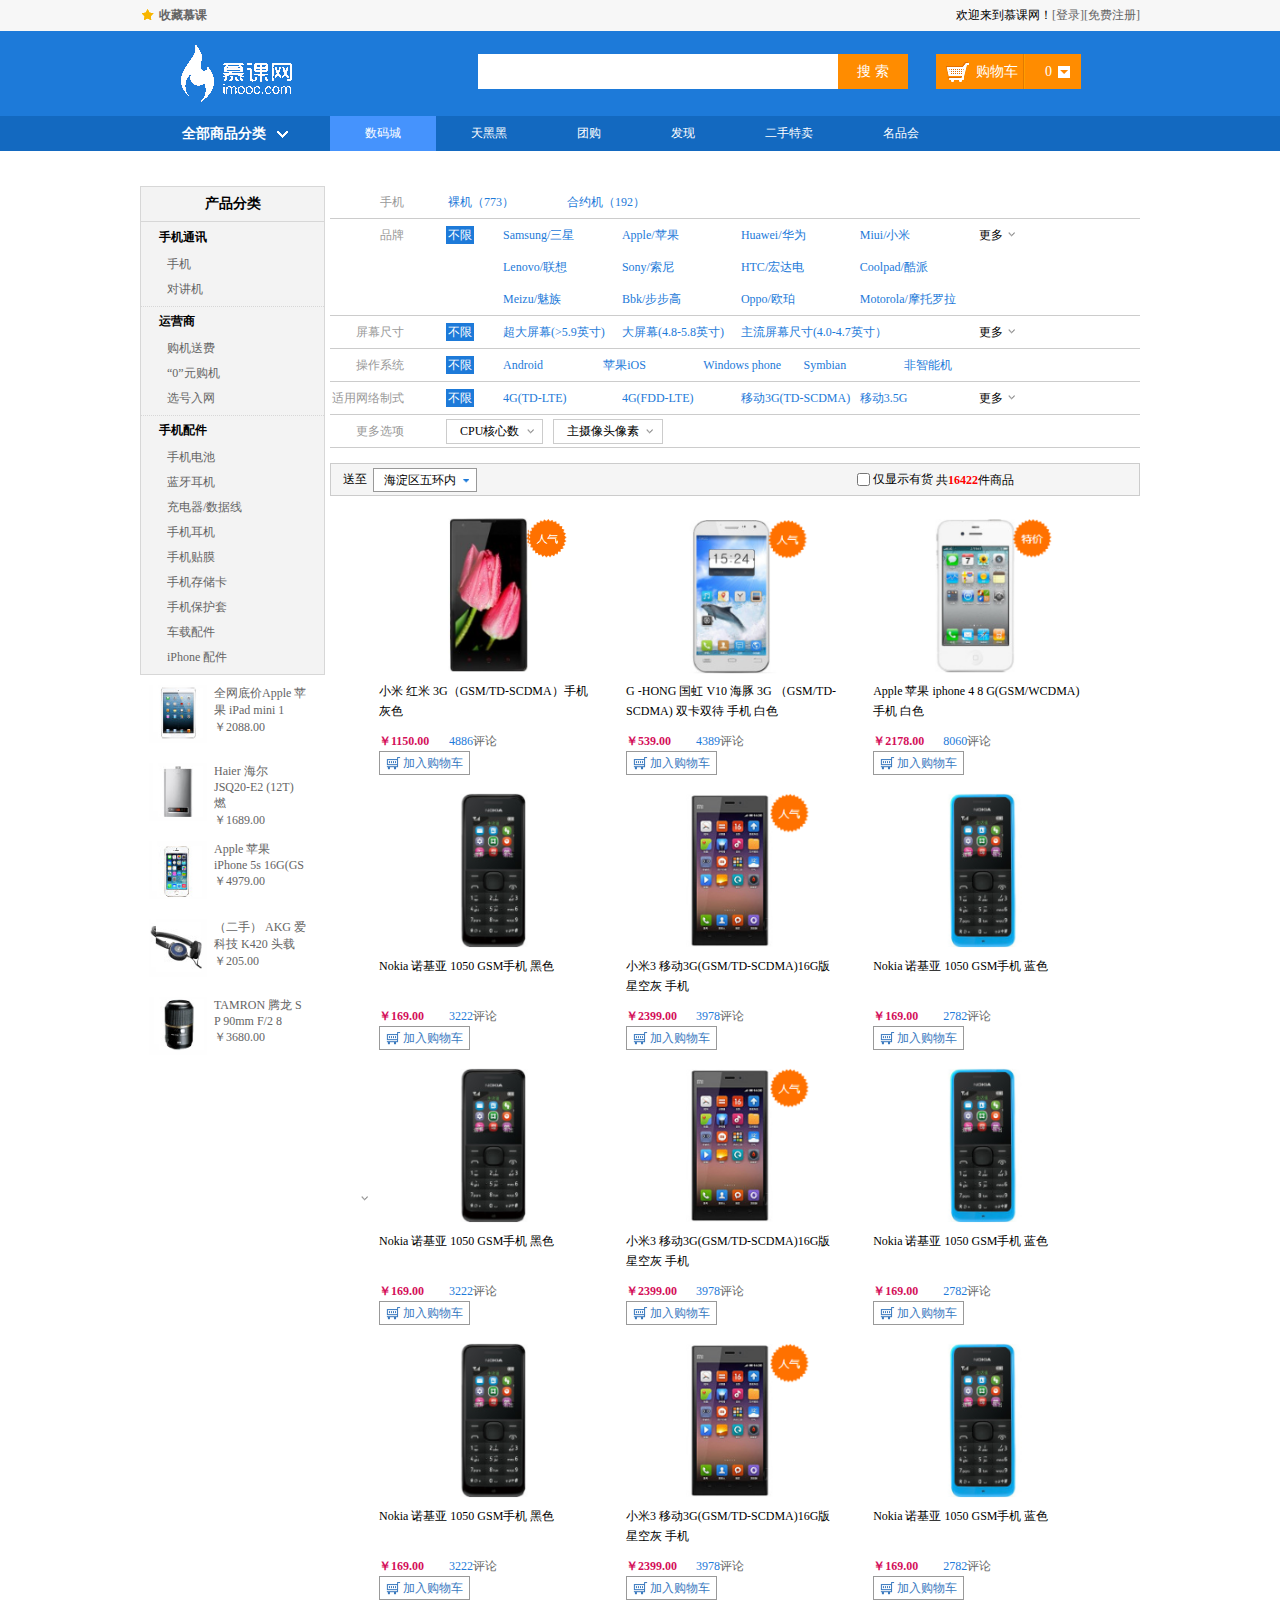
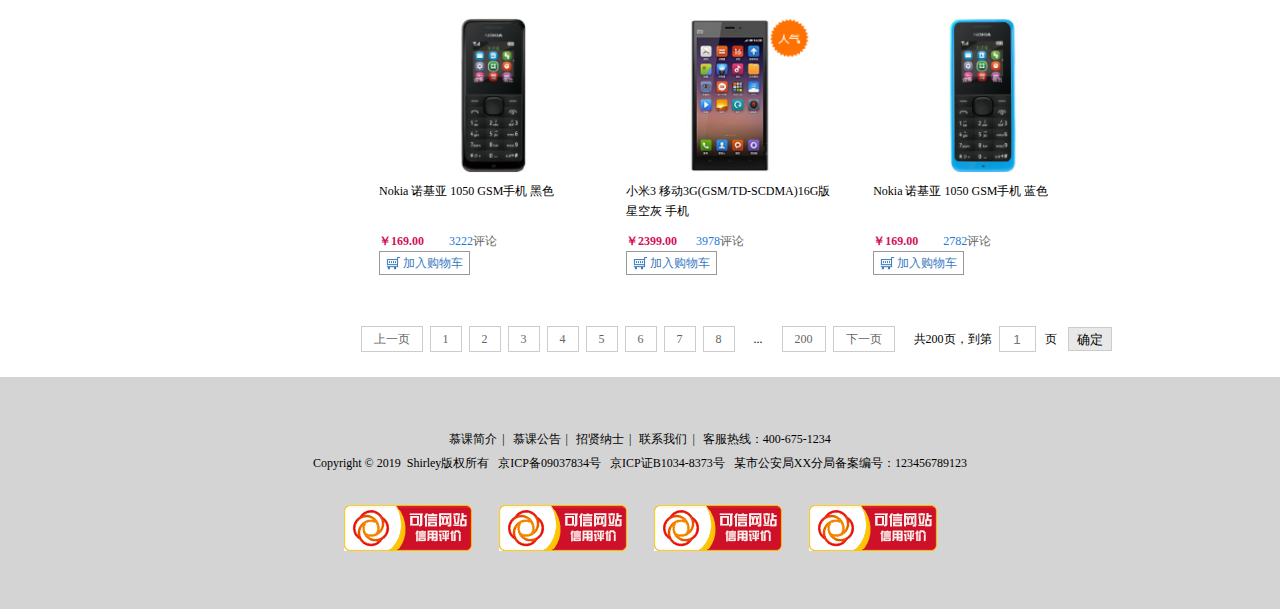
<file: sieve.html>
<!DOCTYPE html>
<html lang="en">
<head>
	<meta charset="UTF-8">
	<title>电商-产品筛选</title>
	<link rel="stylesheet" type="text/css" href="css/base.css">
	<link rel="stylesheet" type="text/css" href="css/index.css">
	<!--[if IE 6]>
	<script type="text/javascript" src="js/ie6Fixpng.js"></script>
	<![endif]-->
	<script type="text/javascript" src="js/jquery-3.4.1.min.js"></script>
	<script type="text/javascript" src="js/active.js"></script>
</head>
<body>
<div class="headerBar">
	<div class="topBar">
		<div class="comWidth">
			<div class="leftArea">
				<a href="#" class="collection">收藏慕课</a>
			</div>
			<div class="rightArea">
				欢迎来到慕课网！<a href="denglu.html">[登录]</a><a href="zhuce.html">[免费注册]</a>
			</div>
		</div>
	</div>
	<div class="logoBar">
		<div class="comWidth">
			<div class="logo fl">
				<a href="#"><img src="images/logo.png" alt="慕课网"></a>
			</div>
			<div class="search_box fl">
				<input type="text" class="search_text fl">
				<input type="button" value="搜 索" class="search_btn fr">
			</div>
			<div class="shopCar fr">
				<span class="shopText fl">购物车</span>
				<span class="shopNum fl">0</span>
			</div>
		</div>
	</div>
	<div class="navBox" id="navBox">
		<div class="comWidth">
			<!--一级-->
			<div class="shopClass fl">
				<h3>全部商品分类<i></i></h3>
				<!--二级-->
				<div class="shopClass_show hide">
					<dl class="shopClass_item">
						<dt>
							<a href="#" class="b">手机</a>
							<a href="#" class="b">数码</a>
							<a href="#" class="aLink">合约机</a>
						</dt>
						<dd>
							<a href="#">荣耀3X</a> 
							<a href="#">单反</a> 
							<a href="#">智能设备</a>
						</dd>
							<!--三级-->
						<div class="shopClass_list hide">
							<div class="shopClass_cont">
								<dl class="shopList_item ">
									<dt>电脑整机</dt>
									<dd>
										<a href="#">笔记本</a>
										<a href="#">超极本</a>
										<a href="#">上网本</a>
										<a href="#">平板电脑</a>
										<a href="#">台式机</a>
									</dd>
								</dl>
								<dl class="shopList_item">
									<dt>装机配件</dt>
									<dd>
										<a href="#">CPU</a>
										<a href="#">硬盘</a>
										<a href="#">SSD固态硬盘</a>
										<a href="#">内存</a>
										<a href="#">显示</a>
										<a href="#">器智能显示器</a>
										<a href="#">主板</a>
										<a href="#">显卡</a>
										<a href="#">机箱</a>
										<a href="#">电源</a>
										<a href="#">散热器</a>
										<a href="#">刻录机/光驱</a>
										<a href="#">声卡</a>
										<a href="#">拓展卡</a>
										<a href="#">服务器配件</a>
										<a href="#">DIY小附件</a>
										<a href="#">装机/配件安装</a>
									</dd>
								</dl>
								<dl class="shopList_item">
									<dt>整机附件</dt>
									<dd>
										<a href="#">电脑包</a>
										<a href="#">电脑桌</a>
										<a href="#">电池</a>
										<a href="#">电源适配器</a>
										<a href="#">贴膜</a>
										<a href="#">清洁用品</a>
										<a href="#">笔记本散热器</a>
										<a href="#">USB拓展</a>
										<a href="#">平板配件</a>
										<a href="#">特色附件</a>
										<a href="#">插座网线/电话线</a>
										<a href="#">影音线材</a>
										<a href="#">电脑线材</a>
									</dd>
								</dl>
								<dl class="shopList_item">
									<dt>电脑外设</dt>
									<dd>
										<a href="#">鼠标</a>
										<a href="#">键盘</a>
										<a href="#">游戏外设</a>
										<a href="#">移动硬盘</a>
										<a href="#">摄像头</a>
										<a href="#">高清播放器</a>
										<a href="#">外置盒</a>
										<a href="#">移动硬盘包</a>
										<a href="#">手写板/绘图板</a>
									</dd>
								</dl>
								<dl class="shopList_item">
									<dt>网络设备</dt>
									<dd>
										<a href="#">路由器</a>
										<a href="#">网卡</a>
										<a href="#">3G无线上网</a>
										<a href="#">交换机</a>
										<a href="#">网络存储</a>
										<a href="#">布线工具</a>
										<a href="#">网络配件</a>
										<a href="#">正版软件</a>
									</dd>
								</dl>
								<dl class="shopList_item">
									<dt>音频设备</dt>
									<dd>
										<a href="#">音箱</a>
										<a href="#">耳机/耳麦</a>
										<a href="#">麦克风</a>
										<a href="#">声卡</a>
										<a href="#">音频附件</a>
										<a href="#">录音笔</a>
									</dd>
								</dl>
								<div class="shopList_links">
									<a href="#">电脑整机频道<span></span></a>
									<a href="#">硬件/外设频道<span></span></a>
								</div>
							</div>
						</div>
					</dl>
					<dl class="shopClass_item">
						<dt>
							<a href="#" class="b">电脑</a>
							<a href="#" class="b">硬件外设</a>
							<a href="#" class="aLink">装机宝</a>
						</dt>
						<dd>
							<a href="#">笔记本</a> 
							<a href="#">台式机</a> 
							<a href="#">超极本</a>
							<a href="#">平板</a>
						</dd>
					</dl>
					<dl class="shopClass_item">
						<dt>
							<a href="#" class="b">大家电</a>
						</dt>
						<dd>
							<a href="#">电视</a> 
							<a href="#">空调</a> 
							<a href="#">冰箱</a>
							<a href="#">洗衣机</a>
						</dd>
					</dl>
					<dl class="shopClass_item">
						<dt>
							<a href="#" class="b">厨房电器</a>
							<a href="#" class="b">生活电器</a>
						</dt>
						<dd>
							<a href="#">空气净化器</a> 
							<a href="#">微波炉</a> 
							<a href="#">取暖设备</a>
						</dd>
					</dl>
					<dl class="shopClass_item">
						<dt>
							<a href="#" class="b">食品/饮料/生鲜</a>
							<a href="#" class="aLink">粮油</a>
						</dt>
						<dd>
							<a href="#">进口</a> 
							<a href="#">方便面</a> 
							<a href="#">零食</a>
							<a href="#">保健</a>
						</dd>
					</dl>
				</div>				
			</div>
			<ul class="nav fl" id="nav">
				<li><a href="classification.html" class="navtypeList active">数码城</a></li>
				<li><a href="#" class="navtypeList">天黑黑</a></li>
				<li><a href="#" class="navtypeList">团购</a></li>
				<li><a href="#" class="navtypeList">发现</a></li>
				<li><a href="#" class="navtypeList">二手特卖</a></li>
				<li><a href="#" class="navtypeList">名品会</a></li>
			</ul>
		</div>
	</div>
</div>
<div class="hr_15"></div>
<div class="comWidth clearfix classification">
	<div class="leftArea">
		<div class="leftNav vertical">
			<h3 class="nav_title">产品分类</h3>
			<div class="nav_cont">
				<h3>手机通讯</h3>
				<ul class="navCont_list clearfix">
					<li><a href="#">手机</a></li>
					<li><a href="#">对讲机</a></li>
				</ul>
			</div>
			<div class="nav_cont">
				<h3>运营商</h3>
				<ul class="navCont_list clearfix">
					<li><a href="#">购机送费</a></li>
					<li><a href="#">“0”元购机</a></li>
					<li><a href="#">选号入网</a></li>
				</ul>
			</div>
			<div class="nav_cont">
				<h3>手机配件</h3>
				<ul class="navCont_list clearfix">
					<li><a href="#">手机电池</a></li>
					<li><a href="#">蓝牙耳机</a></li>
					<li><a href="#">充电器/数据线</a></li>
					<li><a href="#">手机耳机</a></li>
					<li><a href="#">手机贴膜</a></li>
					<li><a href="#">手机存储卡</a></li>
					<li><a href="#">手机保护套</a></li>
					<li><a href="#">车载配件</a></li>
					<li><a href="#">iPhone 配件</a></li>
				</ul>
			</div>
		</div>	
		<div class="leftNav_list">
			<ul class="leftNav_listImg clearfix">
				<img src="images/product24.png" alt="">
				<li class="leftNav_listText"><a href="#">全网底价Apple 苹果 iPad mini 1<p>￥2088.00</p></a></li>
			</ul>
			<ul class="leftNav_listImg clearfix">
				<img src="images/product25.png" alt="">
				<li class="leftNav_listText"><a href="#">Haier 海尔 JSQ20-E2 (12T) 燃<p>￥1689.00</p></a></li>
			</ul>
			<ul class="leftNav_listImg clearfix">
				<img src="images/product26.png" alt="">
				<li class="leftNav_listText"><a href="#">Apple 苹果 iPhone 5s 16G(GS<p>￥4979.00</p></a></li>
			</ul>
			<ul class="leftNav_listImg clearfix">
				<img src="images/product27.png" alt="">
				<li class="leftNav_listText"><a href="#">（二手） AKG 爱科技 K420 头载<p>￥205.00</p></a></li>
			</ul>
			<ul class="leftNav_listImg clearfix">
				<img src="images/product28.png" alt="">
				<li class="leftNav_listText"><a href="#">TAMRON 腾龙 S P 90mm F/2 8<p>￥3680.00</p></a></li>
			</ul>
		</div>	
	</div>
	<div class="rightArea">
		<div class="screening_box">
			<dl class="screening clearfix">
				<dt>手机</dt>
				<dd class="screening_list">
					<ul class="clearfix">
						<li class="screening_list_lithree"><a href="#">裸机（773）</a></li>
						<li class="screening_list_lithree"><a href="#">合约机（192）</a></li>
					</ul>
				</dd>
			</dl>
			<dl class="screening clearfix">
				<dt>品牌</dt>
				<dd class="limit"><a class="active" href="#">不限</a></dd>
				<dd class="screening_list">
					<ul class="clearfix">
						<li><a href="#">Samsung/三星</a></li>
						<li><a href="#">Apple/苹果</a></li>
						<li><a href="#">Huawei/华为</a></li>
						<li><a href="#">Miui/小米</a></li>
						<li class="screening_list_more"><a href="#">更多</a></li>
						<li><a href="#">Lenovo/联想</a></li>
						<li><a href="#">Sony/索尼</a></li>
						<li><a href="#">HTC/宏达电</a></li>
						<li><a href="#">Coolpad/酷派</a></li>
						<li><a href="#"></a></li>
						<li><a href="#">Meizu/魅族</a></li>
						<li><a href="#">Bbk/步步高</a></li>
						<li><a href="#">Oppo/欧珀</a></li>
						<li><a href="#">Motorola/摩托罗拉</a></li>
					</ul>
				</dd>
			</dl>
			<dl class="screening clearfix">
				<dt>屏幕尺寸</dt>
				<dd class="limit"><a class="active" href="#">不限</a></dd>
				<dd class="screening_list">
					<ul class="clearfix">
						<li><a href="#">超大屏幕(>5.9英寸)</a></li>
						<li><a href="#">大屏幕(4.8-5.8英寸)</a></li>
						<li class="screening_list_lione"><a  href="#">主流屏幕尺寸(4.0-4.7英寸）</a></li>
						<li class="screening_list_more"><a href="#">更多</a></li>
					</ul>
				</dd>
			</dl>
			<dl class="screening clearfix">
				<dt>操作系统</dt>
				<dd class="limit"><a class="active" href="#">不限</a></dd>
				<dd class="screening_list">
					<ul class="clearfix">
						<li class="screening_list_litwo"><a href="#">Android</a></li>
						<li class="screening_list_litwo"><a href="#">苹果iOS</a></li>
						<li class="screening_list_litwo"><a href="#">Windows phone</a></li>
						<li class="screening_list_litwo"><a href="#">Symbian</a></li>
						<li class="screening_list_litwo"><a href="#">非智能机</a></li>
					</ul>
				</dd>
			</dl>
			<dl class="screening clearfix">
				<dt>适用网络制式</dt>
				<dd class="limit"><a class="active" href="#">不限</a></dd>
				<dd class="screening_list">
					<ul class="clearfix">
						<li><a href="#">4G(TD-LTE)</a></li>
						<li><a href="#">4G(FDD-LTE)</a></li>
						<li><a href="#">移动3G(TD-SCDMA)</a></li>
						<li><a href="#">移动3.5G</a></li>
						<li class="screening_list_more"><a href="#">更多</a></li>
					</ul>
				</dd>
			</dl>
			<dl class="screening clearfix">
				<dt>更多选项</dt>
				<dd class="screening-list">
					<div class="screen_more">
						<a href="#">CPU核心数</a>
					</div>
					<div class="screen_more">
						<a href="#">主摄像头像素</a>
					</div>
				</dd>
			</dl>
		</div>
		<div class="hr_15"></div>
		<div class="addInfo">
			<div class="address">
				<span class="add_text">送至</span>
				<div class="select">
					<h3>海淀区五环内</h3><span></span>
					<ul class="show_select">
						<li>一环</li>
						<li>二环</li>
						<li>三环</li>
						<li>四环</li>
						<li>五环</li>
					</ul>
				</div>
				<div class="fr screen_text">
					<span class="check">
						<input type="checkbox" id="check">
						<label for="check">仅显示有货</label>
					</span>
					<span class="shop_number">
						共<em>16422</em>件商品
					</span>
				</div>
			</div>
		</div>
		<div class="classification_list screening_list_more clearfix">
			<div class="item">
				<div class="item_cont">
					<div class="img_item">
						<a href="introduce.html"><img src="images/product29.png" alt=""></a>
					</div>
					<p>小米 红米 3G（GSM/TD-SCDMA）手机 灰色</p>
					<p class="moneys">￥1150.00</p>
					<p class="pinglun"><span>4886</span>评论</p>
					<p class="addCar_text"><a href="cart.html" class="addCar">加入购物车</a></p>
				</div>
				<div class="hot"></div>
			</div>
			<div class="item">
				<div class="item_cont">
					<div class="img_item">
						<a href="introduce.html"><img src="images/product30.png" alt=""></a>
					</div>
					<p>G -HONG 国虹 V10 海豚 3G （GSM/TD-SCDMA) 双卡双待 手机 白色</p>
					<p class="moneys">￥539.00</p>
					<p class="pinglun"><span>4389</span>评论</p>
					<p class="addCar_text"><a href="cart.html" class="addCar">加入购物车</a></p>
				</div>
			</div>
			<div class="item">
				<div class="item_cont">
					<div class="img_item">
						<a href="introduce.html"><img src="images/product31.png" alt=""></a>
					</div>
					<p>Apple 苹果 iphone 4 8 G(GSM/WCDMA)手机 白色</p>
					<p class="moneys">￥2178.00</p>
					<p class="pinglun"><span>8060</span>评论</p>
					<p class="addCar_text"><a href="cart.html" class="addCar">加入购物车</a></p>
				</div>
			</div>
			<div class="item">
				<div class="item_cont">
					<div class="img_item">
						<a href="introduce.html"><img src="images/product32.png" alt=""></a>
					</div>
					<p class="bottommove">Nokia 诺基亚 1050 GSM手机 黑色</p>
					<p class="moneys">￥169.00</p>
					<p class="pinglun"><span>3222</span>评论</p>
					<p class="addCar_text"><a href="cart.html" class="addCar">加入购物车</a></p>
				</div>
			</div>
			<div class="item">
				<div class="item_cont">
					<div class="img_item">
						<a href="introduce.html"><img src="images/product33.png" alt=""></a>
					</div>
					<p>小米3 移动3G(GSM/TD-SCDMA)16G版 星空灰 手机</p>
					<p class="moneys">￥2399.00</p>
					<p class="pinglun"><span>3978</span>评论</p>
					<p class="addCar_text"><a href="cart.html" class="addCar">加入购物车</a></p>
				</div>
			</div>
			<div class="item">
				<div class="item_cont">
					<div class="img_item">
						<a href="introduce.html"><img src="images/product34.png" alt=""></a>
					</div>
					<p class="bottommove">Nokia 诺基亚 1050 GSM手机 蓝色</p>
					<p class="moneys">￥169.00</p>
					<p class="pinglun"><span>2782</span>评论</p>
					<p class="addCar_text"><a href="cart.html" class="addCar">加入购物车</a></p>
				</div>
			</div>
			<div class="item">
				<div class="item_cont">
					<div class="img_item">
						<a href="introduce.html"><img src="images/product32.png" alt=""></a>
					</div>
					<p class="bottommove">Nokia 诺基亚 1050 GSM手机 黑色</p>
					<p class="moneys">￥169.00</p>
					<p class="pinglun"><span>3222</span>评论</p>
					<p class="addCar_text"><a href="cart.html" class="addCar">加入购物车</a></p>
				</div>
			</div>
			<div class="item">
				<div class="item_cont">
					<div class="img_item">
						<a href="introduce.html"><img src="images/product33.png" alt=""></a>
					</div>
					<p>小米3 移动3G(GSM/TD-SCDMA)16G版 星空灰 手机</p>
					<p class="moneys">￥2399.00</p>
					<p class="pinglun"><span>3978</span>评论</p>
					<p class="addCar_text"><a href="cart.html" class="addCar">加入购物车</a></p>
				</div>
			</div>
			<div class="item">
				<div class="item_cont">
					<div class="img_item">
						<a href="introduce.html"><img src="images/product34.png" alt=""></a>
					</div>
					<p class="bottommove">Nokia 诺基亚 1050 GSM手机 蓝色</p>
					<p class="moneys">￥169.00</p>
					<p class="pinglun"><span>2782</span>评论</p>
					<p class="addCar_text"><a href="cart.html" class="addCar">加入购物车</a></p>
				</div>
			</div>
			<div class="item">
				<div class="item_cont">
					<div class="img_item">
						<a href="introduce.html"><img src="images/product32.png" alt=""></a>
					</div>
					<p class="bottommove">Nokia 诺基亚 1050 GSM手机 黑色</p>
					<p class="moneys">￥169.00</p>
					<p class="pinglun"><span>3222</span>评论</p>
					<p class="addCar_text"><a href="cart.html" class="addCar">加入购物车</a></p>
				</div>
			</div>
			<div class="item">
				<div class="item_cont">
					<div class="img_item">
						<a href="introduce.html"><img src="images/product33.png" alt=""></a>
					</div>
					<p>小米3 移动3G(GSM/TD-SCDMA)16G版 星空灰 手机</p>
					<p class="moneys">￥2399.00</p>
					<p class="pinglun"><span>3978</span>评论</p>
					<p class="addCar_text"><a href="cart.html" class="addCar">加入购物车</a></p>
				</div>
			</div>
			<div class="item">
				<div class="item_cont">
					<div class="img_item">
						<a href="introduce.html"><img src="images/product34.png" alt=""></a>
					</div>
					<p class="bottommove">Nokia 诺基亚 1050 GSM手机 蓝色</p>
					<p class="moneys">￥169.00</p>
					<p class="pinglun"><span>2782</span>评论</p>
					<p class="addCar_text"><a href="cart.html" class="addCar">加入购物车</a></p>
				</div>
			</div>
			<div class="item">
				<div class="item_cont">
					<div class="img_item">
						<a href="introduce.html"><img src="images/product32.png" alt=""></a>
					</div>
					<p class="bottommove">Nokia 诺基亚 1050 GSM手机 黑色</p>
					<p class="moneys">￥169.00</p>
					<p class="pinglun"><span>3222</span>评论</p>
					<p class="addCar_text"><a href="cart.html" class="addCar">加入购物车</a></p>
				</div>
			</div>
			<div class="item">
				<div class="item_cont">
					<div class="img_item">
						<a href="introduce.html"><img src="images/product33.png" alt=""></a>
					</div>
					<p>小米3 移动3G(GSM/TD-SCDMA)16G版 星空灰 手机</p>
					<p class="moneys">￥2399.00</p>
					<p class="pinglun"><span>3978</span>评论</p>
					<p class="addCar_text"><a href="cart.html" class="addCar">加入购物车</a></p>
				</div>
			</div>
			<div class="item">
				<div class="item_cont">
					<div class="img_item">
						<a href="introduce.html"><img src="images/product34.png" alt=""></a>
					</div>
					<p class="bottommove">Nokia 诺基亚 1050 GSM手机 蓝色</p>
					<p class="moneys">￥169.00</p>
					<p class="pinglun"><span>2782</span>评论</p>
					<p class="addCar_text"><a href="cart.html" class="addCar">加入购物车</a></p>
				</div>
			</div>
		</div>
		<div class="hr_25"></div>
		<div class="page">
			<a href="#">上一页</a>
			<a href="#">1</a>
			<a href="#">2</a>
			<a href="#">3</a>
			<a href="#">4</a>
			<a href="#">5</a>
			<a href="#">6</a>
			<a href="#">7</a>
			<a href="#">8</a>
			<span class="shenlue">...</span>
			<a href="#">200</a>
			<a href="#">下一页</a>
			<span class="morePage">共200页，到第</span>
			<input type="text" class="pageNum" placeholder="1">
			<span class="pageYe">页</span>
			<input type="button" value="确定" class="pageButton">
		</div>
	</div>
</div>
<div class="hr_25"></div>
<div class="footer">
	<p>
		<a href="#">慕课简介</a><i>|</i>
		<a href="#">慕课公告</a><i>|</i>
		<a href="#">招贤纳士</a><i>|</i>
		<a href="#">联系我们</a><i>|</i>
		<a href="#">客服热线：400-675-1234</a>
	</p>
	<p>Copyright © 2019 &nbsp;Shirley版权所有 &nbsp;&nbsp;京ICP备09037834号 &nbsp;&nbsp;京ICP证B1034-8373号 &nbsp;&nbsp;某市公安局XX分局备案编号：123456789123</p>
	<p class="web">
		<a href="#"><img src="images/ad3.png" alt="logo"></a>
		<a href="#"><img src="images/ad3.png" alt="logo"></a>
		<a href="#"><img src="images/ad3.png" alt="logo"></a>
		<a href="#"><img src="images/ad3.png" alt="logo"></a>
	</p>
</div>
</body>
</html>
</file>
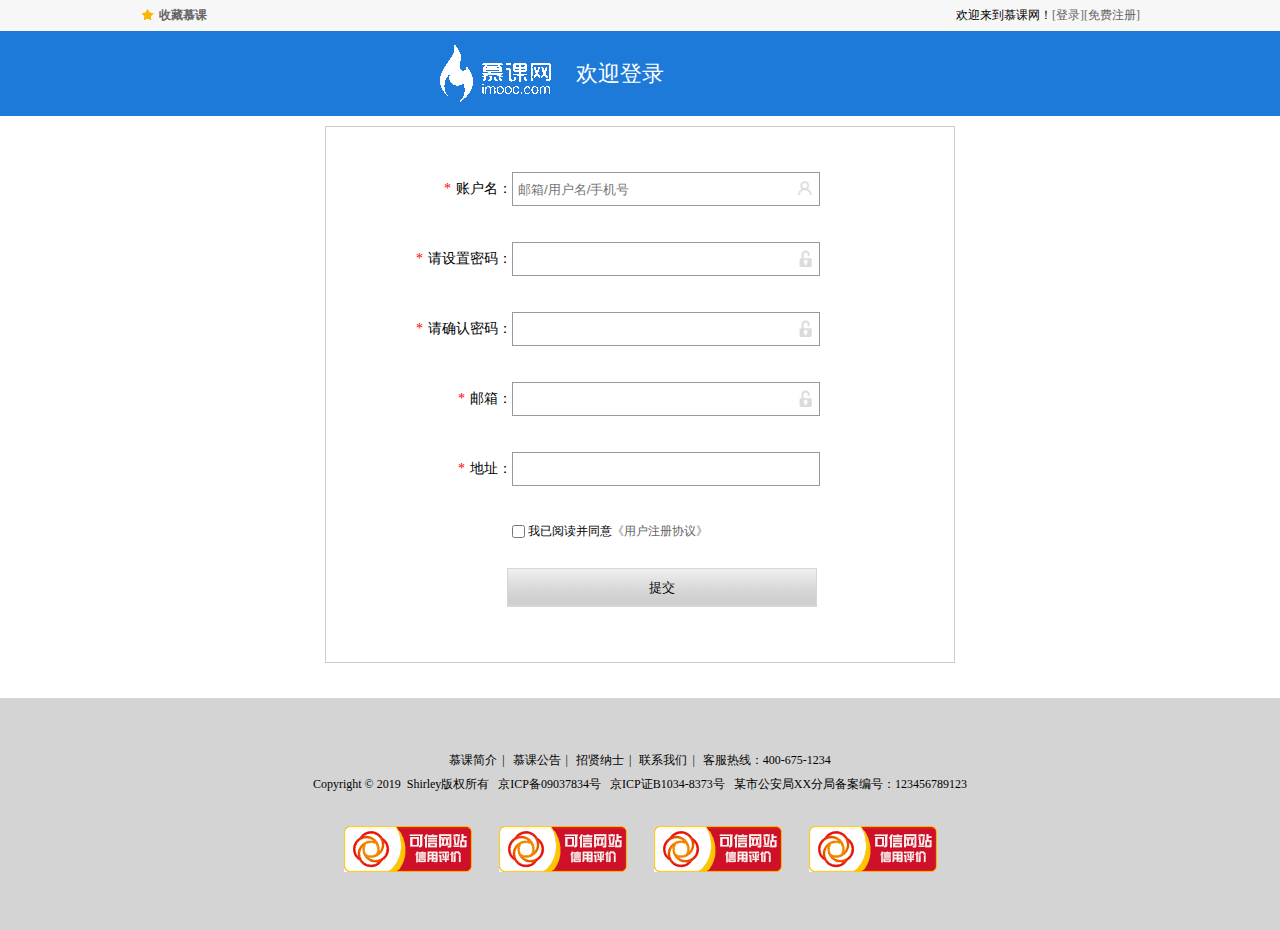
<file: zhuce.html>
<!DOCTYPE html>
<html lang="en">
<head>
	<meta charset="UTF-8">
	<title>电商-注册</title>
	<link rel="stylesheet" type="text/css" href="css/base.css">
	<link rel="stylesheet" type="text/css" href="css/index.css">
	<!--[if IE 6]>
	<script type="text/javascript" src="js/ie6Fixpng.js"></script>
	<![endif]-->
	<script type="text/javascript" src="js/jquery-3.4.1.min.js"></script>
	<script type="text/javascript" src="js/active.js"></script>
</head>
<body>
<div class="headerBar">
	<div class="topBar">
		<div class="comWidth">
			<div class="leftArea">
				<a href="#" class="collection">收藏慕课</a>
			</div>
			<div class="rightArea">
				欢迎来到慕课网！<a href="denglu.html">[登录]</a><a href="zhuce.html">[免费注册]</a>
			</div>
		</div>
	</div>
	<div class="logoBar login_logo">
		<div class="comWidth">
			<div class="logo fl">
				<a href="#"><img src="images/logo.png" alt="慕课网"></a>
			</div>
			<h3 class="welcome_title">欢迎登录</h3>
		</div>
	</div>
</div>
<div class="regBox">
	<div class="login_cont">	
		<ul class="login">
			<li>
				<span class="reg_item"><i>*</i>账户名：</span>
				<div class="input_item">
					<input type="text" class="login_input user_icon" placeholder="邮箱/用户名/手机号">
				</div>
			</li>
			<li>
				<span class="reg_item"><i>*</i>请设置密码：</span>
				<div class="input_item">
					<input type="text" class="login_input user_lock">
				</div>
			</li>
			<li>
				<span class="reg_item"><i>*</i>请确认密码：</span>
				<div class="input_item">
					<input type="text" class="login_input user_lock">
				</div>
			</li>
			<li>
				<span class="reg_item"><i>*</i>邮箱：</span>
				<div class="input_item">
					<input type="text" class="login_input user_lock">
				</div>
			</li>
			<li>
				<span class="reg_item"><i>*</i>地址：</span>
				<div class="input_item">
					<input type="text" class="login_input">
				</div>
			</li>
			<li class="autoLogin"><span class="reg_item">&nbsp;</span><input type="checkbox" id="t1" class="checked"><label for="t1">我已阅读并同意<a href="#">《用户注册协议》</a></label></li>
			<li><span class="reg_item">&nbsp;</span><a href="denglu.html"><input type="button" value="提交" class="zhuce_btn"></a></li>
		</ul>
	</div>
</div>

<div class="hr_25"></div>
<div class="footer">
	<p>
		<a href="#">慕课简介</a><i>|</i>
		<a href="#">慕课公告</a><i>|</i>
		<a href="#">招贤纳士</a><i>|</i>
		<a href="#">联系我们</a><i>|</i>
		<a href="#">客服热线：400-675-1234</a>
	</p>
	<p>Copyright © 2019 &nbsp;Shirley版权所有 &nbsp;&nbsp;京ICP备09037834号 &nbsp;&nbsp;京ICP证B1034-8373号 &nbsp;&nbsp;某市公安局XX分局备案编号：123456789123</p>
	<p class="web">
		<a href="#"><img src="images/ad3.png" alt="logo"></a>
		<a href="#"><img src="images/ad3.png" alt="logo"></a>
		<a href="#"><img src="images/ad3.png" alt="logo"></a>
		<a href="#"><img src="images/ad3.png" alt="logo"></a>
	</p>
</div>
</body>
</html>
</file>
<file: css/base.css>
body,ul,ol,li,p,h1,h2,h3,td,img,div,dl,dt,dd,input{
	margin:0;
	padding:0;
}
body{
	font-size: 12px;
}
img{
	border:none;
}
li{
	list-style: none;
}
input,select,textarea{
	outline:none;
	border:none;
}
textarea{
	resize:none;
}
a{
	text-decoration: none;
	color:#656565;
}
.fl{
	float:left;
}
.fr{
	float:right;
}
.clearfix:after{
	content:"";
	display: block;
	clear:both;
}
.clearfix{
	zoome:1;
}
.block{
	display: block;
}
.none{
	display: none;
}
</file>
<file: css/index.css>
/*公用*/
.comWidth{
	width:1000px;
	margin-left:auto;
	margin-right:auto;
}
.leftArea{
	float: left;
}
.rightArea{
	float:right;
}
.hide{
	display: none;
}
.show{
	display: block;
}
.active{
	background-color: #4593fd;
}
:hover{
	transition: all 2s;
}
/*topBar*/
.topBar{
	height: 31px;
	background-color:#f7f7f7; 
	line-height: 31px;
}
.collection{
	background: url(../images/star.png) left center no-repeat;
	padding-left:19px;
	font-weight: bold;
}
.topBar a:hover{
	color:red;
}
/*logo*/
.logoBar{
	height: 85px;
	background-color: #1d7ad9;
}
.logo{
	padding-left:41px;
	padding-top:13px;
}
/*search*/
.search_box{
	width:430px;
	padding-top:23px;
	padding-left:185px;
}
.search_text{
	width:350px;
	height:35px;
	padding:0 5px;
	line-height:35px\9;/*css hack*/
	background-color: #fff;
}
.search_btn{
	width:70px;
	height: 35px;
	font-size: 14px;
	font-family: "Microsoft YaHei","微软雅黑";
	background-color: #ff8c00;
	color:#fff;
}
/*购物车*/
.shopCar{
	width: 145px;
	height: 35px;
	background-color: #ff8c00;
	margin-top: 23px;
	font:14px/35px "Microsoft YaHei","微软雅黑";
	color:#fff;
	margin-right:59px;
}
.shopCar a{
	color:#fff;
}
.shopText{
	height: 100%;
	width:87px;
	border-right: #e27a00 solid 1px;
	background:url(../images/cart.png) 10px center no-repeat;
	text-indent: 40px; 
}
.shopNum{
	width:27px;
	height:35px;
	border-left:#ff9c01 solid 1px;
	background: url(../images/arrow1.png) 33px center no-repeat;
	text-align: right;
	padding-right:29px;
}
/*导航*/
.navBox{
	height:35px;
	background-color: #1369c0;
	color:#fff;
}
.shopClass{
	width:190px;
	position:relative;
}
.shopClass h3{
	text-align:center;
	line-height: 35px;
}
.shopClass i{
	width:11px;
	height:7px;
	overflow: hidden;
	background: url(../images/arrow2.png) left center no-repeat;
	display: inline-block;
	margin-left:11px;
}
.nav,.shopClass h3{
	font-family: "Microsoft YaHei","微软雅黑";
}
.nav{
	line-height: 35px;
}
.nav li{
	float:left;
}
.nav a{
	height: 35px;
	display: inline-block;
	padding:0 35px;
	color:#fff;
}

/*商品弹出列表*/
.shopClass_show{
	background-color: #4593fd;
	position:absolute;
	left:0;
	top:35px;
	width:100%;
	padding-bottom:1px;
}
.shopClass_item{
	padding:13px 10px;
	border-bottom:#3487f2 solid 1px;
	border-top:#5aa1fe solid 1px;
	line-height: 16px;
}
.shopClass_item dt{
	height:21px;
	line-height:1;
	overflow:hidden;
	background: url(../images/arrow3.png) right center no-repeat;
}
.shopClass_item .b{
	font:14px/1 "Microsoft YaHei","微软雅黑";
}
.shopClass_item a{
	color:#fff;
}
.shopClass_item a:hover{
	text-decoration: underline;
}
.shopClass_item .aLink{
	width:48px;
	height:20px;
	background:url(../images/circle.png) left center no-repeat;
	display:inline-block;
	text-align:center;
	line-height:20px;
	text-decoration: underline;
}
/*shopClass_item active状态*/
.shopClass_active{
	background-color: #fff;
	border-left: #4593fd 1px solid;
}
.shopClass_active dt{
	background:none;
}
.shopClass_active a{
	color:#000;
}
.shopClass_active .aLink{
	color:#fff;
	text-decoration: none;
}
/*弹出的菜单*/
.shopClass_list{
	width:568px;
	border:#ccc solid 1px;
	position: absolute;
	left:190px;
	top:0px;
	z-index:999;
	background:rgba(255,255,255,.5);
}
.shopClass_cont{
	padding:0 20px;
}
.shopList_item{
	padding:10px 0;
	border-bottom: #ccc solid 1px;
}
.shopList_item dt{
	color:#4b87d9;
	line-height:24px;
	font-weight:bold;
	height:24px;
}
.shopList_item dd{
	padding-left:68px;
	line-height:24px;
	margin-top:-24px;
}
.shopList_item dd a{
	margin-right: 12px;
	color:#666;
}
.shopList_item dd a:hover{
	text-decoration: none;
	color:#ff7300;
}
.shopList_links{
	margin:15px 0;
}
.shopList_links a{
	color:#fff;
	background-color: #2785e6;
	height:26px;
	line-height: 26px;
	font-size: 12px;
	display:inline-block;
	padding: 0 14px 8px;
	margin-right: 10px;
}
.shopList_links span{
	width:11px;
	height: 7px;
	background: url(../images/arrow4.png) left center no-repeat;
	display: inline-block;
	margin-left:7px;
}

/*banner*/
.banner{
	margin-bottom:15px;
}
.banner_bar{
    position: relative;
    overflow: hidden;
    z-index: 0;
}
.banner_big,
.banner_big img{
	float:right;
	width: 810px;
    height: 326px;
}
.banner_big .imgBox{
	width: 4050px;
    height: 326px;
}
.banner_sm,
.banner_sm img{
	float:left;
	width:190px;
	height:400px;
}
.banner_sm .imgBox{
	width:950px;
	height:400px;
}
.imgBox {
    position: absolute;
    z-index: 1;  
}
.imgNum {
    position:absolute;
	z-index:2;
	left:0;
	bottom:15px;
	width:100%;
	text-align:center;
}
.imgNum span {
    width:20px;
	height:5px;
	background-color: #fff;
	display: inline-block;
	margin:0 3px;
	cursor: pointer;
}
.imgNum .on {
    background: #ff7700;
}
.arrow {
    position: absolute;
    top: 180px;
    z-index: 2;
    display: none;
    width: 40px;
    height: 40px;
    font-size: 36px;
    font-weight: bold;
    line-height: 39px;
    text-align: center;
    color: #fff;
    background-color: RGBA(0, 0, 0, .3);
    cursor: pointer;
}
.arrow:hover {
    background-color: RGBA(0, 0, 0, .7);
}
.banner_bar:hover .arrow {
    display: block;
}
#prev{
    left: 1px;
}
#next{
    right: 2px;
}
/*商品标题*/
.shopTit{
	height:44px;
	font-family: "Microsoft YaHei","微软雅黑";
	line-height: 44px;
	margin-bottom:15px;
	margin-top:15px;
}
.shopTit h3{
	font-size:24px;
	float:left;
	font-weight: normal;
	padding-left:15px;
}
.icon{
	width:44px;
	height:44px;
	display: inline-block;
	background:url(../images/list1.png) left top no-repeat;
	float:left;
}
.more{
	float:right;
	font-family:"宋体";
}
.more:hover{
	color:#ff7300;
}
/*商品列表*/
.shopList .leftArea{
	width:190px;
}
.shopList .rightArea{
	width:808px;
	border:#999 solid 1px;
	border-bottom:#ff7201 solid 3px;
	height:396px;
	overflow:hidden;
}
/*商品列表-右侧*/
.shopList_top,
.shopList_sm{
	margin-right:-4px;
}
.shop_item{
	width:202px;
	border-right:#999 solid 1px;
	border-bottom: #999 solid 1px;
	height:279px;
	text-align: center;
	font-family: "Microsoft YaHei","微软雅黑";
	float:left;
}
.shop_img{
	height:218px;
	margin-left:30px;
	margin-top:30px;
	margin-bottom:-30px;	
}
.shop_img img{
	width:80%;
	height:80%;
	display: block;
}
.shop_item h3{
	font-size:16px;
}
.shop_item p{
	font-size:14px;
	color:#ff7300;
	line-height:21px;
}
/*商品列表-小*/
.shopItem_sm{
	width:202px;
	border-right:#999 solid 1px;
	height:116px;
	float:left;
}
.shopItem_smImg{
	width:95px;
	height:95px;
	text-align:center;
	float:left;
	margin:20px 10px 20px 10px;
}
.shopItem_smImg img{
	width:60px;
	height:78px;
}
.shopItem_text{
	padding-top: 28px;
	width:80px;
	float:left;
}
.shopItem_text p{
	color:#ff7300;
}
.shopItem_text h3{
	font-family:"Microsoft YaHei","微软雅黑";
	font-size:16px;
	font-weight:normal;
	color:#181818;
	line-height:30px;
}
/*底部*/
.footer{
	text-align:center;
	background-color:#d4d4d4;
	line-height: 24px;
	padding:50px 0;
}
.footer i{
	font-style: normal;
	margin:0 5px;
}
.footer a{
	color:#000;
}
.footer a:hover{
	color:#f60;
}
.web{
	padding-top:30px;
}
.web img{
	margin:0 12px;
}
.hr_45{
	height:45px;
}
.hr_25{
	height:25px;
}
.hr_15{
	height:15px;
}
.hr_7{
	height:7px;
	overflow:hidden;
}
/*产品分类*/
.classification{
	margin-top:20px;
}
.classification .leftArea{
	width:185px;
}
.classification .rightArea{
	width:810px;
}
.classification .banner_bar{
	float:none;
}
.classification .item{
	width:25%;
	*width:24.5%;/*ie6以下*/
	margin-bottom: 10px;
}
/*产品分类导航*/
.leftNav{
	background-color: #f3f3f3;
	border:#d7d7d7 solid 1px;
}
.nav_title{
	height:34px;
	line-height:34px;
	font-size:14px;
	border-bottom:#d7d7d7 solid 1px;
	text-align: center;
}
.nav_cont{
	padding:0 18px 4px;
	border-bottom:#d7d7d7 1px dotted;
	margin-bottom:-1px;
}
.nav_cont h3{
	font-size: 12px;
	height: 30px;
	line-height: 30px;
}
.navCont_list{
	line-height: 25px;
}
.navCont_list li{
	float:left;
	width:50%;
}
.vertical li{
	width:auto;
	float:none;
	padding-left:8px;
}
.vartical .nav_title,
.vartical .nav_cont h3{
	font-family: "Microsoft YaHei","微软雅黑";
	font-size: 14px;
}
/*标题*/
.classification_title{
	height:34px;
	border-bottom:#ccc solid 2px;
}
.classification_title h3{
	width:180px;
	border-bottom:#096dba solid 2px;
	height:34px;
	line-height:34px;
	text-indent: 9px;
	margin-bottom: -2px;
	position: relative;
}
.classification_list{
	padding:15px 34px;
}
/*商品*/
.item{
	float:left;
	height:265px;
	position:relative;
}
.item_cont{
	padding:0 15px;
}
.img_item{
	height:170px;
	text-align: center;
}
.img_item img{
	height:170px;
}
.item p{
	line-height:20px;
}
.item a:hover{
	text-decoration: underline;
}
.money{
	color:#d4105a;
	font-weight:bold;
	padding-top:10px;
}
.stars{
	width:13px;
	height:12px;
	overflow: hidden;
	background: url(../images/stars.png) left top no-repeat;
	display: inline-block;
}
.hot{
	width:40px;
	height:40px;
	background: url(../images/hot.png) left top no-repeat;
	position:absolute;
	right:42px;
	top:7px;
}
/*筛选*/
.screening{
	border-bottom: #ccc 1px solid;
}
.screening dt{
	line-height: 32px;
	width: 74px;
	text-align: right;
	float:left;
	margin-right:42px;
}
.limit{
	width:55px;
	line-height: 32px;
	float:left;
}
.screening .active{
	background-color: #1d7ad9;
	color:#fff;
}
.screening a{
	padding:2px;
	color:#1d7ad9;
}
.screening dt{
	color:#999;
}
.screening_list{
	line-height: 32px;
	width:626px;
	float:left;
}
.screening_list li{
	width:19%;
	float:left;
}
.screening_list .screening_list_lione{
	width:28%;
	padding-right:10%;
}
.screening_list .screening_list_litwo{
	width:16%;
}
.screening_list_more{
	background:url(../images/arrow5.png) 2.5em center no-repeat;
}
.screening_list_more a{
	color:#000;
}
.screen_more{
	border:#ccc solid 1px;
	height: 23px;
	line-height: 23px;
	margin-top:4px;
	float:left;
	background:url(../images/arrow5.png) 92% center no-repeat;
	padding-right:21px;
	padding-left:11px;
	margin-right:10px;
}
.screen_more a{
	color:#000;
}
.addInfo{
	height: 31px;
	border: #ccc solid 1px;
	background-color:#f5f5f5;
}
.address{
	float:left;
}
.add_text{
	float:left;
	line-height: 31px;
	padding-left: 12px;
	padding-right: 6px;
}
.addInfo .select{
	margin-top:4px;
}
.screen_text{
	line-height: 31px;
	padding-left: 380px;
}
.check{
	position: relative;
	top:-1px;
	_top:4px;
}
.shop_number{
	position:relative;
	_0top:4px;
}
.check input,
.check label{
	vertical-align: middle;
}
.shop_number em{
	color:#f00;
	font-style:normal;
	font-weight: bold;
}
.screen_text span{
	vertical-align: middle;
}
.moneys{
	float:left;
	width:70px;
	color: #d4105a;
	font-weight:bold;
	padding-top:10px;
}
.pinglun{
	float:left;
	padding-top:10px;
	padding-right: 30px;
	color:#666;
}
.pinglun span{
	color:#1d7ad9;
}
.bottommove{
	padding-bottom:20px;
}
.addCar{
	border: #999 solid 1px;
	height: 22px;
	line-height: 22px;
	display: inline-block;
	padding:0 6px 0 23px;
	background:url(../images/cart1.png) 6px center no-repeat;
}
.addCar_text a{
	color:#3979c0;
}
.screening_list_more .item{
	width:33.3%;
}
.leftNav_list{
	padding-top:10px;
	position:relative;
}
.leftNav_listImg{
	height:78px;
}
.leftNav_listImg img{
	float:left;
	padding-left:5%;
}
.leftNav_listImg li{
	padding-right:10%;
	width:50%;
	float:right;
}
.page{
	text-align: center;
	position: relative;
	z-index:2;
}
.page a{
	height: 24px;
	display: inline-block;
	line-height: 24px;
	border:#ccc solid 1px;
	padding:0 12px;
	margin:0 2px;
}
.shenlue{
	display: inline-block;
	padding: 0 12px;
	margin:0 2px;
}
.morePage{
	padding-left: 14px;
	display: inline-block;
	height: 24px;
	line-height: 24px;
}
.pageNum{
	width:29px;
	padding:0 3px;
	border:#ccc solid 1px;
	height: 24px;
	line-height: 24px\9;
	text-align: center;
	margin-left: 4px;
}
.pageButton{
	width: 44px;
	height: 24px;
	line-height: 24px;
	background-color: #e8e8e8;
	border:#ccc solid 1px;
}
.pageYe{
	padding:0 8px 0 6px;
}
.page a,
.page span,
.page input{
	vertical-align: middle;
	position: relative;
}
/*商品介绍*/
.grey{
	background-color: #f0f0f0;
}
.userPosition{
	font-size: 0;
	font-family: Verdana;
	margin-top:25px;
	margin-bottom:15px;
}
.userPosition em,
.userPosition span,
.userPosition strong,
.userPosition a{
	font-size: 12px;
}
.userPosition em{
	font-style: normal;
}
.userPosition a:hover{
	text-decoration: underline;
}
.description_info{
	background-color: #fff;
}
.description{
	border:#ccc solid 1px;
}
.description_info .leftArea{
	width:309px;
}
.description_info .rightArea{
	width:688px;
	border-left:#ccc solid 1px;
}
/*图片展示*/
.description_imgs .big{
	height:310px;
	text-align: center;
	padding-top:6px;
}
.des_smimg{
	padding-left: 1px;
	width:230px;
	margin:0 auto;
	text-align:center;
}
.des_smimg li{
	float:left;
	margin-left:-1px;
}
.des_smimg img{
	border:#ccc solid 1px;
}
.des_smimg .active{
	border-color:#317ee7;
	position:relative;
}
.des_content{
	padding:10px;
}
.des_content_tit{
	font:bold 16px/22px "Microsoft YaHei","微软雅黑";
	padding:13px 25px;
}
.des_content dd{
	padding-left:75px;
	*padding-left:0;
}
.des_content .dl{
	margin-bottom: 10px;
}
.des_content .dt{
	width:85px;
	float:left;
	color:#666;
	text-indent: 25px;
	margin-top:4px;
}
.des_money{
	font-size:18px;
	color:#d70000;
	font-family: Verdana;
}
.des_money em{
	font-style: normal;
	font-size: 12px;
}
/*换购*/
.hg{
	padding-top:4px;
	display: inline-block;
	color:#666;
}
.hg_icon{
	width:55px;
	height:18px;
	display: inline-block;
	background:url(../images/list2.png) left top no-repeat;
	color:#fff;
	font-style: normal;
	text-indent: 16px;
	line-height: 18px;
	margin-right: 10px;
	float:left;
}
.hg em{
	float:left;
	font-style:normal;
	line-height: 18px;
}
/*送货*/
.des_position{
	background-color: #f2f2f2;
	padding:15px 0;
	color:#666;
}
.theGoods{
	line-height: 24px;
	padding-left:10px;
}
.des_item{
	padding:9px 30px;
	border:#ccc solid 1px;
	float:left;
	background-color: #fff;
	text-align: center;
	margin-right:10px;
}
.des_content .colorSelect{
	line-height: 35px;
}
.des_item_active{
	border-color: #317ee7;
	color:#000;
}
.des_item_sm{
	padding:3px 8px;
	margin-bottom:8px;
}
.des_content .des_select_more{
	line-height: 55px;
}
/*数量*/
.des_number{
	border:#b2b2b2 solid 1px;
	height:32px;
	width:82px;
	float:left;
}
.des_number div{
	height:100%;
	float:left;
}
.reduction,.plus{
	width:15px;
	line-height: 32px;
	text-align: center;
	color:#333;
}
.reduction{
	border-right:#ccc solid 1px;
}
.plus{
	border-left:#ccc solid 1px;
}
.des_input{
	width: 50px;
	overflow: hidden;
}
.des_input input{
	width: 100%;
	height: 32px;
	line-height: 32px\9;
	text-align: center;
}
.xg{
	line-height: 32px;
	float:left;
	padding-left:10px;
}
.xg em{
	color:#fb7700;
	font-weight: bold;
}
.des_content .des_item_number{
	line-height: 32px;
}
/*已选择*/
.des_select{
	font-weight:bold;
	margin:22px 0 12px;
	text-indent: 23px;
}
.des_select span{
	color:#0479c9;
}
.shop_buy{
	text-align: center;
}
.shopping_btn{
	display: inline-block;
	width: 184px;
	height:48px;
	background: url(../images/button1.png) left top no-repeat;
}
.buy_btn{
	display: inline-block;
	width: 184px;
	height:48px;
	background: url(../images/button2.png) left top no-repeat;
}
.line{
	width:1px;
	height:90px;
	overflow: hidden;
	background-color: #ccc;
	display: inline-block; 
	margin:0 40px;
}
.line,.shopping_btn,.buy_btn{
	vertical-align: middle;
}
.notes{
	color:#ccc;
	text-indent: 23px;
}
/*产品介绍*/
.des_info .leftArea{
	width: 190px;
}
.des_info .rightArea{
	width:790px;
}
.recommend{
	border:#ccc solid 1px;
	background-color: #fff;
	padding-bottom: 15px;
}
.recommend .tit{
	height:39px;
	border-bottom: #ccc 1px solid;
	line-height: 39px;
	text-indent: 15px;
	font-size:14px;
	background-color: #f3f3f3;
}
.recommend .item{
	float:none;
	height: auto;
}
.recommend .money{
	padding-top:0;
}
.recommend img{
	width:100%;
}
.recommend_top{
	margin-top:10px;
}
.bluetit{
	border-top:#1d86cf solid 3px;
}
/*详细介绍*/
.des_infoContent{
	border:#ccc solid 1px;
	background-color: #fff;
	position:relative;
}
.des_tit{
	height: 39px;
	border-bottom: #ccc solid 1px;
	background:url(../images/button3.png) left top repeat-x;
}
.des_tit li{
	float:left;
	width:50%;
	font:14px/39px "宋体";
	text-align: center;
	border-left: #ccc solid 1px;
	margin-left:-1px;
}
.des_tit .active{
	background-color: #0479ca;
	font-weight: bold;
	color:#fff;
	position:relative;
}
.des_tit .des_tit_introduce{
	background:url(../images/list3.png) left center no-repeat;
	padding-left: 32px;
	display: inline-block;
	line-height: 39px;
}
.des_tit_evaluate{
	background:url(../images/list4.png) left center no-repeat;
	padding-left: 32px;
	display: inline-block;
	line-height: 39px;
}
.ad{
	padding:30px 0;
	text-align: center;
}
.info_tit{
	height: 26px;
	border-bottom: #ccc solid 3px;
	font-family: "Microsoft YaHei","微软雅黑";
	margin-bottom: 18px;
}
.info_tit h3{
	float:left;
	font-size: 16px;
	color:#2357a5;
	border-bottom:#2457a6 solid 3px;
	height: 26px;
	margin-bottom: -1px;
	position: relative;
	padding-right: 8px;
}
.info_tit h4{
	font-size: 12px;
	line-height: 26px;
	padding-left: 4px;
	color:#656565;
}
.info_tit_ad{
	display: block;
	margin:0 auto;
}
.info_main {
	color:#666;
	font-size:14px;
	padding:0 20px;
	line-height: 20px;
}
/*商品评价*/
.des_infoContent_avaluate{
	margin-top:-2px;
}
.shopDes_tit{
	line-height: 38px;
	height: 38px;
	font-size: 14px;
	color:#656565;
	padding-left: 10px;
}
.score_box{
	padding-left: 10px;
	padding-bottom:30px;
}
.score{
	font-family: "Microsoft YaHei","微软雅黑";
	float: left;
	margin-right: 10px;
}
.score em{
	font-size:18px;
	color:#65657d;
	font-style: normal;
}
.score span{
	font-size: 50px;
	color:#ff8f00;
}
.score_speed{
	float:left;
	width:450px;
	height:16px;
	line-height: 16px;
	font-size: 12px;
	margin-top:12px; 
	position: relative;
	color:#666;
}
.score_speed_text{
	overflow: hidden;
	margin-bottom: 10px;
	color:#fff;
	height:16px;
	background-color: #bdbdbd;
}
.score_speed_text li{
	float:left;
}
.score_speed_text .speed_01{
	width:114px;
	text-indent: 26px;
}
.score_speed_text .speed_02{
	width:82px;
}
.score_speed_text .speed_03{
	width:76px;
}
.score_speed_text .speed_04{
	width:65px;
}
.score_num{
	position: absolute;
	left:94%;
	top:-21px;
	width: 25px;
	height: 14px;
	background-color:#7f7f7f;
	text-align: center;
	color:#fff;
}
.score_num i{
	position:absolute;
	border-width: 4px;
	border-style:solid dashed dashed dashed;
	border-color:#7f7f7f transparent transparent transparent;
	top:14px;
	left:9px;
}
/*满意切换*/
.review_tab{
	height: 32px;
	background-color: #f2f2f2;
}
.review{
	line-height: 32px;
	height: 100%;
	padding-left:20px;
}
.review li{
	float:left;
	height:100%;
	margin-right: 40px;
}
.review li a{
	display: inline-block;
	height:30px;
	line-height: 30px;
	padding:0 5px;
	color:#000;
}
.review .review_active{
	color:#317de6;
	font-weight: bold;
	border-bottom: #317de6 solid 2px;
	margin-bottom: -2px;
	position: relative;
}
.review_sort{
	padding:5px 5px 0 0;
	position: relative;
}
.review_sort a{
	color:#000;
	display: inline-block;
	line-height: 20px;
	height: 20px;
	border:#ccc solid 1px;
	padding:0 20px 0 6px;
	background: url(../images/arrow7.png) 58px center no-repeat;
}
.review_sort span{
	position: absolute;
	background: url(../images/list5.png) center center no-repeat;
	width:50px;
	height:30px;
	bottom:16px;
	left:105px;
}
.review_list{
	padding-top:18px;
	margin-bottom:10px;
}
.review_userHead{
	width:170px;
}
.review_user{
	width:60px;
	text-align: center;
	margin-left: 40px;
}
.review_user img{
	display: block;
	width:100%;
}
.review_user p{
	line-height: 20px;
}
.review_cont{
	padding-left:170px;
}
.starsBox .stars{
	margin-top:1px;
}
.stars_text{
	font-weight: bold;
	padding-left: 10px;
}
.stars_time{
	padding-right:5px;
	color:#666;
	padding-top:2px;
}
.review_t{
	height:24px;
	padding-top: 4px;
}
.review_cont p{
	line-height:30px;
}
.review_list p{
	color:#666;
}
.review_cont a{
    color:#085c9b;
}
.review_cont a:hover{
    color:#f00;
}
.pageFirst{
	text-align:right;
	padding:30px 5px;
	margin-right:30px;
}
.pageFirst_on{
	color:#f00;
	background-color: #e9e9e9;
	font-weight: bold;
}
.shopDesNav_title{
	position:relative;
	height:25px;
}
.shopDes_title{
	height:26px;
	width:20%;
	color:#076ebb;
	font-weight: bold;
	font-size:16px;
	text-indent:1em;
	border-top:#076ebb solid 1px;
	border-right:#076ebb solid 1px;
	position: absolute;
}
.shopeDes_titleOut{
	width:78%;
	height:25px;
	color:#076ebb;
    font-size:14px;
    border-bottom:#076ebb solid 1px;
   	position:absolute;
   	text-align: right;
   	padding-right: 2%;
   	left:159px;
   	top:-17px;
   	font-weight:normal;
}
.shopeDes_titleOut span{
	margin-right:25px;
}
.shopDesBanner{
	padding:5px 15px;
	margin:14px 20px;
	line-height: 20px;
	background-color:#f3f3f3;
	color:#777777; 
}
.stars-info{
	padding-left:0;
}
.stars-info-time{
	margin-right:15px;
}
.review_huiFu{
	background-color: #f1f1f1;
	padding:10px 24px;
	margin:10px 20px 0 0;
}
.review_huiFu span{
	color:#000;
}
/*购物车*/
.stepBox{
	width:320px;
	padding-top:26px;
	paddingt-right:35px;
}
.step{
	background: url(../images/list8.png) left top no-repeat;
	height: 19px;
}
.step_text{
	color:#fff;
	font-size:12px;
	line-height: 60px;
}
.step_text li{
	float:left;
}
.s01,.s03{
	width:30%;
}
.s02{
	width:40%;
	text-align: center;
}
.s03{
	text-align: right;
}
.step_text_active{
	color:#f3e402;
	font-weight: bold;
}
.shoppingCart{
	padding-top:10px;
}
.shopping_item{
	border:#ccc solid 1px;
}
.shopping_tit{
	height: 31px;
	background: url(../images/button4.png) left top repeat-x;
	color:#444444;
	font:16px/31px "Microsoft YaHei","微软雅黑";
	text-indent: 12px;
	border-bottom:#ccc solid 1px;
}
.padding_shop{
	padding:25px 30px;
}
.shopping_list_text{
	float:left;
	width: 72px;
	line-height: 24px;
}
.cart_tel,.input{
	vertical-align: middle;
}
.shopping_list li{
	height: 24px;
	margin-bottom:10px;
}
.shopping_list_text em{
	color:#f00;
	font-style: normal;
	margin-right: 5px;
}
.input{
	height: 22px;
	line-height: 22px\9;
	border:#ccc solid 1px;
	padding:0 6px;
	width: 110px;
}
.input_b{
	width: 392px;
}
.input_s{
	width: 64px;
}
.input_s2{
	width: 94px;
}
.jian{
	padding:0 3px;
}
.affirm{
	width:114px;
	height:28px;
	color:#fff;
	background:url(../images/button5.png) left top repeat-x;
}
.radio{
	position:relative;
	top:3px;
	margin-right:4px;
}
.shopping_list_tubiao{
	background: url(../images/list6.png) no-repeat;
	width:16px;
	height:16px;
	display: inline-block;
	margin-left:10px;
}
.shopping_list_wenzi{
	margin-left:10px;
	display: inline-block;
}
.backCar{
	float:right;
	font-size:12px;
	font-family: "宋体";
	margin-right: 33px;
	color:#3377ff;
}
.backCar:hover{
	text-decoration: underline;
}
.cart_head{
	padding-top: 5px;
}
.cart_head .cart_item{
	line-height: 28px;
}
.cart_item{
	border-bottom:#ccc solid 1px;
	float:left;
}
.t_name{
	width:440px;
	padding-left:30px;
}
.t_price{
	width:134px;
}
.t_return{
	width: 136px;
}
.t_num{
	width: 135px;
}
.t_subtotal{
	width: 123px;
}
.t_red{
	color:red;
	font-weight:bold;
}
.shopping_list .select{
	padding:0 20px;
}
.affirm_on{
	width:65px;
	height: 20px;
	color:#fff;
	border:#3784ed solid 1px;
	background:url(../images/button9.png) left top repeat-x;
}
.affirm_off{
	width:65px;
	height: 20px;
	color:#666;
	border:#cccccc solid 1px;
	background:url(../images/button10.png) left top repeat-x;
}


/*商品信息*/
.cart_cont{
	border-bottom: #ccc solid 1px;
}
.cart_cont .cart_item{
	border-bottom:none;
}
.cart_cont .t_price,
.cart_cont .t_return,
.cart_cont .t_num,
.cart_cont .t_subtotal
{
	line-height: 37px;
}
.cart_shopInfo img{
	width: 90px;
	height: 100px;
	display: block;
	float:left;
}
.cart_shopInfo_cont{
	padding-left: 90px;
	font-size:12px;
}
.cart_link{
	line-height: 37px;
	margin-bottom: 30px;
}
.cart_link_info{
	line-height: 20px;
}
.cart_link_info span{
	color:#d70000;
	font-weight: bold;
}
.cart_link a:hover{
	text-decoration: underline;
}
.cart_info{
	color:#333;
	position: relative;
}
.cart_info_num{
	position: absolute;
	color:#444;
	margin-top:-15px;
	right:272px;
}
.cart_message{
	line-height: 40px;
	padding-left: 30px;
	margin-bottom: 10px;
}
.cart_message a{
	color:#3377ff;
}
.cart_prompt{
	line-height: 40px;
	padding-left:30px;
	color:red;
}
.cart_prompt_icon{
	width:12px;
	height: 12px;
	display: inline-block;
	background: url(../images/list7.png) left top no-repeat;
	margin-right: 11px;
}
.pb_10{
	padding-bottom:10px;
}
.cart_no_bor{
	border-bottom: none;
}
.cart_rmb{
	margin-bottom:16px;
}
.cart_rmb{
	font-size: 14px;
	color:#999;
	font-style: normal;
}
.cart_rmb span{
	color:red;
	font:bold 24px/1 Verdana;
}
.cart_btnBox{
	text-align: right;
}
.cart_btn{
	width: 165px;
	height: 33px;
	background-color:#e50007;
	font:18px/33px "Microsoft YaHei","微软雅黑"; 
	color:#fff;
}



/*登录*/
.login_logo .comWidth{
	width: 400px;
}
.login_logo .logo{
	padding-left:0px;
}
.welcome_title{
	font:22px/85px "Microsoft YaHei","微软雅黑";
	color:#fff;
	float:left;
	padding-left:24px;
}
.loginBox{
	width:458px;
	border:#999 solid 1px;
	margin:10px auto;
	position: relative;
}
.login_cont{
	padding:40px 76px;
}
.l_tit{
	color:#666;
	line-height: 20px;
}
.login_input{
	border:#999 solid 1px;
	height:32px;
	line-height: 32px\9;
	text-indent: 5px;
	width: 100%;
}
.user_icon{
	background: url(../images/list9.png) 98% center no-repeat;
}
.user_lock{
	background: url(../images/list10.png) 98% center no-repeat;
}
.mb_10{
	margin-bottom: 10px;
}
.autoLogin{
	padding:10px 15px 10px 0;
	float:left;
}
.forgetkey{
	float:left;
	padding:10px 0;
}
.checked{
	position:relative;
	top:3px;
	margin-right: 3px;
}
.login_btn{
	margin-top:15px;
	width:306px;
	height: 36px;
	background: url(../images/button6.png) left top repeat-x;
	border:#c0d4e9 solid 1px;
	color:#606060;
}
.login_partners{
	padding-top:34px;
}
.login_partners p{
	color:#999;
	padding-bottom: 5px;
}
.login_list li{
	float:left;
}
.login_list span{
	color:#999;
	margin:0 2px;
}
.reg_link{
	width:115px;
	height: 31px;
	background: url(../images/button7.png) left top repeat-x;
	position: absolute;
	right:31px;
	bottom:-31px;
	text-align: center;
	line-height: 31px;
	color:#fff;
}
/*注册*/
.reg_logo .comWidth{
	width:630px;
}
.regBox{
	width:628px;
	margin:10px auto;
	border:#ccc solid 1px;
}
.reg_item{
	font:14px/34px "宋体";
	width: 110px;
	text-align: right;
	float:left;
}
.reg_item i{
	color:red;
	font-style: normal;
	margin-right: 5px;
}
.input_item{
	width: 306px;
	float:left;
}
.regBox li{
	height: 70px;
	vertical-align: top;
}
.regBox .autoLogin{
	height: 46px;
	padding:0;
}
.regBox .login_cont{
	padding:45px 76px 70px 76px;
}
.zhuce_btn{
	width:310px;
	background: url(../images/button8.png) left center repeat-x;
	height:39px;
	margin-left:105px;
	border:#d7d7d8 solid 1px;
}





/*组件*/
.select{
	border:#999 solid 1px;
	height: 22px;
	line-height: 22px;
	float:left;
	background-color: #fff;
	padding-left: 10px;
	padding-right: 20px;
	position:relative;
	z-index:2;
}
.select h3{
	font-size:12px;
	font-weight: normal;
}
.select span{
	position: absolute;
	right:0;
	top:0;
	height: 100%;
	width: 20px;
	background: url(../images/arrow6.png)center center no-repeat;
}
.show_select{
	position: absolute;
	left:-1px;
	top:22px;
	background-color: #fff;
	width:100%;
	border:#999 solid 1px;
	display: none;
}
.show_select li{
	padding-left: 10px;
}
</file>
